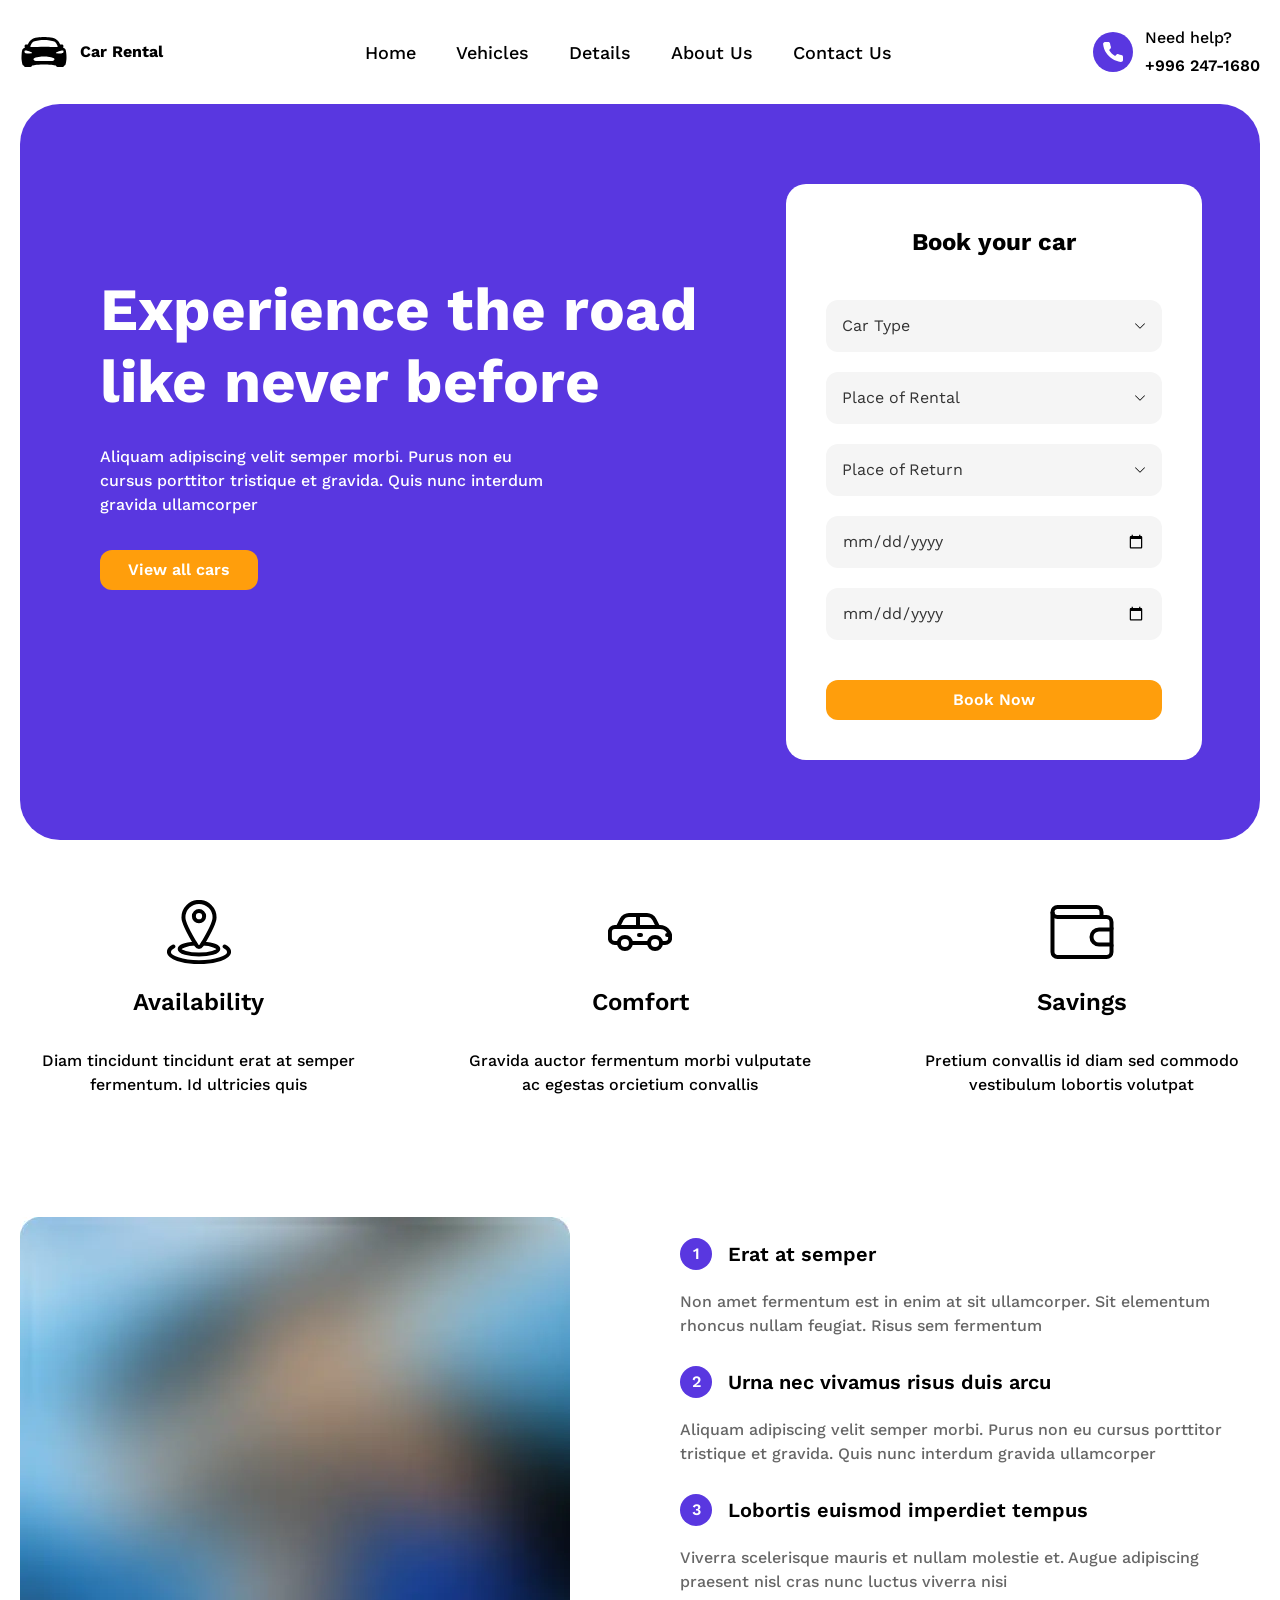
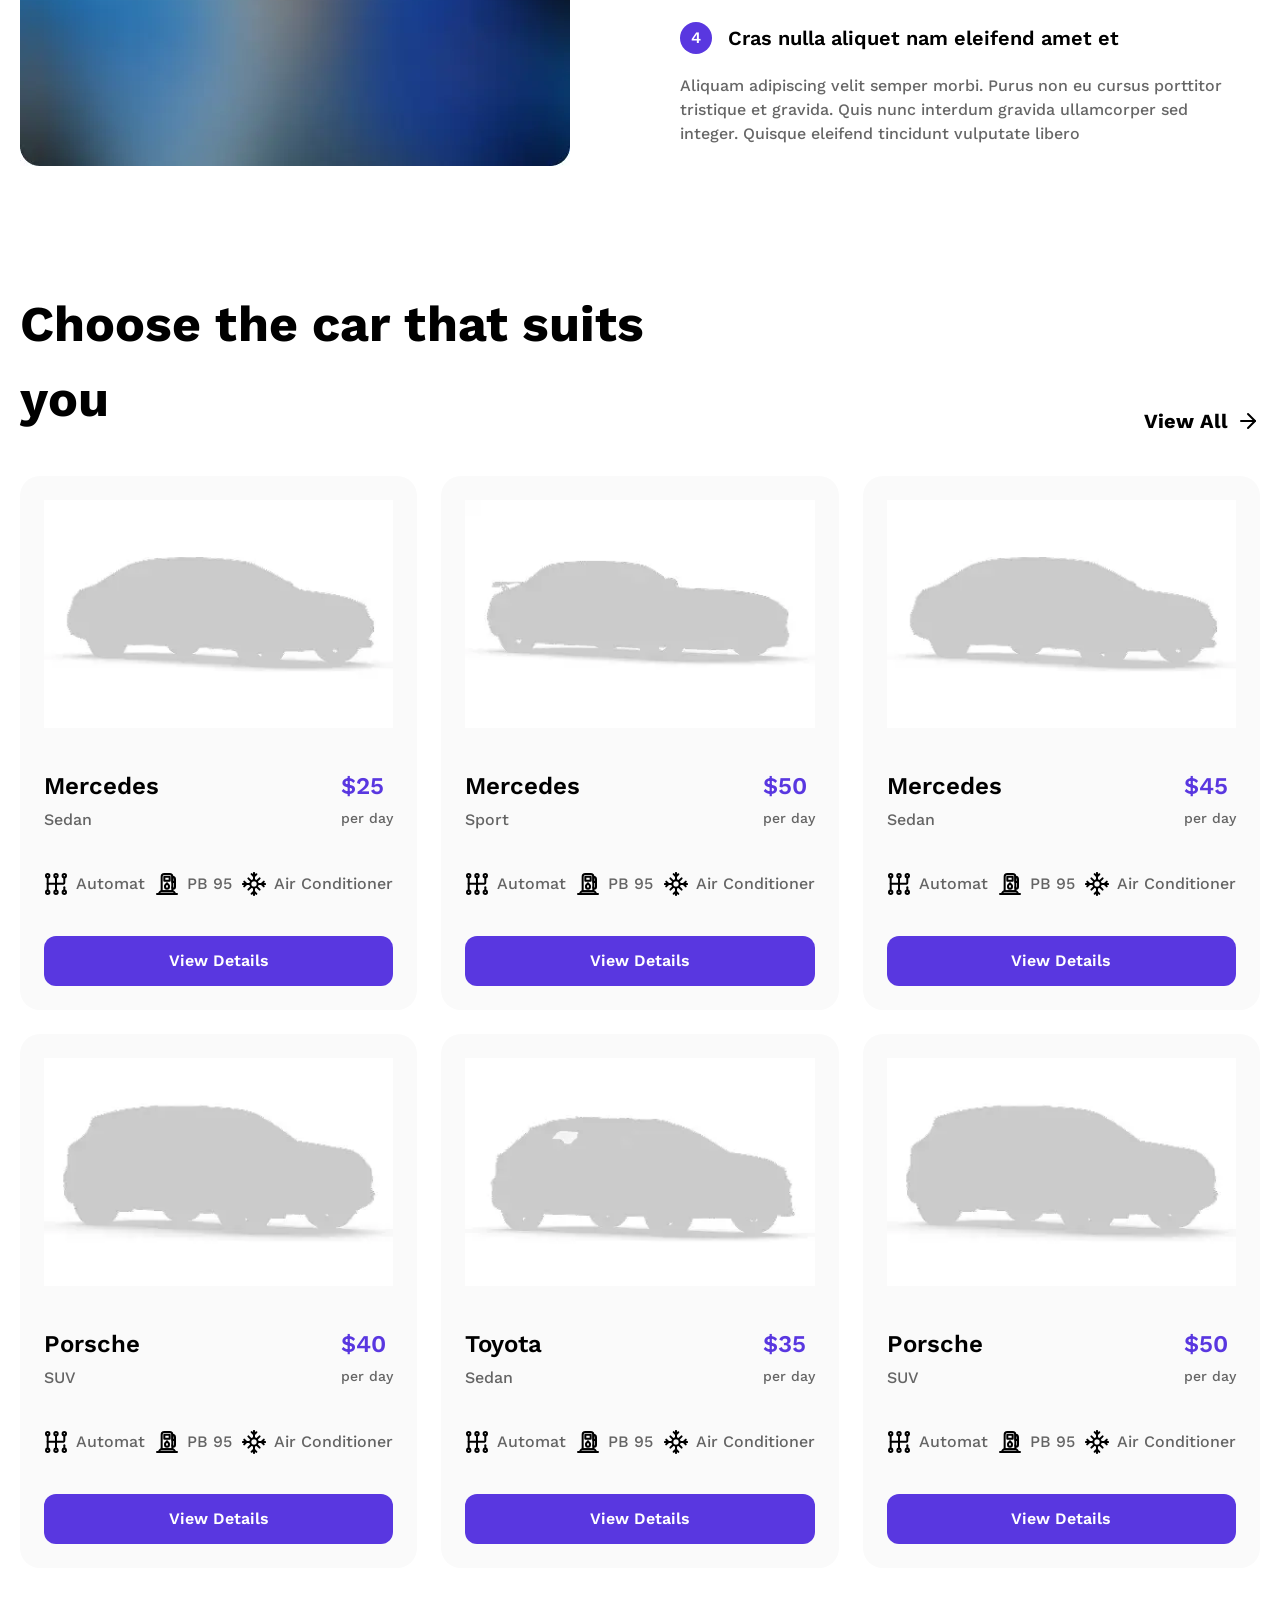
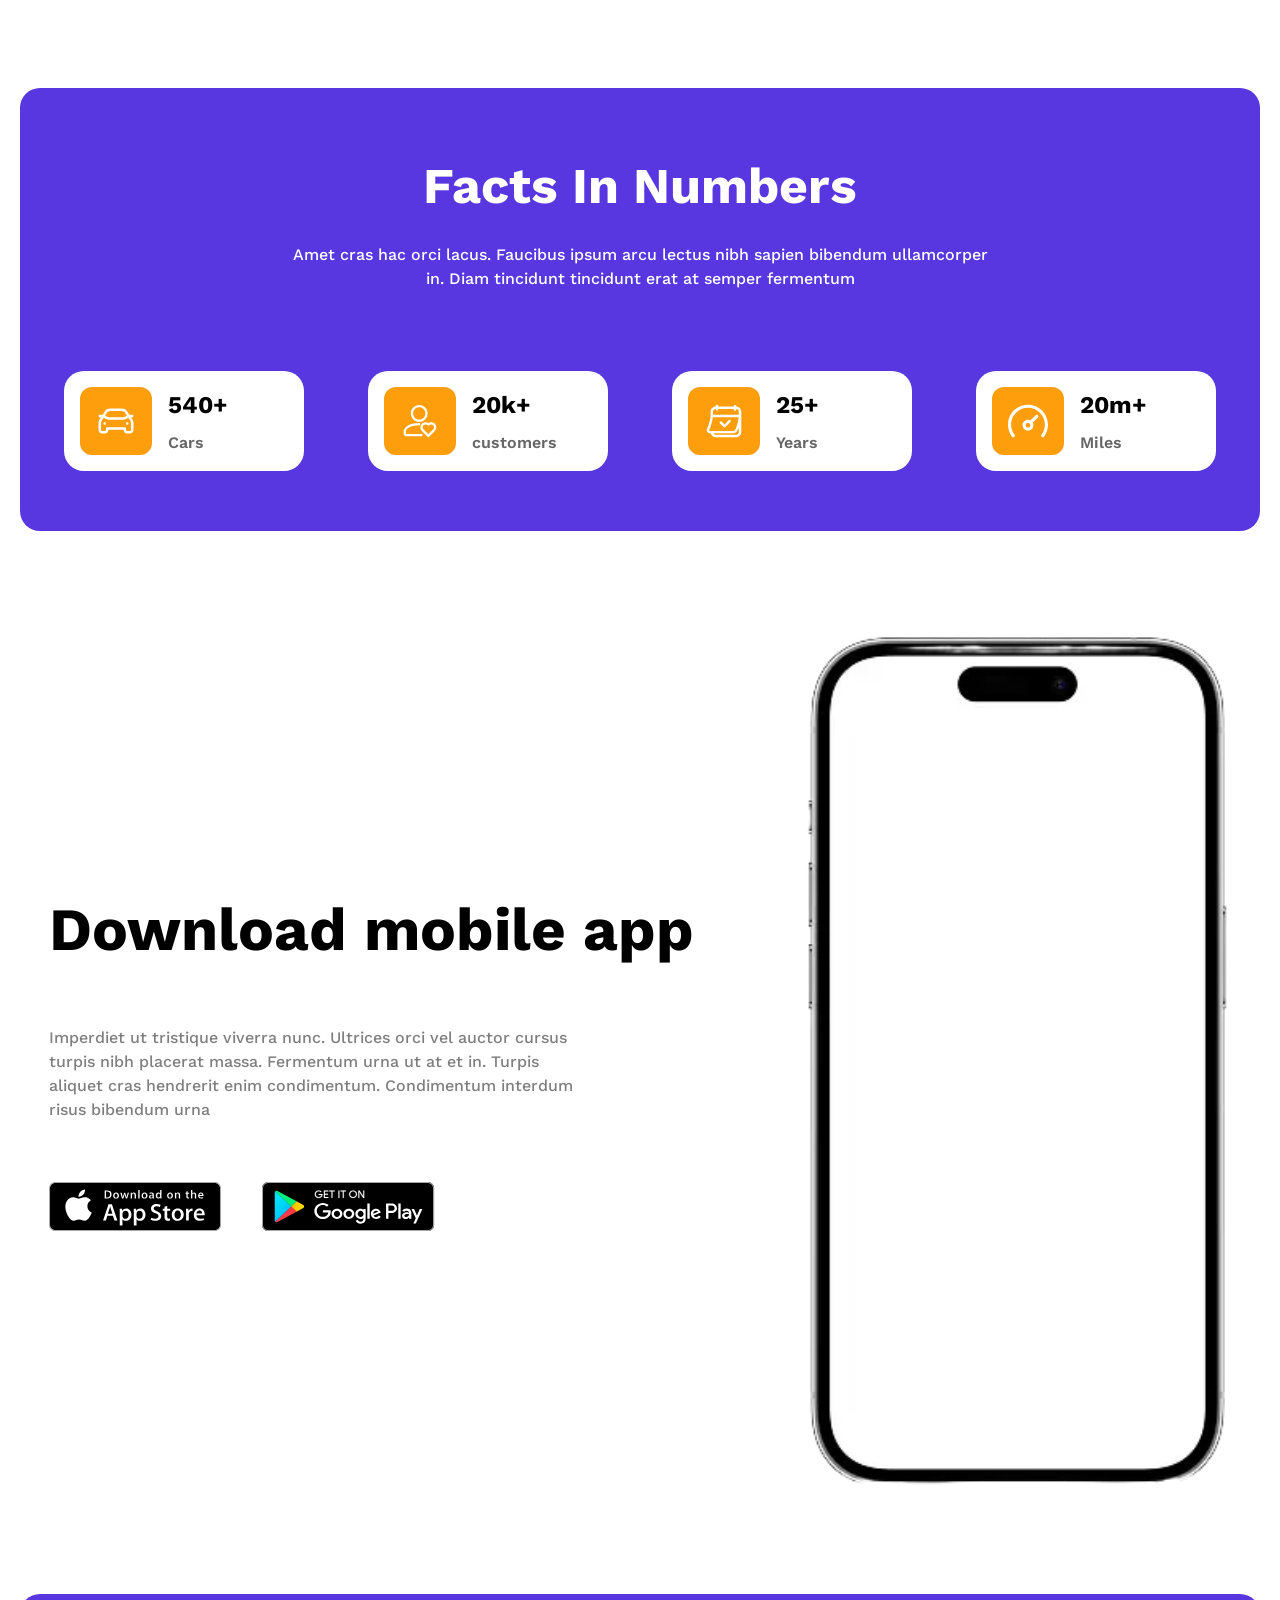
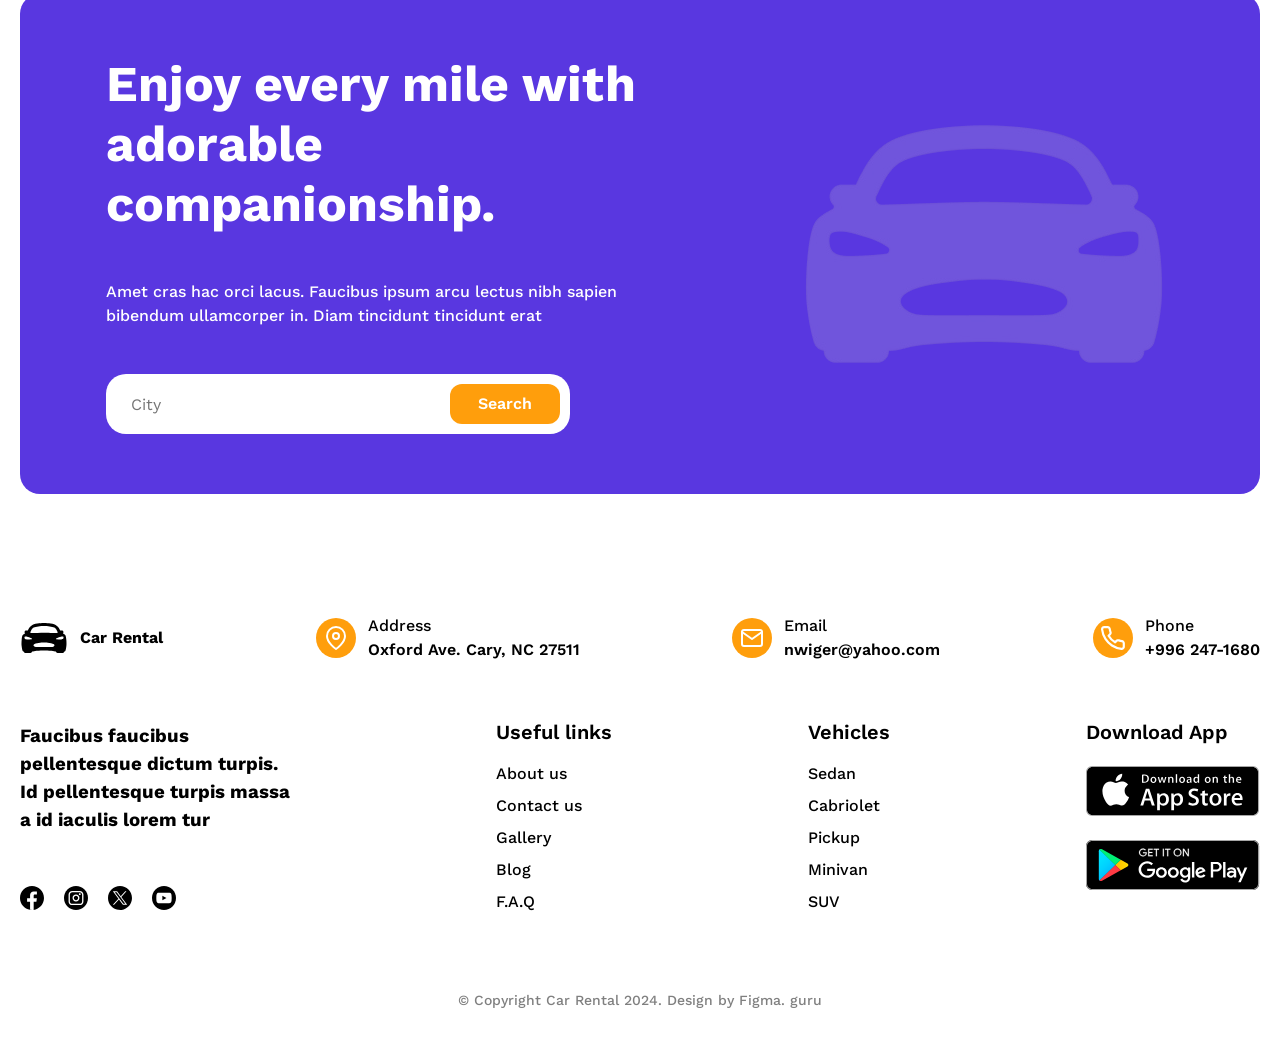
<file: index.html>
<!doctype html>
<html lang="en">
  <head>
    <meta charset="UTF-8" />
    <meta name="viewport" content="width=device-width, initial-scale=1.0" />

    <title>Car Rental</title>

    <link rel="preconnect" href="https://fonts.googleapis.com" />
    <link rel="preconnect" href="https://fonts.gstatic.com" crossorigin />
    <link
      href="https://fonts.googleapis.com/css2?family=Work+Sans:wght@400..700&display=swap"
      rel="stylesheet"
    />

    <link rel="stylesheet" href="css/reset.css" />
    <link rel="stylesheet" href="css/base.css" />
    <link rel="stylesheet" href="css/components.css" />
    <link rel="stylesheet" href="css/style.css" />
  </head>
  <body>
    <header class="header">
      <div class="container">
        <div class="header__wrapper">
          <a class="page__logo" href="index.html">
            <img src="images/logo.svg" alt="" />
            <span>Car Rental</span>
          </a>
          <nav class="header__nav">
            <ul class="header__nav-list">
              <li><a href="index.html">Home</a></li>
              <li><a href="vehicles.html">Vehicles</a></li>
              <li><a href="details.html">Details</a></li>
              <li><a href="about.html">About Us</a></li>
              <li><a href="contact.html">Contact Us</a></li>
            </ul>
          </nav>
          <div class="header__phone">
            <img src="images/phone.svg" alt="" />
            <div class="header__phone-info">
              <p>Need help?</p>
              <a href="tel:+9962471680"> +996 247-1680 </a>
            </div>
          </div>
          <button
            class="header__menu"
            type="button"
            aria-label="Open menu"
            aria-expanded="false"
          >
            <span></span>
            <span></span>
            <span></span>
          </button>
        </div>
      </div>
    </header>

    <div class="header__overlay"></div>

    <main>
      <section class="hero">
        <div class="container">
          <div class="hero__inner">
            <div class="hero__body">
              <div class="hero__content">
                <div class="hero__text">
                  <h1 class="hero__title">
                    Experience the road like never before
                  </h1>
                  <p class="hero__description">
                    Aliquam adipiscing velit semper morbi. Purus non eu cursus
                    porttitor tristique et gravida. Quis nunc interdum gravida
                    ullamcorper
                  </p>
                </div>
                <a href="vehicles.html" class="btn btn--primary hero__button">
                  View all cars
                </a>
              </div>

              <div class="hero__booking">
                <div class="booking-card">
                  <form class="booking-form" action="">
                    <h2 class="booking-form__title">Book your car</h2>
                    <div class="booking-form__body">
                      <div class="booking-form__fields">
                        <div class="form-group">
                          <label for="car-type">Car Type</label>
                          <div class="select-wrapper">
                            <select id="car-type" name="car-type">
                              <option value="">Car Type</option>
                              <option value="sedan">Sedan</option>
                              <option value="suv">SUV</option>
                              <option value="sports">Sports</option>
                            </select>
                            <img
                              src="images/arrow-down.svg"
                              alt=""
                              class="select-arrow"
                            />
                          </div>
                        </div>
                        <div class="form-group">
                          <label for="pickup-location">Place of Rental</label>
                          <div class="select-wrapper">
                            <select id="pickup-location" name="pickup-location">
                              <option value="">Place of Rental</option>
                              <option value="tokyo">Tokyo Station</option>
                              <option value="shinjuku">Shinjuku</option>
                              <option value="shibuya">Shibuya</option>
                              <option value="haneda">Haneda Airport</option>
                              <option value="narita">Narita Airport</option>
                            </select>
                            <img
                              src="images/arrow-down.svg"
                              alt=""
                              class="select-arrow"
                            />
                          </div>
                        </div>
                        <div class="form-group">
                          <label for="return-location">Place of Return</label>
                          <div class="select-wrapper">
                            <select id="return-location" name="return-location">
                              <option value="">Place of Return</option>
                              <option value="tokyo">Tokyo Station</option>
                              <option value="shinjuku">Shinjuku</option>
                              <option value="shibuya">Shibuya</option>
                              <option value="haneda">Haneda Airport</option>
                              <option value="narita">Narita Airport</option>
                            </select>
                            <img
                              src="images/arrow-down.svg"
                              alt=""
                              class="select-arrow"
                            />
                          </div>
                        </div>
                        <div class="form-group">
                          <label for="rental-date">Rental date</label>
                          <input
                            type="date"
                            id="rental-date"
                            name="rental-date"
                          />
                        </div>
                        <div class="form-group">
                          <label for="return-date">Return date</label>
                          <input
                            type="date"
                            id="return-date"
                            name="return-date"
                          />
                        </div>
                      </div>
                      <button
                        type="submit"
                        class="btn btn--primary booking-form__button"
                      >
                        Book Now
                      </button>
                    </div>
                  </form>
                </div>
              </div>
            </div>
          </div>
        </div>
      </section>

      <section class="features">
        <div class="container">
          <div class="features__inner">
            <article class="feature-card">
              <div class="feature-card__header">
                <img
                  class="feature-card__icon"
                  src="images/availability.svg"
                  alt=""
                />
                <h3 class="feature-card__title">Availability</h3>
              </div>
              <p class="feature-card__description">
                Diam tincidunt tincidunt erat at semper fermentum. Id ultricies
                quis
              </p>
            </article>
            <article class="feature-card">
              <div class="feature-card__header">
                <img
                  class="feature-card__icon"
                  src="images/comfort.svg"
                  alt=""
                />
                <h3 class="feature-card__title">Comfort</h3>
              </div>
              <p class="feature-card__description">
                Gravida auctor fermentum morbi vulputate ac egestas orcietium
                convallis
              </p>
            </article>
            <article class="feature-card">
              <div class="feature-card__header">
                <img
                  class="feature-card__icon"
                  src="images/savings.svg"
                  alt=""
                />
                <h3 class="feature-card__title">Savings</h3>
              </div>
              <p class="feature-card__description">
                Pretium convallis id diam sed commodo vestibulum lobortis
                volutpat
              </p>
            </article>
          </div>
        </div>
      </section>

      <section class="about-feature">
        <div class="container">
          <div class="about-feature__inner">
            <div class="about-feature__image">
              <img src="images/about-car.webp" alt="" />
            </div>

            <ul class="about-feature__list">
              <li class="about-feature__item">
                <article class="about-item">
                  <div class="about-item__header">
                    <span class="about-item__number">1</span>
                    <h3 class="about-item__title">Erat at semper</h3>
                  </div>
                  <p class="about-item__description">
                    Non amet fermentum est in enim at sit ullamcorper. Sit
                    elementum rhoncus nullam feugiat. Risus sem fermentum
                  </p>
                </article>
              </li>
              <li class="about-feature__item">
                <article class="about-item">
                  <div class="about-item__header">
                    <span class="about-item__number">2</span>

                    <h3 class="about-item__title">
                      Urna nec vivamus risus duis arcu
                    </h3>
                  </div>
                  <p class="about-item__description">
                    Aliquam adipiscing velit semper morbi. Purus non eu cursus
                    porttitor tristique et gravida. Quis nunc interdum gravida
                    ullamcorper
                  </p>
                </article>
              </li>

              <li class="about-feature__item">
                <article class="about-item">
                  <div class="about-item__header">
                    <span class="about-item__number">3</span>

                    <h3 class="about-item__title">
                      Lobortis euismod imperdiet tempus
                    </h3>
                  </div>
                  <p class="about-item__description">
                    Viverra scelerisque mauris et nullam molestie et. Augue
                    adipiscing praesent nisl cras nunc luctus viverra nisi
                  </p>
                </article>
              </li>

              <li class="about-feature__item">
                <article class="about-item">
                  <div class="about-item__header">
                    <span class="about-item__number">4</span>

                    <h3 class="about-item__title">
                      Cras nulla aliquet nam eleifend amet et
                    </h3>
                  </div>
                  <p class="about-item__description">
                    Aliquam adipiscing velit semper morbi. Purus non eu cursus
                    porttitor tristique et gravida. Quis nunc interdum gravida
                    ullamcorper sed integer. Quisque eleifend tincidunt
                    vulputate libero
                  </p>
                </article>
              </li>
            </ul>
          </div>
        </div>
      </section>

      <section class="vehicle-list">
        <div class="container">
          <div class="vehicle-list__inner">
            <div class="vehicle-list__header">
              <h2 class="vehicle-list__heading">
                Choose the car that suits you
              </h2>
              <a href="vehicles.html" class="vehicle-list__link">
                <span>View All</span>
                <img src="images/arrow-right.svg" alt="" />
              </a>
            </div>
            <ul class="vehicle-list__items">
              <li>
                <article class="vehicle-card">
                  <div class="vehicle-card__image">
                    <img
                      src="images/vehicles/mercedes-sedan.webp"
                      alt="Mercedes Sedan"
                    />
                  </div>
                  <div class="vehicle-card__text">
                    <div class="vehicle-card__header">
                      <div class="vehicle-card__name">
                        <h3 class="vehicle-card__title">Mercedes</h3>
                        <p class="vehicle-card__type">Sedan</p>
                      </div>
                      <p class="vehicle-card__price">
                        <span class="vehicle-card__price-value">$25</span>
                        <span class="vehicle-card__price-unit">per day</span>
                      </p>
                    </div>
                    <div class="vehicle-card__info">
                      <div class="vehicle-card__feature">
                        <img src="images/automat.svg" alt="" />
                        <span>Automat</span>
                      </div>

                      <div class="vehicle-card__feature">
                        <img src="images/PB-95.svg" alt="" />
                        <span>PB 95</span>
                      </div>

                      <div class="vehicle-card__feature">
                        <img src="images/air-conditioner.svg" alt="" />
                        <span>Air Conditioner</span>
                      </div>
                    </div>
                  </div>
                  <a
                    class="btn btn--secondary vehicle-card__link-button"
                    href="#"
                  >
                    View Details
                  </a>
                </article>
              </li>
              <li>
                <article class="vehicle-card">
                  <div class="vehicle-card__image">
                    <img
                      src="images/vehicles/mercedes-sport.webp"
                      alt="Mercedes Sport"
                    />
                  </div>
                  <div class="vehicle-card__text">
                    <div class="vehicle-card__header">
                      <div class="vehicle-card__name">
                        <h3 class="vehicle-card__title">Mercedes</h3>
                        <p class="vehicle-card__type">Sport</p>
                      </div>
                      <p class="vehicle-card__price">
                        <span class="vehicle-card__price-value">$50</span>
                        <span class="vehicle-card__price-unit">per day</span>
                      </p>
                    </div>
                    <div class="vehicle-card__info">
                      <div class="vehicle-card__feature">
                        <img src="images/automat.svg" alt="" />
                        <span>Automat</span>
                      </div>

                      <div class="vehicle-card__feature">
                        <img src="images/PB-95.svg" alt="" />
                        <span>PB 95</span>
                      </div>

                      <div class="vehicle-card__feature">
                        <img src="images/air-conditioner.svg" alt="" />
                        <span>Air Conditioner</span>
                      </div>
                    </div>
                  </div>
                  <a
                    class="btn btn--secondary vehicle-card__link-button"
                    href="#"
                  >
                    View Details
                  </a>
                </article>
              </li>
              <li>
                <article class="vehicle-card">
                  <div class="vehicle-card__image">
                    <img
                      src="images/vehicles/mercedes-sedan.webp"
                      alt="Mercedes Sedan"
                    />
                  </div>
                  <div class="vehicle-card__text">
                    <div class="vehicle-card__header">
                      <div class="vehicle-card__name">
                        <h3 class="vehicle-card__title">Mercedes</h3>
                        <p class="vehicle-card__type">Sedan</p>
                      </div>
                      <p class="vehicle-card__price">
                        <span class="vehicle-card__price-value">$45</span>
                        <span class="vehicle-card__price-unit">per day</span>
                      </p>
                    </div>
                    <div class="vehicle-card__info">
                      <div class="vehicle-card__feature">
                        <img src="images/automat.svg" alt="" />
                        <span>Automat</span>
                      </div>

                      <div class="vehicle-card__feature">
                        <img src="images/PB-95.svg" alt="" />
                        <span>PB 95</span>
                      </div>

                      <div class="vehicle-card__feature">
                        <img src="images/air-conditioner.svg" alt="" />
                        <span>Air Conditioner</span>
                      </div>
                    </div>
                  </div>
                  <a
                    class="btn btn--secondary vehicle-card__link-button"
                    href="#"
                  >
                    View Details
                  </a>
                </article>
              </li>
              <li>
                <article class="vehicle-card">
                  <div class="vehicle-card__image">
                    <img
                      src="images/vehicles/porsche-suv.webp"
                      alt="Porsche Suv"
                    />
                  </div>
                  <div class="vehicle-card__text">
                    <div class="vehicle-card__header">
                      <div class="vehicle-card__name">
                        <h3 class="vehicle-card__title">Porsche</h3>
                        <p class="vehicle-card__type">SUV</p>
                      </div>
                      <p class="vehicle-card__price">
                        <span class="vehicle-card__price-value">$40</span>
                        <span class="vehicle-card__price-unit">per day</span>
                      </p>
                    </div>
                    <div class="vehicle-card__info">
                      <div class="vehicle-card__feature">
                        <img src="images/automat.svg" alt="" />
                        <span>Automat</span>
                      </div>

                      <div class="vehicle-card__feature">
                        <img src="images/PB-95.svg" alt="" />
                        <span>PB 95</span>
                      </div>

                      <div class="vehicle-card__feature">
                        <img src="images/air-conditioner.svg" alt="" />
                        <span>Air Conditioner</span>
                      </div>
                    </div>
                  </div>
                  <a
                    class="btn btn--secondary vehicle-card__link-button"
                    href="#"
                  >
                    View Details
                  </a>
                </article>
              </li>
              <li>
                <article class="vehicle-card">
                  <div class="vehicle-card__image">
                    <img
                      src="images/vehicles/toyota-sedan.webp"
                      alt="Toyota Sedan"
                    />
                  </div>
                  <div class="vehicle-card__text">
                    <div class="vehicle-card__header">
                      <div class="vehicle-card__name">
                        <h3 class="vehicle-card__title">Toyota</h3>
                        <p class="vehicle-card__type">Sedan</p>
                      </div>
                      <p class="vehicle-card__price">
                        <span class="vehicle-card__price-value">$35</span>
                        <span class="vehicle-card__price-unit">per day</span>
                      </p>
                    </div>
                    <div class="vehicle-card__info">
                      <div class="vehicle-card__feature">
                        <img src="images/automat.svg" alt="" />
                        <span>Automat</span>
                      </div>

                      <div class="vehicle-card__feature">
                        <img src="images/PB-95.svg" alt="" />
                        <span>PB 95</span>
                      </div>

                      <div class="vehicle-card__feature">
                        <img src="images/air-conditioner.svg" alt="" />
                        <span>Air Conditioner</span>
                      </div>
                    </div>
                  </div>
                  <a
                    class="btn btn--secondary vehicle-card__link-button"
                    href="#"
                  >
                    View Details
                  </a>
                </article>
              </li>
              <li>
                <article class="vehicle-card">
                  <div class="vehicle-card__image">
                    <img
                      src="images/vehicles/porsche-suv.webp"
                      alt="Porsche Suv"
                    />
                  </div>
                  <div class="vehicle-card__text">
                    <div class="vehicle-card__header">
                      <div class="vehicle-card__name">
                        <h3 class="vehicle-card__title">Porsche</h3>
                        <p class="vehicle-card__type">SUV</p>
                      </div>
                      <p class="vehicle-card__price">
                        <span class="vehicle-card__price-value">$50</span>
                        <span class="vehicle-card__price-unit">per day</span>
                      </p>
                    </div>
                    <div class="vehicle-card__info">
                      <div class="vehicle-card__feature">
                        <img src="images/automat.svg" alt="" />
                        <span>Automat</span>
                      </div>

                      <div class="vehicle-card__feature">
                        <img src="images/PB-95.svg" alt="" />
                        <span>PB 95</span>
                      </div>

                      <div class="vehicle-card__feature">
                        <img src="images/air-conditioner.svg" alt="" />
                        <span>Air Conditioner</span>
                      </div>
                    </div>
                  </div>
                  <a
                    class="btn btn--secondary vehicle-card__link-button"
                    href="#"
                  >
                    View Details
                  </a>
                </article>
              </li>
            </ul>
          </div>
        </div>
      </section>

      <section class="statistics-banner">
        <div class="container">
          <div class="statistics-banner__inner">
            <div class="statistics-banner__header">
              <h2 class="statistics-banner__title">Facts In Numbers</h2>
              <p class="statistics-banner__description">
                Amet cras hac orci lacus. Faucibus ipsum arcu lectus nibh sapien
                bibendum ullamcorper in. Diam tincidunt tincidunt erat at semper
                fermentum
              </p>
            </div>
            <div class="statistics-banner__items">
              <article class="statistics-card">
                <div class="statistics-card__icon-wrapper">
                  <img
                    class="statistics-card__icon"
                    src="images/statistics-cars.svg"
                    alt=""
                  />
                </div>
                <div class="statistics-card__info">
                  <h3 class="statistics-card__number">540+</h3>
                  <p class="statistics-card__unit">Cars</p>
                </div>
              </article>

              <article class="statistics-card">
                <div class="statistics-card__icon-wrapper">
                  <img
                    class="statistics-card__icon"
                    src="images/statistics-customers.svg"
                    alt=""
                  />
                </div>

                <div class="statistics-card__info">
                  <h3 class="statistics-card__number">20k+</h3>
                  <p class="statistics-card__unit">customers</p>
                </div>
              </article>
              <article class="statistics-card">
                <div class="statistics-card__icon-wrapper">
                  <img
                    class="statistics-card__icon"
                    src="images/statistics-years.svg"
                    alt=""
                  />
                </div>
                <div class="statistics-card__info">
                  <h3 class="statistics-card__number">25+</h3>
                  <p class="statistics-card__unit">Years</p>
                </div>
              </article>
              <article class="statistics-card">
                <div class="statistics-card__icon-wrapper">
                  <img
                    class="statistics-card__icon"
                    src="images/statistics-miles.svg"
                    alt=""
                  />
                </div>
                <div class="statistics-card__info">
                  <h3 class="statistics-card__number">20m+</h3>
                  <p class="statistics-card__unit">Miles</p>
                </div>
              </article>
            </div>
          </div>
        </div>
      </section>

      <section class="mobile-app">
        <div class="container">
          <div class="mobile-app__inner">
            <div class="mobile-app__content">
              <h2 class="mobile-app__title">Download mobile app</h2>
              <p class="mobile-app__description">
                Imperdiet ut tristique viverra nunc. Ultrices orci vel auctor
                cursus turpis nibh placerat massa. Fermentum urna ut at et in.
                Turpis aliquet cras hendrerit enim condimentum. Condimentum
                interdum risus bibendum urna
              </p>

              <div class="mobile-app__links">
                <a class="mobile-app__link" href="#">
                  <img
                    class="mobile-app__badge"
                    src="images/app-store-black.svg"
                    alt="Download on the App Store"
                  />
                </a>
                <a class="mobile-app__link" href="#">
                  <img
                    class="mobile-app__badge"
                    src="images/google-play-black.svg"
                    alt="Get it on Google Play"
                  />
                </a>
              </div>
            </div>
            <img
              class="mobile-app__image"
              src="images/mobile-app.webp"
              alt=""
            />
          </div>
        </div>
      </section>

      <section class="cta-banner">
        <div class="container">
          <div class="cta-banner__inner">
            <div class="cta-banner__content">
              <h2 class="cta-banner__title">
                Enjoy every mile with adorable companionship.
              </h2>
              <p class="cta-banner__description">
                Amet cras hac orci lacus. Faucibus ipsum arcu lectus nibh sapien
                bibendum ullamcorper in. Diam tincidunt tincidunt erat
              </p>
              <form class="cta-banner__form">
                <label class="sr-only" for="city"> City </label>
                <input
                  id="city"
                  class="cta-banner__input"
                  type="text"
                  placeholder="City"
                />
                <button
                  class="btn btn--primary cta-banner__button"
                  type="submit"
                >
                  Search
                </button>
              </form>
            </div>
            <img class="cta-banner__image" src="images/banner.png" alt="" />
          </div>
        </div>
      </section>
    </main>

    <footer class="footer">
      <div class="container">
        <div class="footer__inner">
          <div class="footer__content">
            <div class="footer-guide">
              <a class="page__logo" href="index.html">
                <img src="images/logo.svg" alt="" />
                <span>Car Rental</span>
              </a>

              <div class="footer-guide__item">
                <a
                  class="footer-guide__link"
                  href="https://www.google.com/maps/search/?api=1&query=Oxford+Ave.+Cary,+NC+27511"
                  target="_blank"
                  rel="noopener noreferrer"
                >
                  <div class="footer-guide__icon-wrapper">
                    <img
                      class="footer-guide__icon"
                      src="images/footer-guide-address.svg"
                      alt=""
                    />
                  </div>
                  <div class="footer-guide__content">
                    <p class="footer-guide__title">Address</p>
                    <p class="footer-guide__info">Oxford Ave. Cary, NC 27511</p>
                  </div>
                </a>
              </div>
              <div class="footer-guide__item">
                <a class="footer-guide__link" href="mailto:nwiger@yahoo.com">
                  <div class="footer-guide__icon-wrapper">
                    <img
                      class="footer-guide__icon"
                      src="images/footer-guide-email.svg"
                      alt=""
                    />
                  </div>
                  <div class="footer-guide__content">
                    <p class="footer-guide__title">Email</p>
                    <p class="footer-guide__info">nwiger@yahoo.com</p>
                  </div>
                </a>
              </div>
              <div class="footer-guide__item">
                <a class="footer-guide__link" href="tel:+5375476401">
                  <div class="footer-guide__icon-wrapper">
                    <img
                      class="footer-guide__icon"
                      src="images/footer-guide-phone.svg"
                      alt=""
                    />
                  </div>
                  <div class="footer-guide__content">
                    <p class="footer-guide__title">Phone</p>
                    <p class="footer-guide__info">+996 247-1680</p>
                  </div>
                </a>
              </div>
            </div>
            <div class="footer-info">
              <div class="footer-info__social">
                <h3 class="footer-info__message">
                  Faucibus faucibus pellentesque dictum turpis. Id pellentesque
                  turpis massa a id iaculis lorem tur
                </h3>
                <div class="footer-info__sns">
                  <a class="footer-info__logo" href="#">
                    <img src="images/footer-info-facebook.svg" alt="Facebook" />
                  </a>
                  <a class="footer-info__logo" href="#">
                    <img
                      src="images/footer-info-instagram.svg"
                      alt="Instagram"
                    />
                  </a>
                  <a class="footer-info__logo" href="#">
                    <img src="images/footer-info-x.svg" alt="X" />
                  </a>
                  <a class="footer-info__logo" href="#">
                    <img src="images/footer-info-youtube.svg" alt="Youtube" />
                  </a>
                </div>
              </div>

              <article class="footer-info__items">
                <h3 class="footer-info__title">Useful links</h3>
                <ul class="footer-info__links">
                  <li><a class="footer-info__link" href="#">About us</a></li>
                  <li><a class="footer-info__link" href="#">Contact us</a></li>
                  <li><a class="footer-info__link" href="#">Gallery</a></li>
                  <li><a class="footer-info__link" href="#">Blog</a></li>
                  <li><a class="footer-info__link" href="#">F.A.Q</a></li>
                </ul>
              </article>
              <article class="footer-info__items">
                <h3 class="footer-info__title">Vehicles</h3>
                <ul class="footer-info__links">
                  <li><a class="footer-info__link" href="#">Sedan</a></li>
                  <li><a class="footer-info__link" href="#">Cabriolet</a></li>
                  <li><a class="footer-info__link" href="#">Pickup</a></li>
                  <li><a class="footer-info__link" href="#">Minivan</a></li>
                  <li><a class="footer-info__link" href="#">SUV</a></li>
                </ul>
              </article>
              <article class="footer-info__items">
                <h3 class="footer-info__title">Download App</h3>
                <div class="footer-info__apps">
                  <a class="footer-info__app" href="#">
                    <img
                      class="footer-info__badge"
                      src="images/app-store-black.svg"
                      alt="Download on the App Store"
                    />
                  </a>
                  <a class="footer-info__app" href="#">
                    <img
                      class="footer-info__badge"
                      src="images/google-play-black.svg"
                      alt="Get it on Google Play"
                    />
                  </a>
                </div>
              </article>
            </div>
          </div>
          <small class="footer__copyright">
            © Copyright Car Rental 2024. Design by Figma. guru
          </small>
        </div>
      </div>
    </footer>
    <script src="js/main.js"></script>
  </body>
</html>
</file>
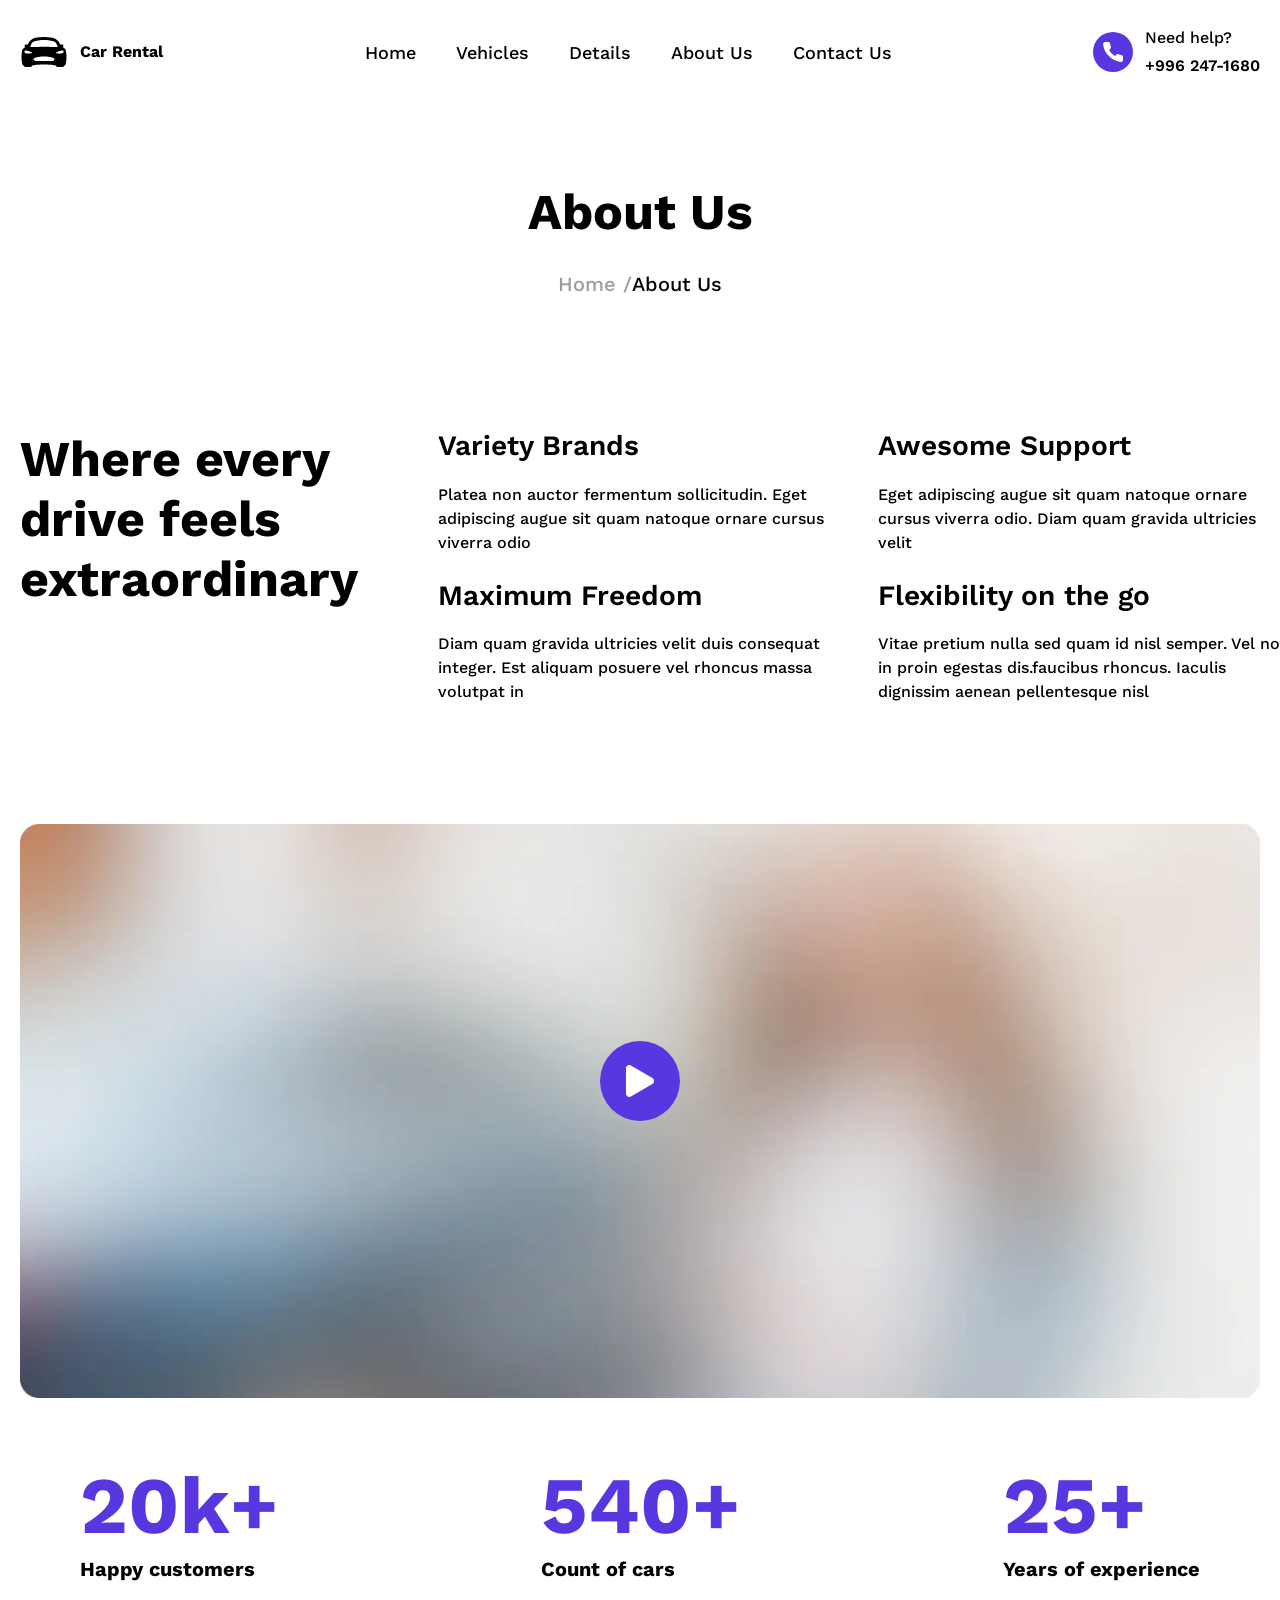
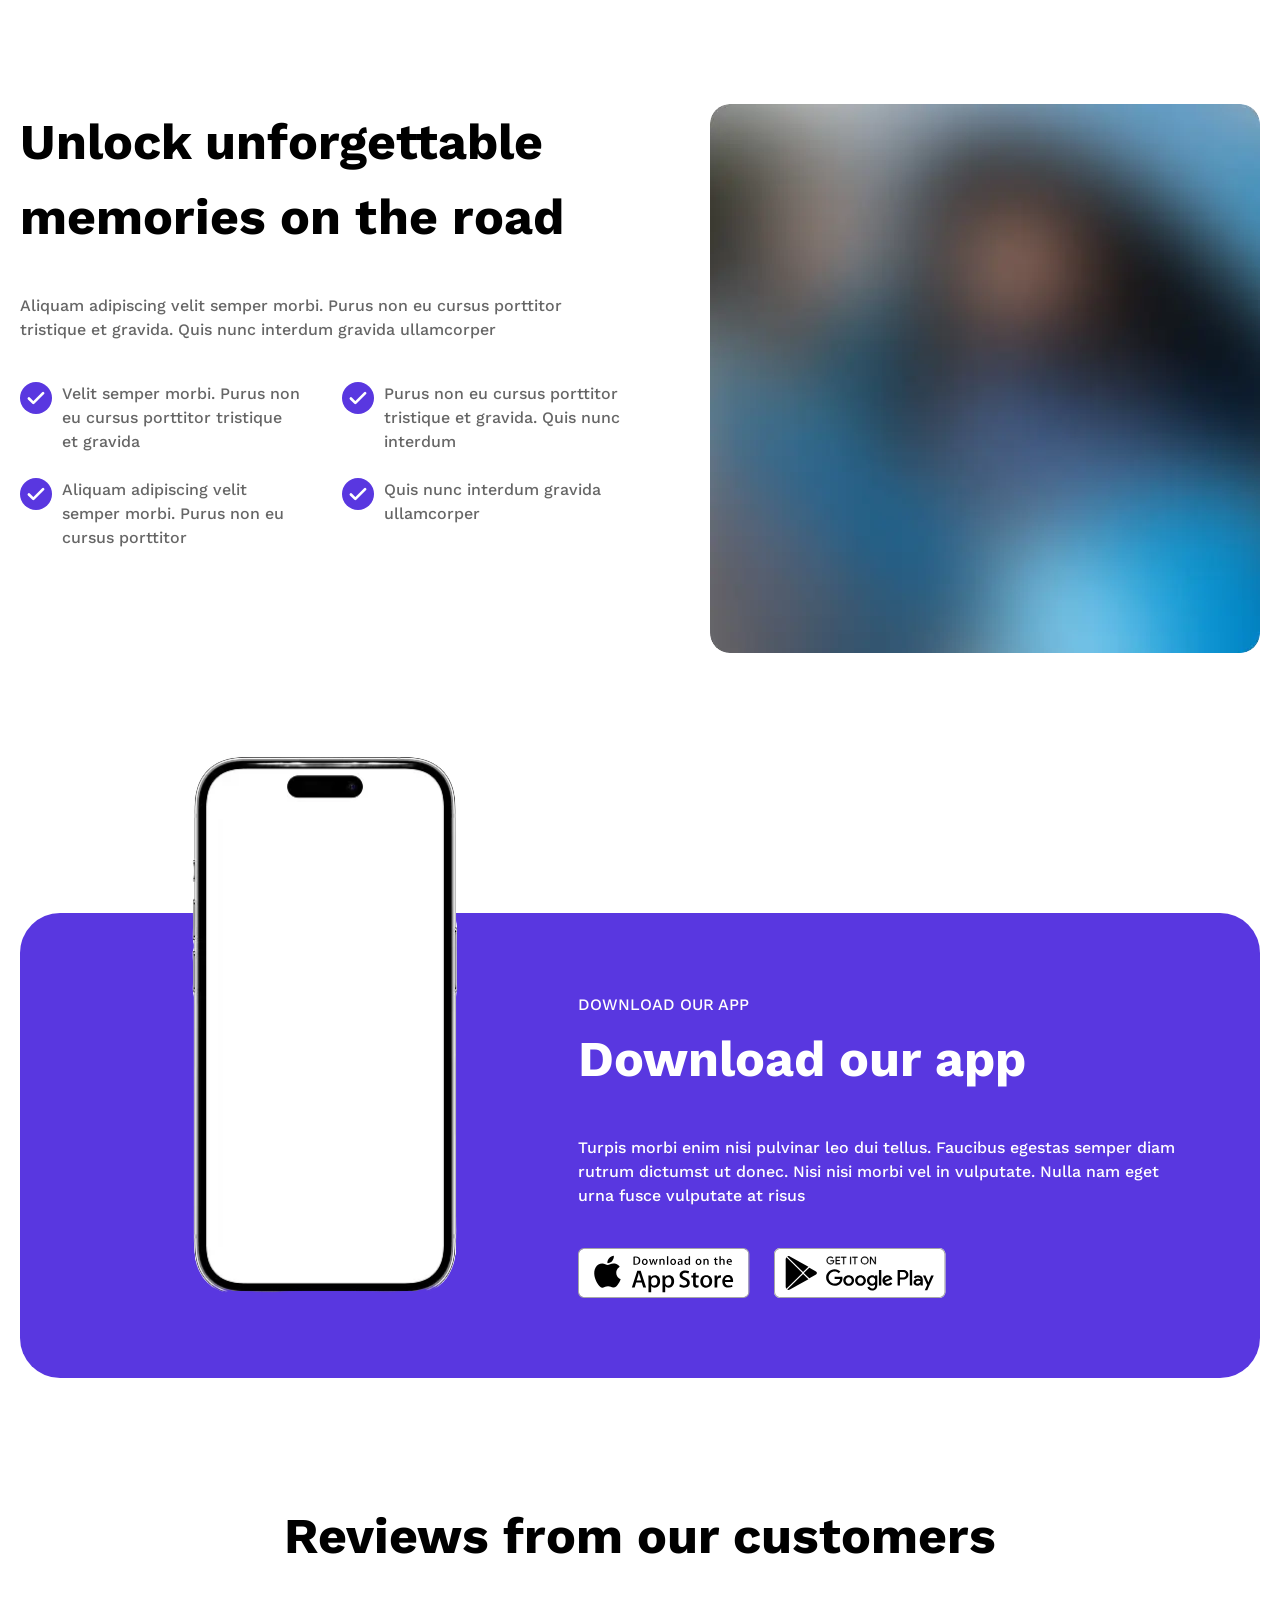
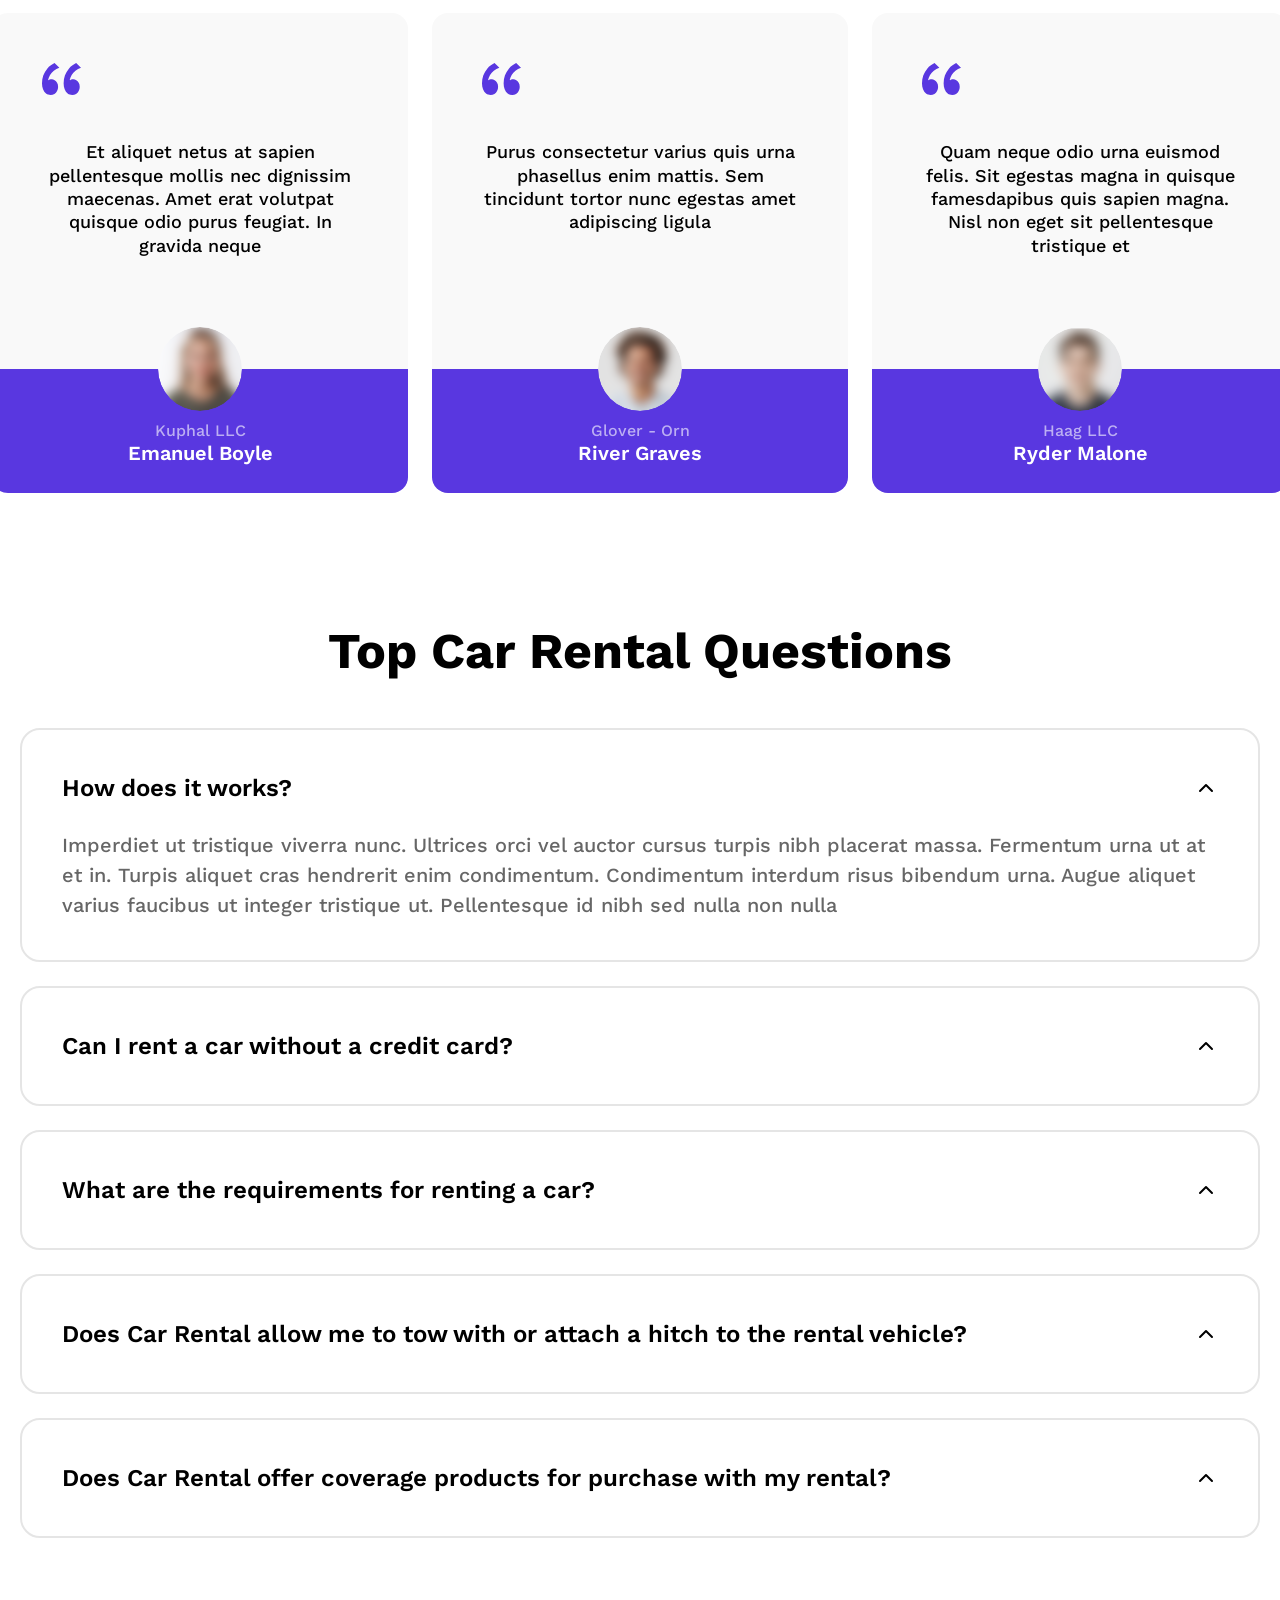
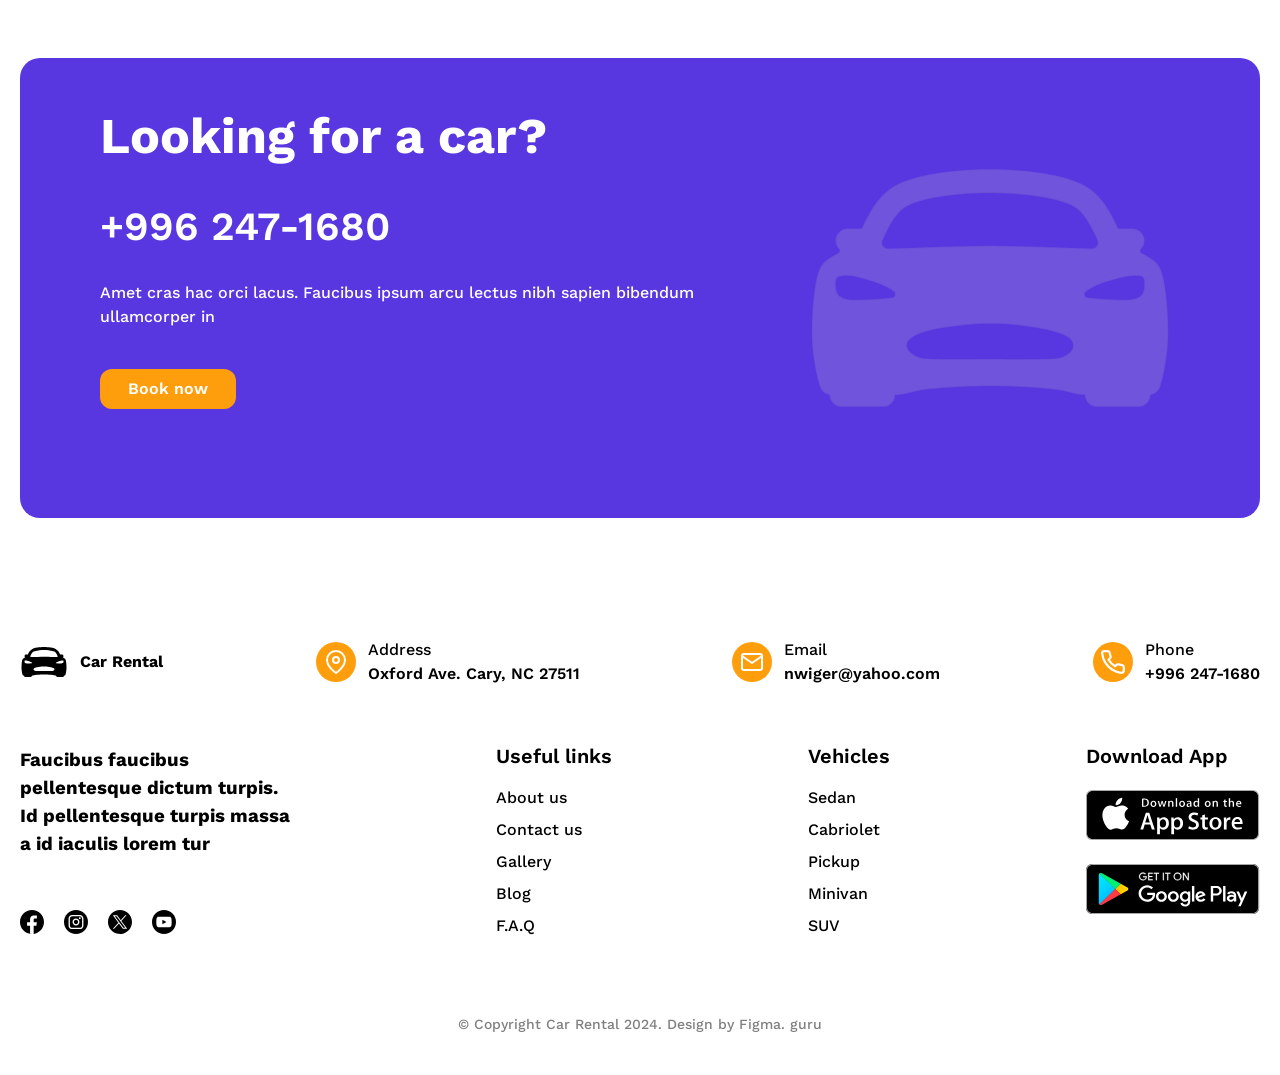
<file: about.html>
<!doctype html>
<html lang="en">
  <head>
    <meta charset="UTF-8" />
    <meta name="viewport" content="width=device-width, initial-scale=1.0" />

    <title>Car Rental</title>

    <link rel="preconnect" href="https://fonts.googleapis.com" />
    <link rel="preconnect" href="https://fonts.gstatic.com" crossorigin />
    <link
      href="https://fonts.googleapis.com/css2?family=Work+Sans:wght@400..700&display=swap"
      rel="stylesheet"
    />

    <link rel="stylesheet" href="css/reset.css" />
    <link rel="stylesheet" href="css/base.css" />
    <link rel="stylesheet" href="css/components.css" />
    <link rel="stylesheet" href="css/style.css" />
  </head>
  <body>
    <!-- header  -->
    <header class="header">
      <div class="container">
        <div class="header__wrapper">
          <a class="page__logo" href="index.html">
            <img src="images/logo.svg" alt="" />
            <span>Car Rental</span>
          </a>
          <nav class="header__nav">
            <ul class="header__nav-list">
              <li><a href="index.html">Home</a></li>
              <li><a href="vehicles.html">Vehicles</a></li>
              <li><a href="details.html">Details</a></li>
              <li><a href="about.html">About Us</a></li>
              <li><a href="contact.html">Contact Us</a></li>
            </ul>
          </nav>
          <div class="header__phone">
            <img src="images/phone.svg" alt="" />
            <div class="header__phone-info">
              <p>Need help?</p>
              <a href="tel:+9962471680"> +996 247-1680 </a>
            </div>
          </div>
          <button
            class="header__menu"
            type="button"
            aria-label="Open menu"
            aria-expanded="false"
          >
            <span></span>
            <span></span>
            <span></span>
          </button>
        </div>
      </div>
    </header>

    <div class="header__overlay"></div>

    <main>
      <!-- Page Hero (共通ヒーローセクション) -->
      <section class="page-hero">
        <div class="container">
          <div class="page-hero__inner">
            <h1 class="page-hero__title">About Us</h1>
            <nav class="breadcrumb" aria-label="Breadcrumb">
              <ol class="breadcrumb__list">
                <li class="breadcrumb__home">
                  <a href="index.html">Home / </a>
                </li>
                <li class="breadcrumb__page" aria-current="page">About Us</li>
              </ol>
            </nav>
          </div>
        </div>
      </section>

      <section class="about-hero">
        <div class="container">
          <div class="about-hero__inner">
            <div class="about-hero__body">
              <div class="about-hero__feature-left">
                <h2 class="about-hero__feature-title">
                  Where every drive feels extraordinary
                </h2>
              </div>

              <div class="about-hero__feature-right">
                <div class="about-hero__feature-group">
                  <div class="about-hero__feature-item">
                    <h3 class="about-hero__feature-subtitle">Variety Brands</h3>
                    <p class="about-hero__feature-description">
                      Platea non auctor fermentum sollicitudin. Eget adipiscing
                      augue sit quam natoque ornare cursus viverra odio
                    </p>
                  </div>

                  <div class="about-hero__feature-item">
                    <h3 class="about-hero__feature-subtitle">
                      Awesome Support
                    </h3>
                    <p class="about-hero__feature-description">
                      Eget adipiscing augue sit quam natoque ornare cursus
                      viverra odio. Diam quam gravida ultricies velit
                    </p>
                  </div>
                </div>

                <div class="about-hero__feature-group">
                  <div class="about-hero__feature-item">
                    <h3 class="about-hero__feature-subtitle">
                      Maximum Freedom
                    </h3>
                    <p class="about-hero__feature-description">
                      Diam quam gravida ultricies velit duis consequat integer.
                      Est aliquam posuere vel rhoncus massa volutpat in
                    </p>
                  </div>

                  <div class="about-hero__feature-item">
                    <h3 class="about-hero__feature-subtitle">
                      Flexibility on the go
                    </h3>
                    <p class="about-hero__feature-description">
                      Vitae pretium nulla sed quam id nisl semper. Vel non in
                      proin egestas dis.faucibus rhoncus. Iaculis dignissim
                      aenean pellentesque nisl
                    </p>
                  </div>
                </div>
              </div>
            </div>
          </div>
        </div>
      </section>

      <section class="about-video">
        <div class="container">
          <div class="about-video__inner">
            <img
              class="about-video__image"
              src="images/about-video.webp"
              alt="Car rental introduction video"
            />

            <button class="about-video__play" type="button">
              <img
                class="about-video__play-icon"
                src="images/play.svg"
                alt=""
              />
              <span class="sr-only">Play video</span>
            </button>
          </div>
        </div>
      </section>

      <section class="about-stats">
        <div class="container">
          <div class="about-stats__inner">
            <ul class="about-stats__items">
              <li class="about-stats__item">
                <span class="about-stats__number">20k+</span>
                <span class="about-stats__unit">Happy customers</span>
              </li>
              <li class="about-stats__item">
                <span class="about-stats__number">540+</span>
                <span class="about-stats__unit">Count of cars</span>
              </li>
              <li class="about-stats__item">
                <span class="about-stats__number">25+</span>
                <span class="about-stats__unit">Years of experience</span>
              </li>
            </ul>
          </div>
        </div>
      </section>

      <section class="about-info">
        <div class="container">
          <div class="about-info__inner">
            <div class="about-info__left">
              <h2 class="about-info__title">
                Unlock unforgettable memories on the road
              </h2>
              <p class="about-info__desc">
                Aliquam adipiscing velit semper morbi. Purus non eu cursus
                porttitor tristique et gravida. Quis nunc interdum gravida
                ullamcorper
              </p>

              <ul class="about-info__items">
                <li class="about-info__item">
                  <img
                    class="about-info__check"
                    src="images/check.svg"
                    alt=""
                  />
                  <p class="about-info__exp">
                    Velit semper morbi. Purus non eu cursus porttitor tristique
                    et gravida
                  </p>
                </li>
                <li class="about-info__item">
                  <img
                    class="about-info__check"
                    src="images/check.svg"
                    alt=""
                  />
                  <p class="about-info__exp">
                    Purus non eu cursus porttitor tristique et gravida. Quis
                    nunc interdum
                  </p>
                </li>
                <li class="about-info__item">
                  <img
                    class="about-info__check"
                    src="images/check.svg"
                    alt=""
                  />
                  <p class="about-info__exp">
                    Aliquam adipiscing velit semper morbi. Purus non eu cursus
                    porttitor
                  </p>
                </li>
                <li class="about-info__item">
                  <img
                    class="about-info__check"
                    src="images/check.svg"
                    alt=""
                  />
                  <p class="about-info__exp">
                    Quis nunc interdum gravida ullamcorper
                  </p>
                </li>
              </ul>
            </div>
            <img
              class="about-info__img"
              src="images/about-info.webp"
              alt="Customer enjoying a car rental trip"
            />
          </div>
        </div>
      </section>
      <section class="about-mobile-app">
        <div class="container">
          <div class="about-mobile-app__inner">
            <img
              class="about-mobile-app__phone"
              src="images/mobile-app.webp"
              alt="Car Rental mobile app"
            />
            <div class="about-mobile-app__content">
              <div class="about-mobile-app__text">
                <div class="about-mobile-app__header">
                  <p class="about-mobile-app__label">DOWNLOAD OUR APP</p>
                  <h2 class="about-mobile-app__title">Download our app</h2>
                </div>
                <p class="about-mobile-app__desc">
                  Turpis morbi enim nisi pulvinar leo dui tellus. Faucibus
                  egestas semper diam rutrum dictumst ut donec. Nisi nisi morbi
                  vel in vulputate. Nulla nam eget urna fusce vulputate at risus
                </p>
              </div>
              <div class="about-mobile-app__stores">
                <a href="#"
                  ><img
                    src="images/app-store-white.svg"
                    alt="Download on the App Store"
                /></a>
                <a href="#"
                  ><img
                    src="images/google-play-white.svg"
                    alt="Get it on Google Play"
                /></a>
              </div>
            </div>
          </div>
        </div>
      </section>
      <section class="about-reviews">
        <div class="container">
          <div class="about-reviews__inner">
            <h2 class="about-reviews__title">Reviews from our customers</h2>
            <div class="about-reviews__body">
              <article class="about-reviews__card">
                <div class="about-reviews__item">
                  <div class="about-reviews__content">
                    <span class="about-reviews__quote">
                      <img src="images/quote.svg" alt="" />
                    </span>
                    <p class="about-reviews__desc">
                      Et aliquet netus at sapien pellentesque mollis nec
                      dignissim maecenas. Amet erat volutpat quisque odio purus
                      feugiat. In gravida neque
                    </p>
                  </div>
                  <div class="about-reviews__customer">
                    <img
                      class="about-reviews__img"
                      src="images/about-reviews-1.svg"
                      alt=""
                    />
                    <p class="about-reviews__companyname">Kuphal LLC</p>
                    <p class="about-reviews__name">Emanuel Boyle</p>
                  </div>
                </div>
              </article>
              <article class="about-reviews__card">
                <div class="about-reviews__item">
                  <div class="about-reviews__content">
                    <span class="about-reviews__quote">
                      <img src="images/quote.svg" alt="" />
                    </span>
                    <p class="about-reviews__desc">
                      Purus consectetur varius quis urna phasellus enim mattis.
                      Sem tincidunt tortor nunc egestas amet adipiscing ligula
                    </p>
                  </div>
                  <div class="about-reviews__customer">
                    <img
                      class="about-reviews__img"
                      src="images/about-reviews-2.svg"
                      alt=""
                    />
                    <p class="about-reviews__companyname">Glover - Orn</p>
                    <p class="about-reviews__name">River Graves</p>
                  </div>
                </div>
              </article>
              <article class="about-reviews__card">
                <div class="about-reviews__item">
                  <div class="about-reviews__content">
                    <span class="about-reviews__quote">
                      <img src="images/quote.svg" alt="" />
                    </span>
                    <p class="about-reviews__desc">
                      Quam neque odio urna euismod felis. Sit egestas magna in
                      quisque famesdapibus quis sapien magna. Nisl non eget sit
                      pellentesque tristique et
                    </p>
                  </div>
                  <div class="about-reviews__customer">
                    <img
                      class="about-reviews__img"
                      src="images/about-reviews-3.svg"
                      alt=""
                    />
                    <p class="about-reviews__companyname">Haag LLC</p>
                    <p class="about-reviews__name">Ryder Malone</p>
                  </div>
                </div>
              </article>
            </div>
          </div>
        </div>
      </section>
      <section class="about-question">
        <div class="container">
          <div class="about-question__inner">
            <h2 class="about-question__title">Top Car Rental Questions</h2>
            <ul class="about-question__items">
              <li class="about-question__item">
                <div class="about-question__header">
                  <h3 class="about-question__question">How does it works?</h3>
                  <img
                    class="about-question__icon"
                    src="images/arrow-up.svg"
                    alt=""
                  />
                </div>
                <p class="about-question__answer">
                  Imperdiet ut tristique viverra nunc. Ultrices orci vel auctor
                  cursus turpis nibh placerat massa. Fermentum urna ut at et in.
                  Turpis aliquet cras hendrerit enim condimentum. Condimentum
                  interdum risus bibendum urna. Augue aliquet varius faucibus ut
                  integer tristique ut. Pellentesque id nibh sed nulla non nulla
                </p>
              </li>
              <li class="about-question__item">
                <div class="about-question__header">
                  <h3 class="about-question__question">
                    Can I rent a car without a credit card?
                  </h3>
                  <img
                    class="about-question__icon"
                    src="images/arrow-up.svg"
                    alt=""
                  />
                </div>
              </li>
              <li class="about-question__item">
                <div class="about-question__header">
                  <h3 class="about-question__question">
                    What are the requirements for renting a car?
                  </h3>
                  <img
                    class="about-question__icon"
                    src="images/arrow-up.svg"
                    alt=""
                  />
                </div>
              </li>
              <li class="about-question__item">
                <div class="about-question__header">
                  <h3 class="about-question__question">
                    Does Car Rental allow me to tow with or attach a hitch to
                    the rental vehicle?
                  </h3>
                  <img
                    class="about-question__icon"
                    src="images/arrow-up.svg"
                    alt=""
                  />
                </div>
              </li>
              <li class="about-question__item">
                <div class="about-question__header">
                  <h3 class="about-question__question">
                    Does Car Rental offer coverage products for purchase with my
                    rental?
                  </h3>
                  <img
                    class="about-question__icon"
                    src="images/arrow-up.svg"
                    alt=""
                  />
                </div>
              </li>
            </ul>
          </div>
        </div>
      </section>
      <section class="about-banner">
        <div class="container">
          <div class="about-banner__inner">
            <div class="about-banner__content">
              <div class="about-banner__text">
                <h2 class="about-banner__title">Looking for a car?</h2>
                <h2 class="about-banner__subtitle">+996 247-1680</h2>
                <p class="about-banner__description">
                  Amet cras hac orci lacus. Faucibus ipsum arcu lectus nibh
                  sapien bibendum ullamcorper in
                </p>
              </div>
              <a
                href="vehicles.html"
                class="btn btn--primary about-banner__button"
              >
                Book now
              </a>
            </div>
            <img class="about-banner__image" src="images/banner.png" alt="" />
          </div>
        </div>
      </section>
    </main>

    <footer class="footer">
      <div class="container">
        <div class="footer__inner">
          <div class="footer__content">
            <div class="footer-guide">
              <a class="page__logo" href="index.html">
                <img src="images/logo.svg" alt="" />
                <span>Car Rental</span>
              </a>

              <div class="footer-guide__item">
                <a
                  class="footer-guide__link"
                  href="https://www.google.com/maps/search/?api=1&query=Oxford+Ave.+Cary,+NC+27511"
                  target="_blank"
                  rel="noopener noreferrer"
                >
                  <div class="footer-guide__icon-wrapper">
                    <img
                      class="footer-guide__icon"
                      src="images/footer-guide-address.svg"
                      alt=""
                    />
                  </div>
                  <div class="footer-guide__content">
                    <p class="footer-guide__title">Address</p>
                    <p class="footer-guide__info">Oxford Ave. Cary, NC 27511</p>
                  </div>
                </a>
              </div>
              <div class="footer-guide__item">
                <a class="footer-guide__link" href="mailto:nwiger@yahoo.com">
                  <div class="footer-guide__icon-wrapper">
                    <img
                      class="footer-guide__icon"
                      src="images/footer-guide-email.svg"
                      alt=""
                    />
                  </div>
                  <div class="footer-guide__content">
                    <p class="footer-guide__title">Email</p>
                    <p class="footer-guide__info">nwiger@yahoo.com</p>
                  </div>
                </a>
              </div>
              <div class="footer-guide__item">
                <a class="footer-guide__link" href="tel:+5375476401">
                  <div class="footer-guide__icon-wrapper">
                    <img
                      class="footer-guide__icon"
                      src="images/footer-guide-phone.svg"
                      alt=""
                    />
                  </div>
                  <div class="footer-guide__content">
                    <p class="footer-guide__title">Phone</p>
                    <p class="footer-guide__info">+996 247-1680</p>
                  </div>
                </a>
              </div>
            </div>
            <div class="footer-info">
              <div class="footer-info__social">
                <h3 class="footer-info__message">
                  Faucibus faucibus pellentesque dictum turpis. Id pellentesque
                  turpis massa a id iaculis lorem tur
                </h3>
                <div class="footer-info__sns">
                  <a class="footer-info__logo" href="">
                    <img src="images/footer-info-facebook.svg" alt="Facebook" />
                  </a>
                  <a class="footer-info__logo" href="">
                    <img
                      src="images/footer-info-instagram.svg"
                      alt="Instagram"
                    />
                  </a>
                  <a class="footer-info__logo" href="">
                    <img src="images/footer-info-x.svg" alt="X" />
                  </a>
                  <a class="footer-info__logo" href="">
                    <img src="images/footer-info-youtube.svg" alt="Youtube" />
                  </a>
                </div>
              </div>

              <article class="footer-info__items">
                <h3 class="footer-info__title">Useful links</h3>
                <ul class="footer-info__links">
                  <li><a class="footer-info__link" href="">About us</a></li>
                  <li><a class="footer-info__link" href="">Contact us</a></li>
                  <li><a class="footer-info__link" href="">Gallery</a></li>
                  <li><a class="footer-info__link" href="">Blog</a></li>
                  <li><a class="footer-info__link" href="">F.A.Q</a></li>
                </ul>
              </article>
              <article class="footer-info__items">
                <h3 class="footer-info__title">Vehicles</h3>
                <ul class="footer-info__links">
                  <li><a class="footer-info__link" href="">Sedan</a></li>
                  <li><a class="footer-info__link" href="">Cabriolet</a></li>
                  <li><a class="footer-info__link" href="">Pickup</a></li>
                  <li><a class="footer-info__link" href="">Minivan</a></li>
                  <li><a class="footer-info__link" href="">SUV</a></li>
                </ul>
              </article>
              <article class="footer-info__items">
                <h3 class="footer-info__title">Download App</h3>
                <div class="footer-info__apps">
                  <a class="footer-info__app" href="#">
                    <img
                      class="footer-info__badge"
                      src="images/app-store-black.svg"
                      alt="Download on the App Store"
                    />
                  </a>
                  <a class="footer-info__app" href="#">
                    <img
                      class="footer-info__badge"
                      src="images/google-play-black.svg"
                      alt="Get it on Google Play"
                    />
                  </a>
                </div>
              </article>
            </div>
          </div>
          <small class="footer__copyright">
            © Copyright Car Rental 2024. Design by Figma. guru
          </small>
        </div>
      </div>
    </footer>
    <script src="js/main.js"></script>
  </body>
</html>
</file>
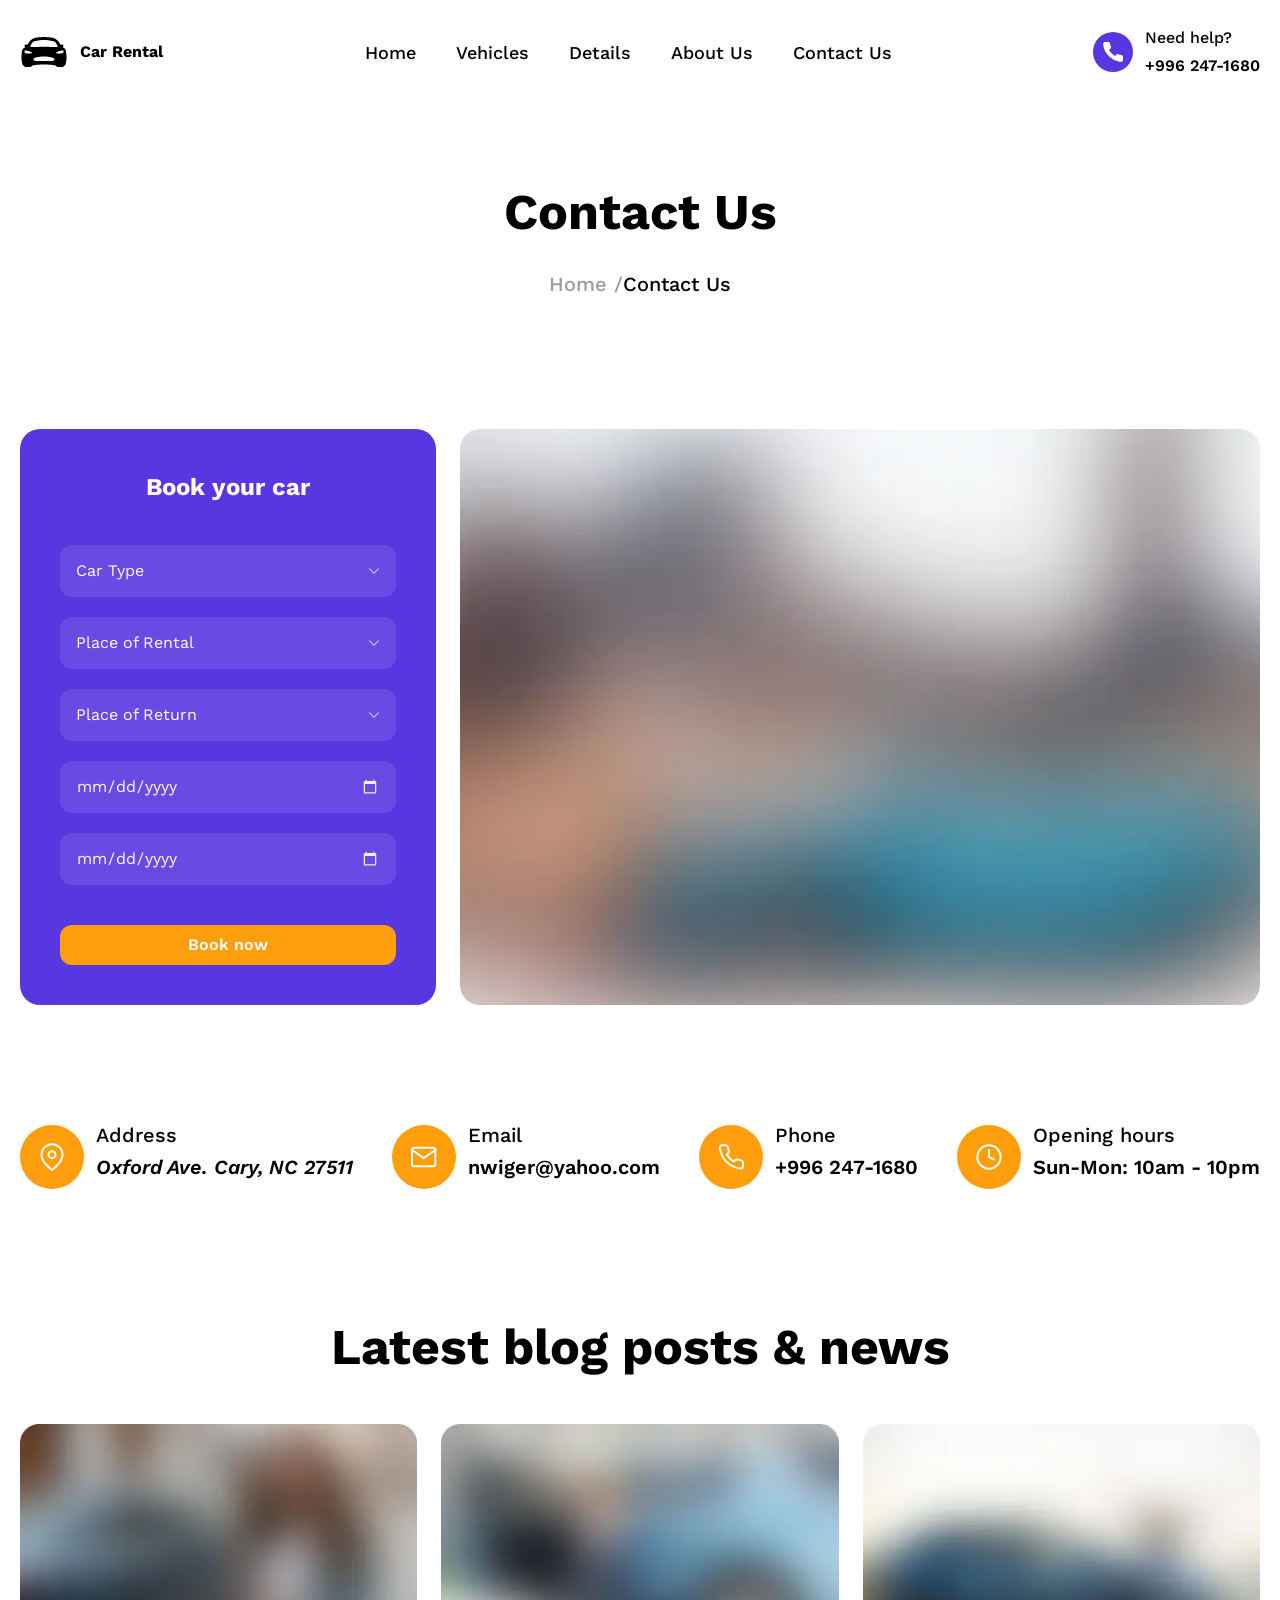
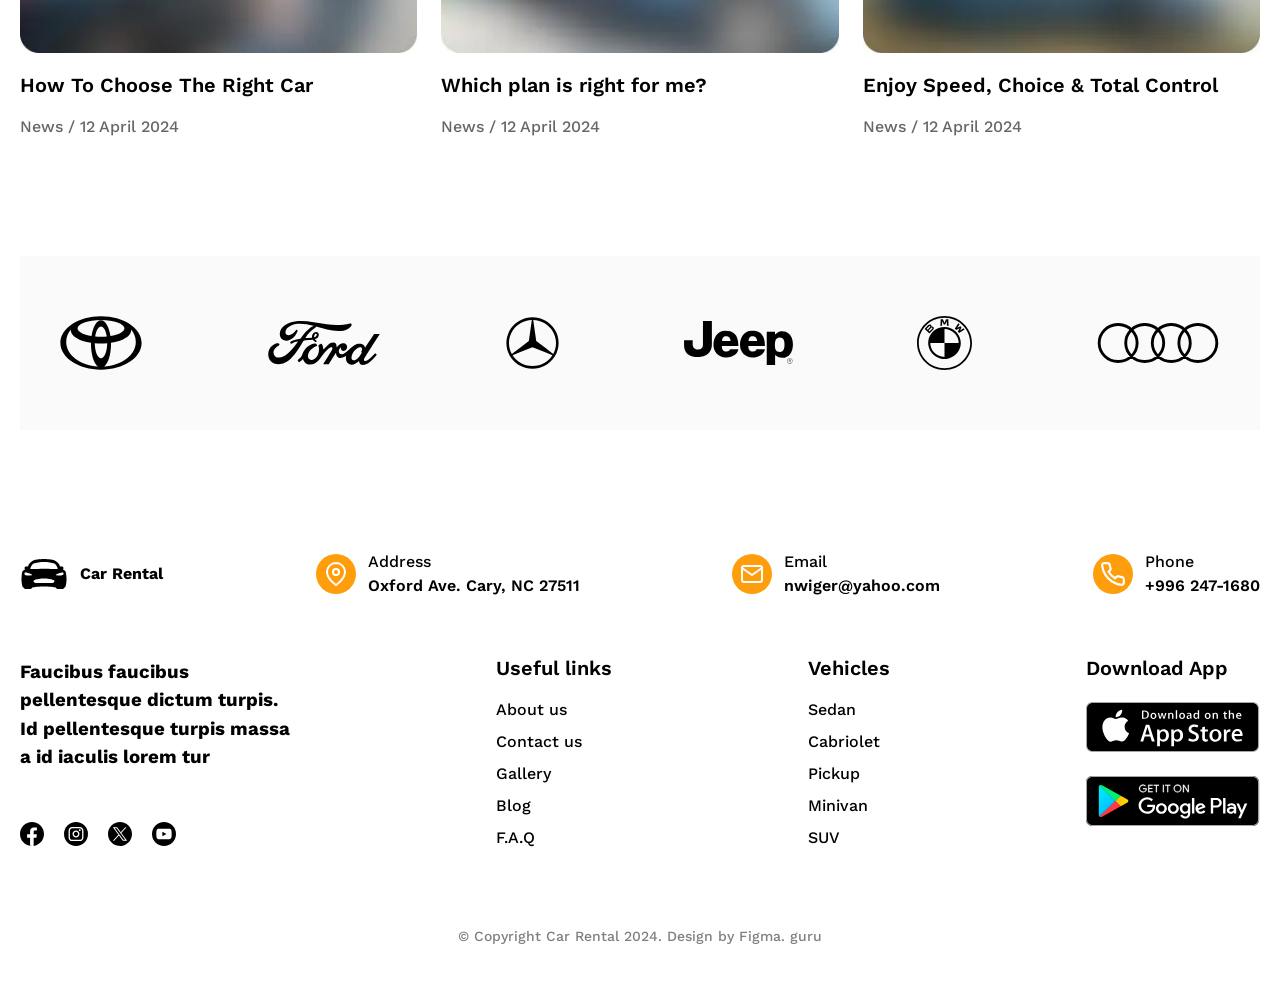
<file: contact.html>
<!doctype html>
<html lang="en">
  <head>
    <meta charset="UTF-8" />
    <meta name="viewport" content="width=device-width, initial-scale=1.0" />
    <title>Contact Us - Car Rental</title>

    <link rel="preconnect" href="https://fonts.googleapis.com" />
    <link rel="preconnect" href="https://fonts.gstatic.com" crossorigin />
    <link
      href="https://fonts.googleapis.com/css2?family=Work+Sans:wght@400..700&display=swap"
      rel="stylesheet"
    />

    <link rel="stylesheet" href="css/reset.css" />
    <link rel="stylesheet" href="css/base.css" />
    <link rel="stylesheet" href="css/components.css" />
    <link rel="stylesheet" href="css/style.css" />
  </head>
  <body>
    <!-- header  -->
    <header class="header">
      <div class="container">
        <div class="header__wrapper">
          <a class="page__logo" href="index.html">
            <img src="images/logo.svg" alt="" />
            <span>Car Rental</span>
          </a>
          <nav class="header__nav">
            <ul class="header__nav-list">
              <li><a href="index.html">Home</a></li>
              <li><a href="vehicles.html">Vehicles</a></li>
              <li><a href="details.html">Details</a></li>
              <li><a href="about.html">About Us</a></li>
              <li><a href="contact.html">Contact Us</a></li>
            </ul>
          </nav>
          <div class="header__phone">
            <img src="images/phone.svg" alt="" />
            <div class="header__phone-info">
              <p>Need help?</p>
              <a href="tel:+9962471680"> +996 247-1680 </a>
            </div>
          </div>
          <button
            class="header__menu"
            type="button"
            aria-label="Open menu"
            aria-expanded="false"
          >
            <span></span>
            <span></span>
            <span></span>
          </button>
        </div>
      </div>
    </header>

    <div class="header__overlay"></div>

    <main>
      <!-- Page Hero (共通ヒーローセクション) -->
      <section class="page-hero">
        <div class="container">
          <div class="page-hero__inner">
            <h1 class="page-hero__title">Contact Us</h1>
            <nav class="breadcrumb" aria-label="Breadcrumb">
              <ol class="breadcrumb__list">
                <li class="breadcrumb__home">
                  <a href="index.html">Home / </a>
                </li>
                <li class="breadcrumb__page" aria-current="page">Contact Us</li>
              </ol>
            </nav>
          </div>
        </div>
      </section>

      <!-- Booking & Media Section -->
      <section class="booking-section">
        <div class="container">
          <div class="booking-section__inner">
            <div class="booking-card booking-card--purple">
              <form class="booking-form" action="#">
                <h2 class="booking-form__title">Book your car</h2>
                <div class="booking-form__body">
                  <div class="booking-form__fields">
                    <div class="form-group">
                      <label for="car-type">Car Type</label>
                      <div class="select-wrapper">
                        <select id="car-type" name="car-type">
                          <option value="">Car Type</option>
                          <option value="sedan">Sedan</option>
                          <option value="suv">SUV</option>
                          <option value="sports">Sports</option>
                        </select>
                        <img
                          src="images/arrow-down.svg"
                          alt=""
                          class="select-arrow"
                        />
                      </div>
                    </div>
                    <div class="form-group">
                      <label for="pickup-location">Place of Rental</label>
                      <div class="select-wrapper">
                        <select id="pickup-location" name="pickup-location">
                          <option value="">Place of Rental</option>
                          <option value="tokyo">Tokyo Station</option>
                          <option value="shinjuku">Shinjuku</option>
                          <option value="shibuya">Shibuya</option>
                          <option value="haneda">Haneda Airport</option>
                          <option value="narita">Narita Airport</option>
                        </select>
                        <img
                          src="images/arrow-down.svg"
                          alt=""
                          class="select-arrow"
                        />
                      </div>
                    </div>
                    <div class="form-group">
                      <label for="return-location">Place of Return</label>
                      <div class="select-wrapper">
                        <select id="return-location" name="return-location">
                          <option value="">Place of Return</option>
                          <option value="tokyo">Tokyo Station</option>
                          <option value="shinjuku">Shinjuku</option>
                          <option value="shibuya">Shibuya</option>
                          <option value="haneda">Haneda Airport</option>
                          <option value="narita">Narita Airport</option>
                        </select>
                        <img
                          src="images/arrow-down.svg"
                          alt=""
                          class="select-arrow"
                        />
                      </div>
                    </div>
                    <div class="form-group">
                      <label for="rental-date">Rental date</label>
                      <input type="date" id="rental-date" name="rental-date" />
                    </div>
                    <div class="form-group">
                      <label for="return-date">Return date</label>
                      <input type="date" id="return-date" name="return-date" />
                    </div>
                  </div>
                  <button
                    type="submit"
                    class="btn btn--primary booking-form__button"
                  >
                    Book now
                  </button>
                </div>
              </form>
            </div>

            <!-- 横並びの画像エリア -->
            <div class="booking-section__image">
              <img src="images/contact-hero.webp" alt="Car rental service" />
            </div>
          </div>
        </div>
      </section>
      <section class="contact-info">
        <div class="container">
          <div class="contact-info__inner">
            <ul class="contact-info__list">
              <!-- Address -->
              <li class="contact-info__item">
                <img
                  class="contact-info__img"
                  src="images/address.svg"
                  alt=""
                />
                <div class="contact-info__content">
                  <span class="contact-info__label">Address</span>
                  <address class="contact-info__value">
                    Oxford Ave. Cary, NC 27511
                  </address>
                </div>
              </li>

              <!-- Email -->
              <li class="contact-info__item">
                <img class="contact-info__img" src="images/email.svg" alt="" />
                <div class="contact-info__content">
                  <span class="contact-info__label">Email</span>
                  <a href="mailto:nwiger@yahoo.com" class="contact-info__value"
                    >nwiger@yahoo.com</a
                  >
                </div>
              </li>

              <!-- Phone -->
              <li class="contact-info__item">
                <img
                  class="contact-info__img"
                  src="images/phone-orange.svg"
                  alt=""
                />
                <div class="contact-info__content">
                  <span class="contact-info__label">Phone</span>
                  <a href="tel:+5375476401" class="contact-info__value"
                    >+996 247-1680</a
                  >
                </div>
              </li>

              <!-- Opening hours -->
              <li class="contact-info__item">
                <img class="contact-info__img" src="images/clock.svg" alt="" />
                <div class="contact-info__content">
                  <span class="contact-info__label">Opening hours</span>
                  <p class="contact-info__value">Sun-Mon: 10am - 10pm</p>
                </div>
              </li>
            </ul>
          </div>
        </div>
      </section>
      <section class="blog">
        <div class="container">
          <div class="blog__inner">
            <h2 class="blog__title">Latest blog posts & news</h2>

            <ul class="blog__list">
              <!-- Card 1 -->
              <li class="blog__item">
                <article class="blog-card">
                  <a href="#" class="blog-card__link">
                    <div class="blog-card__image-wrapper">
                      <img
                        class="blog-card__img"
                        src="images/blog-1.webp"
                        alt="How To Choose The Right Car"
                      />
                    </div>
                    <div class="blog-card__content">
                      <h3 class="blog-card__title">
                        How To Choose The Right Car
                      </h3>
                      <p class="blog-card__meta">
                        News / <time datetime="2024-04-12">12 April 2024</time>
                      </p>
                    </div>
                  </a>
                </article>
              </li>

              <!-- Card 2 -->
              <li class="blog__item">
                <article class="blog-card">
                  <a href="#" class="blog-card__link">
                    <div class="blog-card__image-wrapper">
                      <img
                        class="blog-card__img"
                        src="images/blog-2.webp"
                        alt="Which plan is right for me?"
                      />
                    </div>
                    <div class="blog-card__content">
                      <h3 class="blog-card__title">
                        Which plan is right for me?
                      </h3>
                      <p class="blog-card__meta">
                        News / <time datetime="2024-04-12">12 April 2024</time>
                      </p>
                    </div>
                  </a>
                </article>
              </li>

              <!-- Card 3 -->
              <li class="blog__item">
                <article class="blog-card">
                  <a href="#" class="blog-card__link">
                    <div class="blog-card__image-wrapper">
                      <img
                        class="blog-card__img"
                        src="images/blog-3.webp"
                        alt="Enjoy Speed, Choice & Total Control"
                      />
                    </div>
                    <div class="blog-card__content">
                      <h3 class="blog-card__title">
                        Enjoy Speed, Choice & Total Control
                      </h3>
                      <p class="blog-card__meta">
                        News / <time datetime="2024-04-12">12 April 2024</time>
                      </p>
                    </div>
                  </a>
                </article>
              </li>
            </ul>
          </div>
        </div>
      </section>
      <section class="partners">
        <div class="container">
          <div class="partners__inner">
            <ul class="partners__list">
              <li class="partners__item">
                <img src="images/partner-toyota.svg" alt="Toyota" />
              </li>
              <li class="partners__item">
                <img src="images/partner-ford.svg" alt="Ford" />
              </li>
              <li class="partners__item">
                <img src="images/partner-mercedes.svg" alt="Mercedes-Benz" />
              </li>
              <li class="partners__item">
                <img src="images/partner-jeep.svg" alt="Jeep" />
              </li>
              <li class="partners__item">
                <img src="images/partner-bmw.svg" alt="BMW" />
              </li>
              <li class="partners__item">
                <img src="images/partner-audi.svg" alt="Audi" />
              </li>
            </ul>
          </div>
        </div>
      </section>
    </main>
    <footer class="footer">
      <div class="container">
        <div class="footer__inner">
          <div class="footer__content">
            <div class="footer-guide">
              <a class="page__logo" href="index.html">
                <img src="images/logo.svg" alt="" />
                <span>Car Rental</span>
              </a>

              <div class="footer-guide__item">
                <a
                  class="footer-guide__link"
                  href="https://www.google.com/maps/search/?api=1&query=Oxford+Ave.+Cary,+NC+27511"
                  target="_blank"
                  rel="noopener noreferrer"
                >
                  <div class="footer-guide__icon-wrapper">
                    <img
                      class="footer-guide__icon"
                      src="images/footer-guide-address.svg"
                      alt=""
                    />
                  </div>
                  <div class="footer-guide__content">
                    <p class="footer-guide__title">Address</p>
                    <p class="footer-guide__info">Oxford Ave. Cary, NC 27511</p>
                  </div>
                </a>
              </div>
              <div class="footer-guide__item">
                <a class="footer-guide__link" href="mailto:nwiger@yahoo.com">
                  <div class="footer-guide__icon-wrapper">
                    <img
                      class="footer-guide__icon"
                      src="images/footer-guide-email.svg"
                      alt=""
                    />
                  </div>
                  <div class="footer-guide__content">
                    <p class="footer-guide__title">Email</p>
                    <p class="footer-guide__info">nwiger@yahoo.com</p>
                  </div>
                </a>
              </div>
              <div class="footer-guide__item">
                <a class="footer-guide__link" href="tel:+5375476401">
                  <div class="footer-guide__icon-wrapper">
                    <img
                      class="footer-guide__icon"
                      src="images/footer-guide-phone.svg"
                      alt=""
                    />
                  </div>
                  <div class="footer-guide__content">
                    <p class="footer-guide__title">Phone</p>
                    <p class="footer-guide__info">+996 247-1680</p>
                  </div>
                </a>
              </div>
            </div>
            <div class="footer-info">
              <div class="footer-info__social">
                <h3 class="footer-info__message">
                  Faucibus faucibus pellentesque dictum turpis. Id pellentesque
                  turpis massa a id iaculis lorem tur
                </h3>
                <div class="footer-info__sns">
                  <a class="footer-info__logo" href="#">
                    <img src="images/footer-info-facebook.svg" alt="Facebook" />
                  </a>
                  <a class="footer-info__logo" href="#">
                    <img
                      src="images/footer-info-instagram.svg"
                      alt="Instagram"
                    />
                  </a>
                  <a class="footer-info__logo" href="#">
                    <img src="images/footer-info-x.svg" alt="X" />
                  </a>
                  <a class="footer-info__logo" href="#">
                    <img src="images/footer-info-youtube.svg" alt="Youtube" />
                  </a>
                </div>
              </div>

              <article class="footer-info__items">
                <h3 class="footer-info__title">Useful links</h3>
                <ul class="footer-info__links">
                  <li><a class="footer-info__link" href="#">About us</a></li>
                  <li><a class="footer-info__link" href="#">Contact us</a></li>
                  <li><a class="footer-info__link" href="#">Gallery</a></li>
                  <li><a class="footer-info__link" href="#">Blog</a></li>
                  <li><a class="footer-info__link" href="#">F.A.Q</a></li>
                </ul>
              </article>
              <article class="footer-info__items">
                <h3 class="footer-info__title">Vehicles</h3>
                <ul class="footer-info__links">
                  <li><a class="footer-info__link" href="#">Sedan</a></li>
                  <li><a class="footer-info__link" href="#">Cabriolet</a></li>
                  <li><a class="footer-info__link" href="#">Pickup</a></li>
                  <li><a class="footer-info__link" href="#">Minivan</a></li>
                  <li><a class="footer-info__link" href="#">SUV</a></li>
                </ul>
              </article>
              <article class="footer-info__items">
                <h3 class="footer-info__title">Download App</h3>
                <div class="footer-info__apps">
                  <a class="footer-info__app" href="#">
                    <img
                      class="footer-info__badge"
                      src="images/app-store-black.svg"
                      alt="Download on the App Store"
                    />
                  </a>
                  <a class="footer-info__app" href="#">
                    <img
                      class="footer-info__badge"
                      src="images/google-play-black.svg"
                      alt="Get it on Google Play"
                    />
                  </a>
                </div>
              </article>
            </div>
          </div>
          <small class="footer__copyright">
            © Copyright Car Rental 2024. Design by Figma. guru
          </small>
        </div>
      </div>
    </footer>
    <script src="js/main.js"></script>
  </body>
</html>
</file>
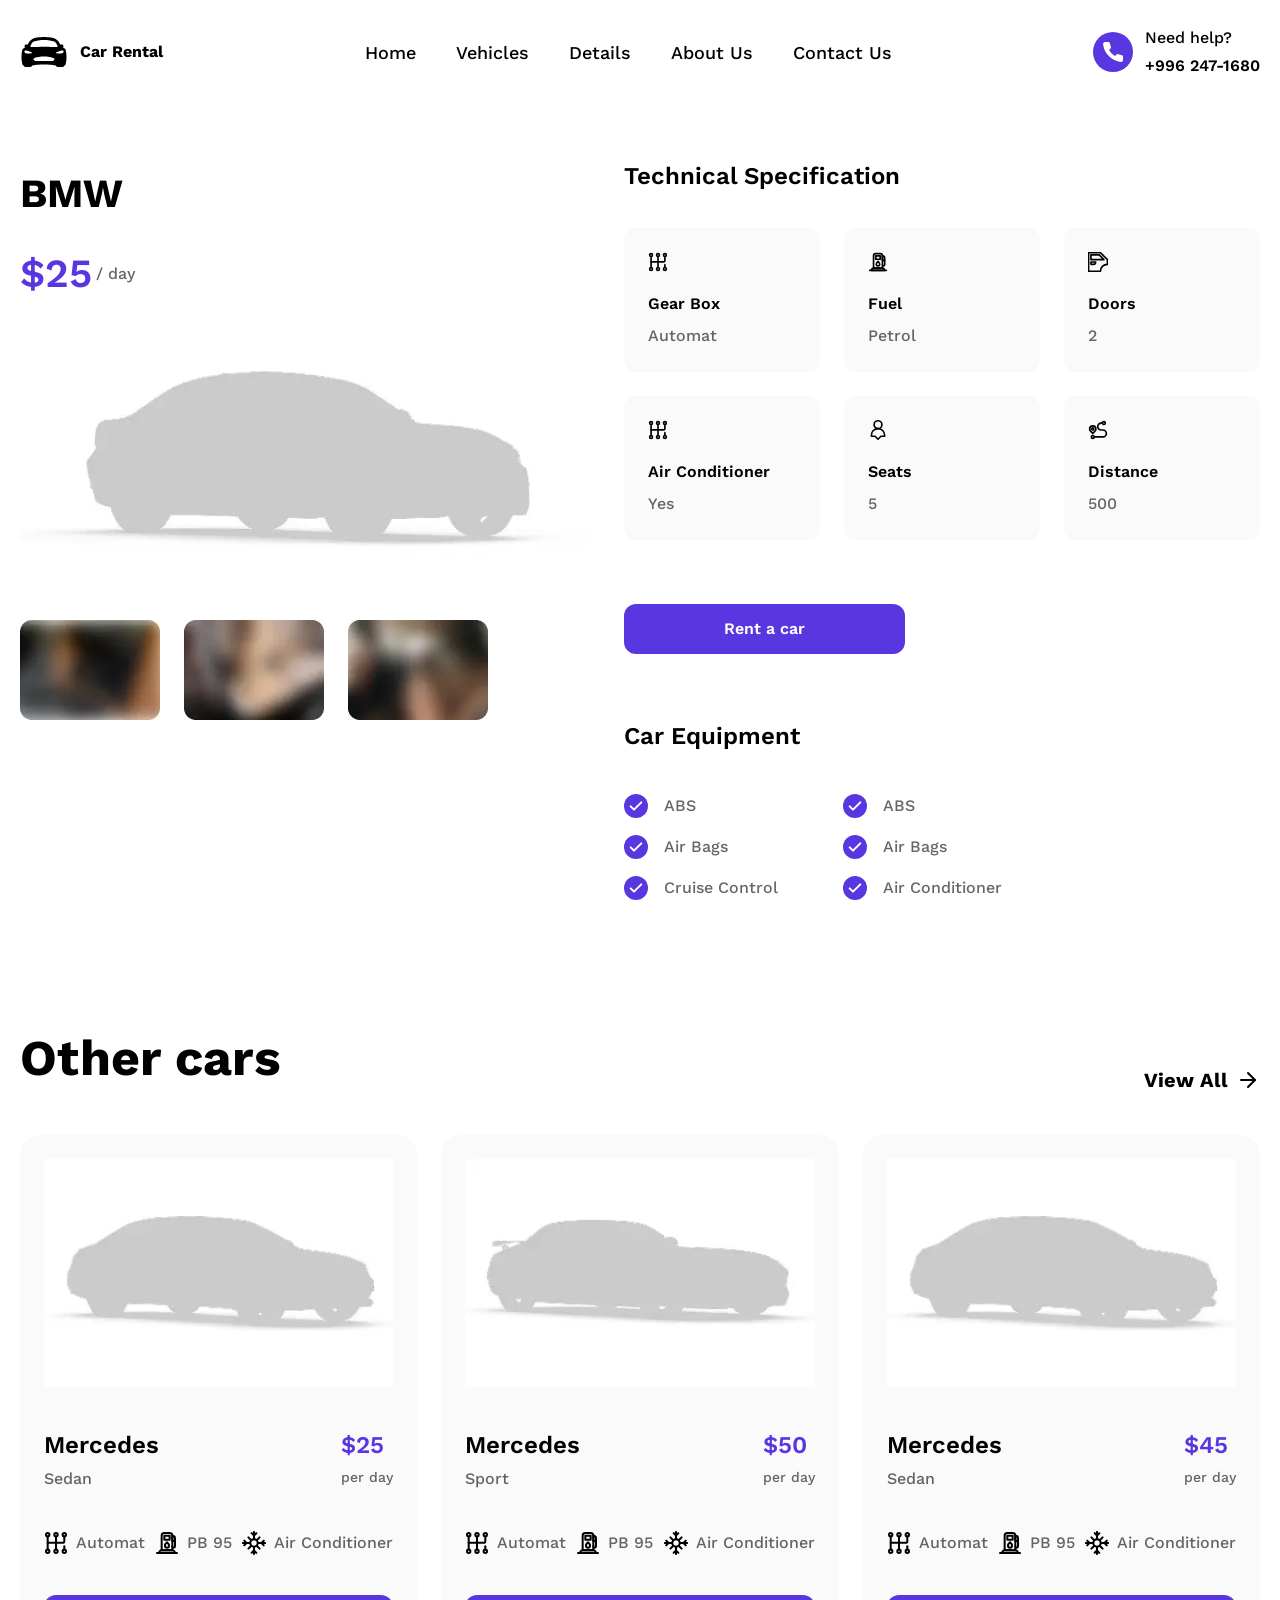
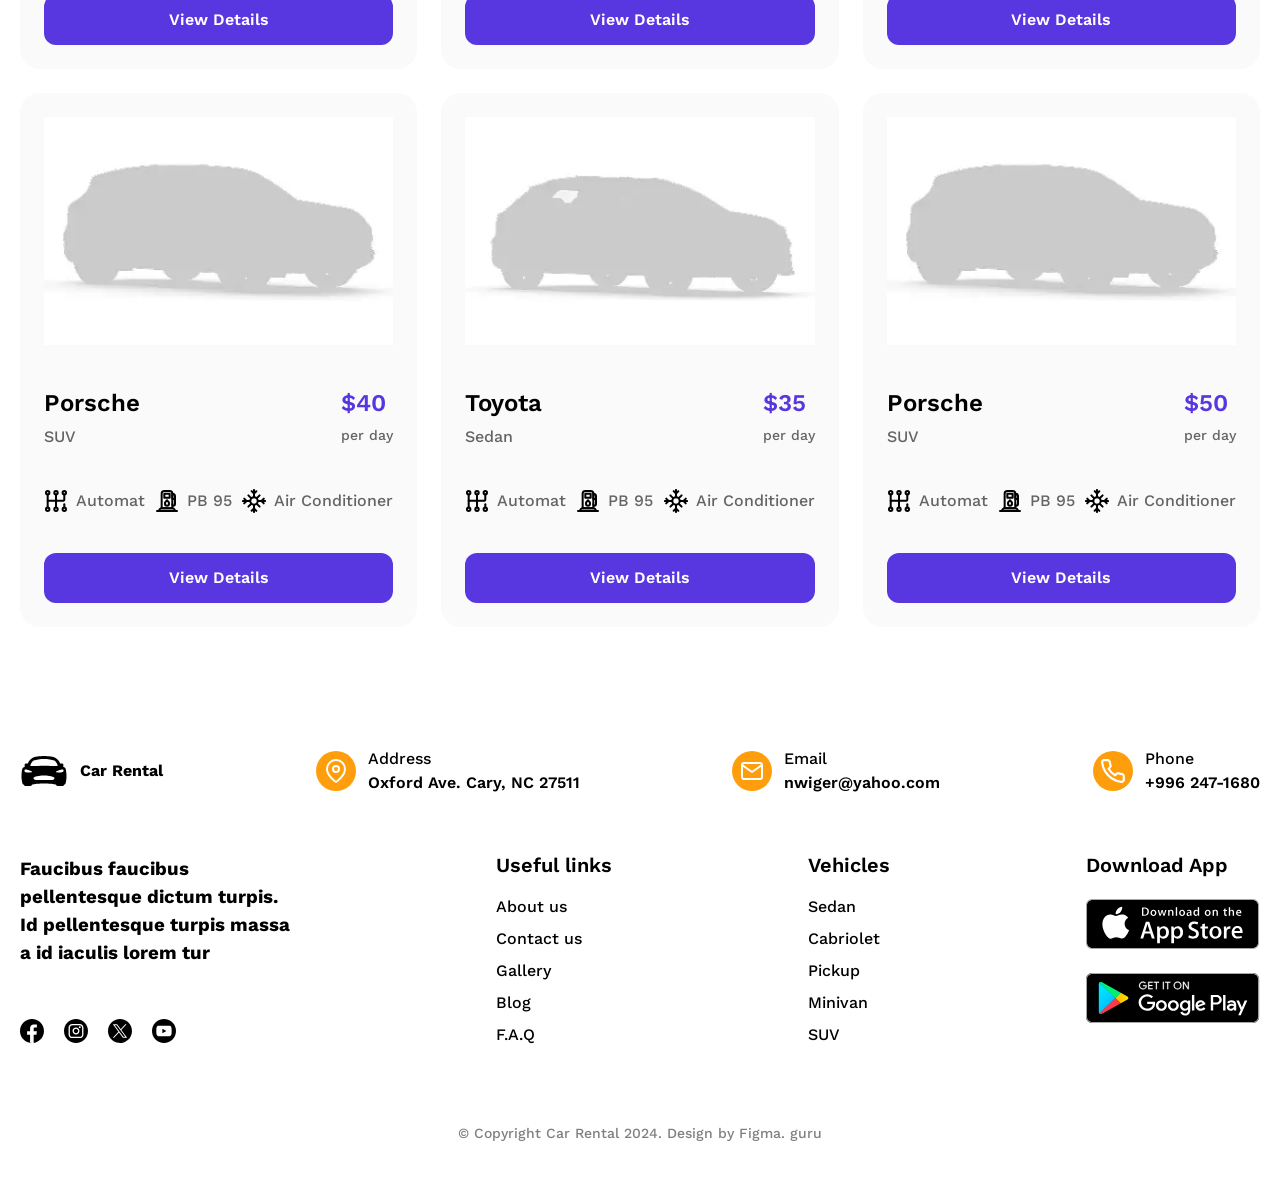
<file: details.html>
<!doctype html>
<html lang="en">
  <head>
    <meta charset="UTF-8" />
    <meta name="viewport" content="width=device-width, initial-scale=1.0" />

    <title>Car Rental</title>

    <link rel="preconnect" href="https://fonts.googleapis.com" />
    <link rel="preconnect" href="https://fonts.gstatic.com" crossorigin />
    <link
      href="https://fonts.googleapis.com/css2?family=Work+Sans:wght@400..700&display=swap"
      rel="stylesheet"
    />

    <link rel="stylesheet" href="css/reset.css" />
    <link rel="stylesheet" href="css/base.css" />
    <link rel="stylesheet" href="css/components.css" />
    <link rel="stylesheet" href="css/style.css" />
  </head>
  <body>
    <!-- header  -->
    <header class="header">
      <div class="container">
        <div class="header__wrapper">
          <a class="page__logo" href="index.html">
            <img src="images/logo.svg" alt="" />
            <span>Car Rental</span>
          </a>
          <nav class="header__nav">
            <ul class="header__nav-list">
              <li><a href="index.html">Home</a></li>
              <li><a href="vehicles.html">Vehicles</a></li>
              <li><a href="details.html">Details</a></li>
              <li><a href="about.html">About Us</a></li>
              <li><a href="contact.html">Contact Us</a></li>
            </ul>
          </nav>
          <div class="header__phone">
            <img src="images/phone.svg" alt="" />
            <div class="header__phone-info">
              <p>Need help?</p>
              <a href="tel:+9962471680"> +996 247-1680 </a>
            </div>
          </div>
          <button
            class="header__menu"
            type="button"
            aria-label="Open menu"
            aria-expanded="false"
          >
            <span></span>
            <span></span>
            <span></span>
          </button>
        </div>
      </div>
    </header>

    <div class="header__overlay"></div>

    <!-- vehicle-details  -->
    <section class="vehicle-details">
      <div class="container">
        <div class="vehicle-details__inner">
          <div class="vehicle-details__left">
            <div class="vehicle-details__info">
              <h1 class="vehicle-details__car-name">BMW</h1>
              <p class="vehicle-details__price">
                <span class="vehicle-details__price-value">$25</span>
                <span class="vehicle-details__price-unit">/ day</span>
              </p>
            </div>
            <img
              class="vehicle-details__image"
              src="images/vehicles/vehicle-details.webp"
              alt=""
            />
            <ul class="vehicle-details__thumbnails">
              <li class="vehicle-details__thumbnail">
                <img src="images/thumbnail-1.webp" alt="" />
              </li>
              <li class="vehicle-details__thumbnail">
                <img src="images/thumbnail-2.webp" alt="" />
              </li>
              <li class="vehicle-details__thumbnail">
                <img src="images/thumbnail-3.webp" alt="" />
              </li>
            </ul>
          </div>
          <div class="vehicle-details__right">
            <div class="vehicle-details__spec-header">
              <h2 class="vehicle-details__spec-heading">
                Technical Specification
              </h2>
              <ul class="vehicle-details__spec-items">
                <li class="vehicle-details__spec-item">
                  <img
                    class="vehicle-details__spec-icon"
                    src="images/automat.svg"
                    alt=""
                  />
                  <div class="vehicle-details__spec-contents">
                    <p class="vehicle-details__spec-title">Gear Box</p>
                    <p class="vehicle-details__spec-value">Automat</p>
                  </div>
                </li>
                <li class="vehicle-details__spec-item">
                  <img
                    class="vehicle-details__spec-icon"
                    src="images/PB-95.svg"
                    alt=""
                  />
                  <div class="vehicle-details__spec-contents">
                    <p class="vehicle-details__spec-title">Fuel</p>
                    <p class="vehicle-details__spec-value">Petrol</p>
                  </div>
                </li>
                <li class="vehicle-details__spec-item">
                  <img
                    class="vehicle-details__spec-icon"
                    src="images/doors.svg"
                    alt=""
                  />
                  <div class="vehicle-details__spec-contents">
                    <p class="vehicle-details__spec-title">Doors</p>
                    <p class="vehicle-details__spec-value">2</p>
                  </div>
                </li>
                <li class="vehicle-details__spec-item">
                  <img
                    class="vehicle-details__spec-icon"
                    src="images/automat.svg"
                    alt=""
                  />
                  <div class="vehicle-details__spec-contents">
                    <p class="vehicle-details__spec-title">Air Conditioner</p>
                    <p class="vehicle-details__spec-value">Yes</p>
                  </div>
                </li>
                <li class="vehicle-details__spec-item">
                  <img
                    class="vehicle-details__spec-icon"
                    src="images/seats.svg"
                    alt=""
                  />
                  <div class="vehicle-details__spec-contents">
                    <p class="vehicle-details__spec-title">Seats</p>
                    <p class="vehicle-details__spec-value">5</p>
                  </div>
                </li>
                <li class="vehicle-details__spec-item">
                  <img
                    class="vehicle-details__spec-icon"
                    src="images/distance.svg"
                    alt=""
                  />
                  <div class="vehicle-details__spec-contents">
                    <p class="vehicle-details__spec-title">Distance</p>
                    <p class="vehicle-details__spec-value">500</p>
                  </div>
                </li>
              </ul>
            </div>
            <button
              type="button"
              class="btn btn--secondary vehicle-details__button"
            >
              Rent a car
            </button>
            <div class="vehicle-details__equip">
              <h2 class="vehicle-details__equip-title">Car Equipment</h2>
              <ul class="vehicle-details__equip-items">
                <li class="vehicle-details__equip-item">
                  <img src="images/check.svg" alt="" />
                  <p class="vehicle-details__equip-desc">ABS</p>
                </li>
                <li class="vehicle-details__equip-item">
                  <img src="images/check.svg" alt="" />
                  <p class="vehicle-details__equip-desc">ABS</p>
                </li>
                <li class="vehicle-details__equip-item">
                  <img src="images/check.svg" alt="" />
                  <p class="vehicle-details__equip-desc">Air Bags</p>
                </li>
                <li class="vehicle-details__equip-item">
                  <img src="images/check.svg" alt="" />
                  <p class="vehicle-details__equip-desc">Air Bags</p>
                </li>
                <li class="vehicle-details__equip-item">
                  <img src="images/check.svg" alt="" />
                  <p class="vehicle-details__equip-desc">Cruise Control</p>
                </li>
                <li class="vehicle-details__equip-item">
                  <img src="images/check.svg" alt="" />
                  <p class="vehicle-details__equip-desc">Air Conditioner</p>
                </li>
              </ul>
            </div>
          </div>
        </div>
      </div>
    </section>
    <!-- vehicle-list  -->
    <section class="vehicle-list">
      <div class="container">
        <div class="vehicle-list__inner">
          <div class="vehicle-list__header">
            <h2 class="vehicle-list__title">Other cars</h2>
            <a href="vehicles.html" class="vehicle-list__link">
              <span>View All</span>
              <img src="images/arrow-right.svg" alt="" />
            </a>
          </div>
          <ul class="vehicle-list__items">
            <li>
              <article class="vehicle-card">
                <div class="vehicle-card__image">
                  <img
                    src="images/vehicles/mercedes-sedan.webp"
                    alt="Mercedes Sedan"
                  />
                </div>
                <div class="vehicle-card__text">
                  <div class="vehicle-card__header">
                    <div class="vehicle-card__name">
                      <h3 class="vehicle-card__title">Mercedes</h3>
                      <p class="vehicle-card__type">Sedan</p>
                    </div>
                    <p class="vehicle-card__price">
                      <span class="vehicle-card__price-value">$25</span>
                      <span class="vehicle-card__price-unit">per day</span>
                    </p>
                  </div>
                  <div class="vehicle-card__info">
                    <div class="vehicle-card__feature">
                      <img src="images/automat.svg" alt="" />
                      <span>Automat</span>
                    </div>

                    <div class="vehicle-card__feature">
                      <img src="images/PB-95.svg" alt="" />
                      <span>PB 95</span>
                    </div>

                    <div class="vehicle-card__feature">
                      <img src="images/air-conditioner.svg" alt="" />
                      <span>Air Conditioner</span>
                    </div>
                  </div>
                </div>
                <a class="btn btn--secondary vehicle-card__link-button" href="">
                  View Details
                </a>
              </article>
            </li>
            <li>
              <article class="vehicle-card">
                <div class="vehicle-card__image">
                  <img
                    src="images/vehicles/mercedes-sport.webp"
                    alt="Mercedes Sport"
                  />
                </div>
                <div class="vehicle-card__text">
                  <div class="vehicle-card__header">
                    <div class="vehicle-card__name">
                      <h3 class="vehicle-card__title">Mercedes</h3>
                      <p class="vehicle-card__type">Sport</p>
                    </div>
                    <p class="vehicle-card__price">
                      <span class="vehicle-card__price-value">$50</span>
                      <span class="vehicle-card__price-unit">per day</span>
                    </p>
                  </div>
                  <div class="vehicle-card__info">
                    <div class="vehicle-card__feature">
                      <img src="images/automat.svg" alt="" />
                      <span>Automat</span>
                    </div>

                    <div class="vehicle-card__feature">
                      <img src="images/PB-95.svg" alt="" />
                      <span>PB 95</span>
                    </div>

                    <div class="vehicle-card__feature">
                      <img src="images/air-conditioner.svg" alt="" />
                      <span>Air Conditioner</span>
                    </div>
                  </div>
                </div>
                <a class="btn btn--secondary vehicle-card__link-button" href="">
                  View Details
                </a>
              </article>
            </li>
            <li>
              <article class="vehicle-card">
                <div class="vehicle-card__image">
                  <img
                    src="images/vehicles/mercedes-sedan.webp"
                    alt="Mercedes Sedan"
                  />
                </div>
                <div class="vehicle-card__text">
                  <div class="vehicle-card__header">
                    <div class="vehicle-card__name">
                      <h3 class="vehicle-card__title">Mercedes</h3>
                      <p class="vehicle-card__type">Sedan</p>
                    </div>
                    <p class="vehicle-card__price">
                      <span class="vehicle-card__price-value">$45</span>
                      <span class="vehicle-card__price-unit">per day</span>
                    </p>
                  </div>
                  <div class="vehicle-card__info">
                    <div class="vehicle-card__feature">
                      <img src="images/automat.svg" alt="" />
                      <span>Automat</span>
                    </div>

                    <div class="vehicle-card__feature">
                      <img src="images/PB-95.svg" alt="" />
                      <span>PB 95</span>
                    </div>

                    <div class="vehicle-card__feature">
                      <img src="images/air-conditioner.svg" alt="" />
                      <span>Air Conditioner</span>
                    </div>
                  </div>
                </div>
                <a class="btn btn--secondary vehicle-card__link-button" href="">
                  View Details
                </a>
              </article>
            </li>
            <li>
              <article class="vehicle-card">
                <div class="vehicle-card__image">
                  <img
                    src="images/vehicles/porsche-suv.webp"
                    alt="Porsche Suv"
                  />
                </div>
                <div class="vehicle-card__text">
                  <div class="vehicle-card__header">
                    <div class="vehicle-card__name">
                      <h3 class="vehicle-card__title">Porsche</h3>
                      <p class="vehicle-card__type">SUV</p>
                    </div>
                    <p class="vehicle-card__price">
                      <span class="vehicle-card__price-value">$40</span>
                      <span class="vehicle-card__price-unit">per day</span>
                    </p>
                  </div>
                  <div class="vehicle-card__info">
                    <div class="vehicle-card__feature">
                      <img src="images/automat.svg" alt="" />
                      <span>Automat</span>
                    </div>

                    <div class="vehicle-card__feature">
                      <img src="images/PB-95.svg" alt="" />
                      <span>PB 95</span>
                    </div>

                    <div class="vehicle-card__feature">
                      <img src="images/air-conditioner.svg" alt="" />
                      <span>Air Conditioner</span>
                    </div>
                  </div>
                </div>
                <a class="btn btn--secondary vehicle-card__link-button" href="">
                  View Details
                </a>
              </article>
            </li>
            <li>
              <article class="vehicle-card">
                <div class="vehicle-card__image">
                  <img
                    src="images/vehicles/toyota-sedan.webp"
                    alt="Toyota Sedan"
                  />
                </div>
                <div class="vehicle-card__text">
                  <div class="vehicle-card__header">
                    <div class="vehicle-card__name">
                      <h3 class="vehicle-card__title">Toyota</h3>
                      <p class="vehicle-card__type">Sedan</p>
                    </div>
                    <p class="vehicle-card__price">
                      <span class="vehicle-card__price-value">$35</span>
                      <span class="vehicle-card__price-unit">per day</span>
                    </p>
                  </div>
                  <div class="vehicle-card__info">
                    <div class="vehicle-card__feature">
                      <img src="images/automat.svg" alt="" />
                      <span>Automat</span>
                    </div>

                    <div class="vehicle-card__feature">
                      <img src="images/PB-95.svg" alt="" />
                      <span>PB 95</span>
                    </div>

                    <div class="vehicle-card__feature">
                      <img src="images/air-conditioner.svg" alt="" />
                      <span>Air Conditioner</span>
                    </div>
                  </div>
                </div>
                <a class="btn btn--secondary vehicle-card__link-button" href="">
                  View Details
                </a>
              </article>
            </li>
            <li>
              <article class="vehicle-card">
                <div class="vehicle-card__image">
                  <img
                    src="images/vehicles/porsche-suv.webp"
                    alt="Porsche Suv"
                  />
                </div>
                <div class="vehicle-card__text">
                  <div class="vehicle-card__header">
                    <div class="vehicle-card__name">
                      <h3 class="vehicle-card__title">Porsche</h3>
                      <p class="vehicle-card__type">SUV</p>
                    </div>
                    <p class="vehicle-card__price">
                      <span class="vehicle-card__price-value">$50</span>
                      <span class="vehicle-card__price-unit">per day</span>
                    </p>
                  </div>
                  <div class="vehicle-card__info">
                    <div class="vehicle-card__feature">
                      <img src="images/automat.svg" alt="" />
                      <span>Automat</span>
                    </div>

                    <div class="vehicle-card__feature">
                      <img src="images/PB-95.svg" alt="" />
                      <span>PB 95</span>
                    </div>

                    <div class="vehicle-card__feature">
                      <img src="images/air-conditioner.svg" alt="" />
                      <span>Air Conditioner</span>
                    </div>
                  </div>
                </div>
                <a class="btn btn--secondary vehicle-card__link-button" href="">
                  View Details
                </a>
              </article>
            </li>
          </ul>
        </div>
      </div>
    </section>
    <!-- footer -->
    <footer class="footer">
      <div class="container">
        <div class="footer__inner">
          <div class="footer__content">
            <div class="footer-guide">
              <a class="page__logo" href="index.html">
                <img src="images/logo.svg" alt="" />
                <span>Car Rental</span>
              </a>

              <div class="footer-guide__item">
                <a
                  class="footer-guide__link"
                  href="https://www.google.com/maps/search/?api=1&query=Oxford+Ave.+Cary,+NC+27511"
                  target="_blank"
                  rel="noopener noreferrer"
                >
                  <div class="footer-guide__icon-wrapper">
                    <img
                      class="footer-guide__icon"
                      src="images/footer-guide-address.svg"
                      alt=""
                    />
                  </div>
                  <div class="footer-guide__content">
                    <p class="footer-guide__title">Address</p>
                    <p class="footer-guide__info">Oxford Ave. Cary, NC 27511</p>
                  </div>
                </a>
              </div>
              <div class="footer-guide__item">
                <a class="footer-guide__link" href="mailto:nwiger@yahoo.com">
                  <div class="footer-guide__icon-wrapper">
                    <img
                      class="footer-guide__icon"
                      src="images/footer-guide-email.svg"
                      alt=""
                    />
                  </div>
                  <div class="footer-guide__content">
                    <p class="footer-guide__title">Email</p>
                    <p class="footer-guide__info">nwiger@yahoo.com</p>
                  </div>
                </a>
              </div>
              <div class="footer-guide__item">
                <a class="footer-guide__link" href="tel:+5375476401">
                  <div class="footer-guide__icon-wrapper">
                    <img
                      class="footer-guide__icon"
                      src="images/footer-guide-phone.svg"
                      alt=""
                    />
                  </div>
                  <div class="footer-guide__content">
                    <p class="footer-guide__title">Phone</p>
                    <p class="footer-guide__info">+996 247-1680</p>
                  </div>
                </a>
              </div>
            </div>
            <div class="footer-info">
              <div class="footer-info__social">
                <h3 class="footer-info__message">
                  Faucibus faucibus pellentesque dictum turpis. Id pellentesque
                  turpis massa a id iaculis lorem tur
                </h3>
                <div class="footer-info__sns">
                  <a class="footer-info__logo" href="">
                    <img src="images/footer-info-facebook.svg" alt="Facebook" />
                  </a>
                  <a class="footer-info__logo" href="">
                    <img
                      src="images/footer-info-instagram.svg"
                      alt="Instagram"
                    />
                  </a>
                  <a class="footer-info__logo" href="">
                    <img src="images/footer-info-x.svg" alt="X" />
                  </a>
                  <a class="footer-info__logo" href="">
                    <img src="images/footer-info-youtube.svg" alt="Youtube" />
                  </a>
                </div>
              </div>

              <article class="footer-info__items">
                <h3 class="footer-info__title">Useful links</h3>
                <ul class="footer-info__links">
                  <li><a class="footer-info__link" href="">About us</a></li>
                  <li><a class="footer-info__link" href="">Contact us</a></li>
                  <li><a class="footer-info__link" href="">Gallery</a></li>
                  <li><a class="footer-info__link" href="">Blog</a></li>
                  <li><a class="footer-info__link" href="">F.A.Q</a></li>
                </ul>
              </article>
              <article class="footer-info__items">
                <h3 class="footer-info__title">Vehicles</h3>
                <ul class="footer-info__links">
                  <li><a class="footer-info__link" href="">Sedan</a></li>
                  <li><a class="footer-info__link" href="">Cabriolet</a></li>
                  <li><a class="footer-info__link" href="">Pickup</a></li>
                  <li><a class="footer-info__link" href="">Minivan</a></li>
                  <li><a class="footer-info__link" href="">SUV</a></li>
                </ul>
              </article>
              <article class="footer-info__items">
                <h3 class="footer-info__title">Download App</h3>
                <div class="footer-info__apps">
                  <a class="footer-info__app" href="#">
                    <img
                      class="footer-info__badge"
                      src="images/app-store-black.svg"
                      alt="Download on the App Store"
                    />
                  </a>
                  <a class="footer-info__app" href="#">
                    <img
                      class="footer-info__badge"
                      src="images/google-play-black.svg"
                      alt="Get it on Google Play"
                    />
                  </a>
                </div>
              </article>
            </div>
          </div>
          <small class="footer__copyright">
            © Copyright Car Rental 2024. Design by Figma. guru
          </small>
        </div>
      </div>
    </footer>
    <script src="js/main.js"></script>
  </body>
</html>
</file>
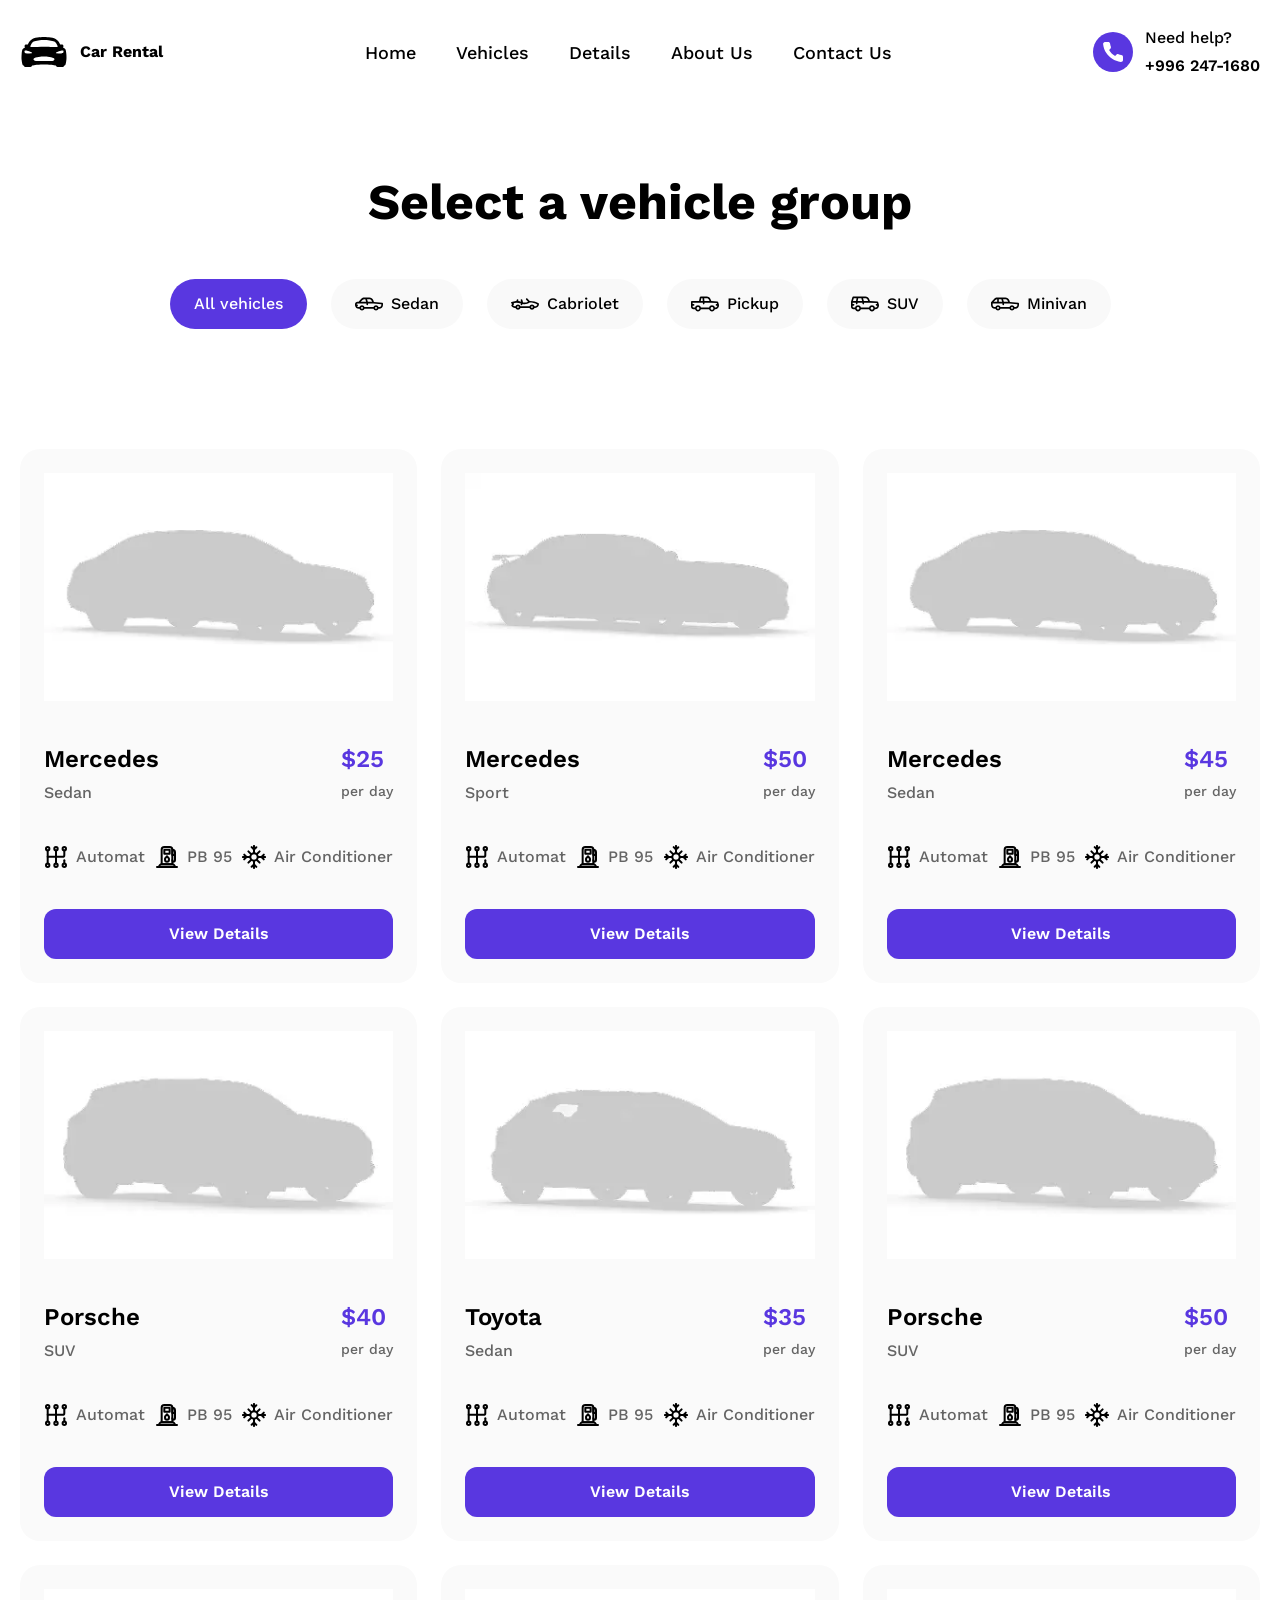
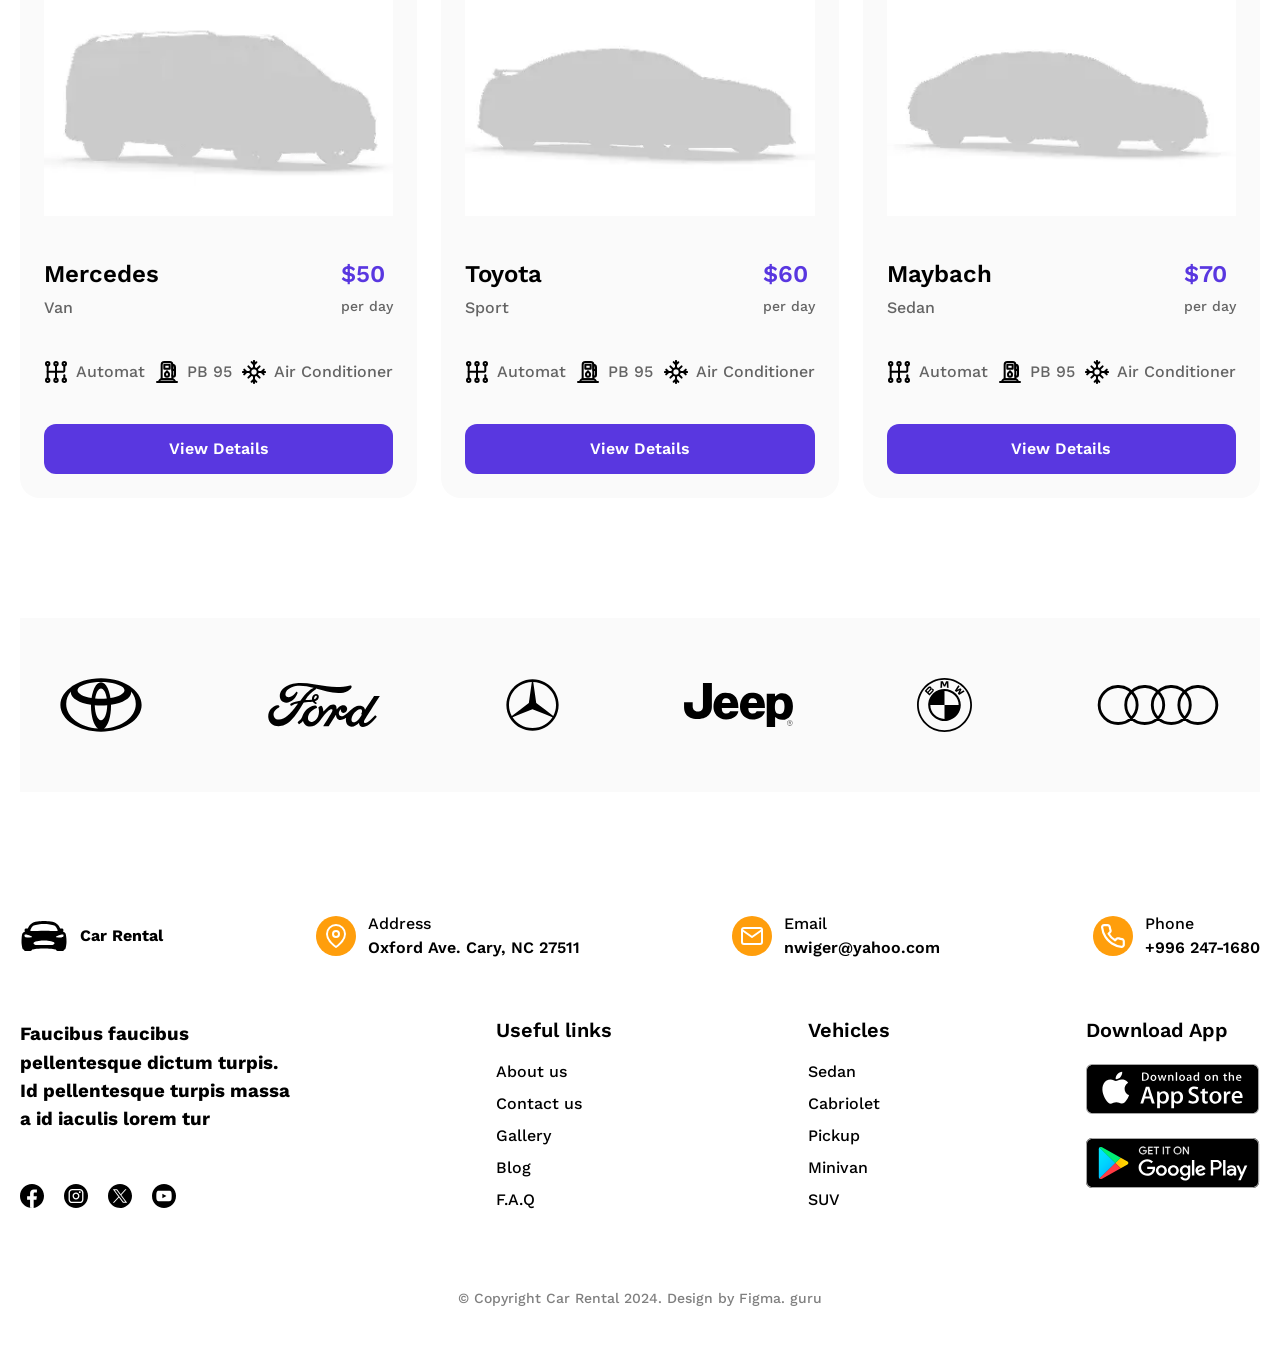
<file: vehicles.html>
<!doctype html>
<html lang="en">
  <head>
    <meta charset="UTF-8" />
    <meta name="viewport" content="width=device-width, initial-scale=1.0" />

    <title>Car Rental</title>

    <link rel="preconnect" href="https://fonts.googleapis.com" />
    <link rel="preconnect" href="https://fonts.gstatic.com" crossorigin />
    <link
      href="https://fonts.googleapis.com/css2?family=Work+Sans:wght@400..700&display=swap"
      rel="stylesheet"
    />

    <link rel="stylesheet" href="css/reset.css" />
    <link rel="stylesheet" href="css/base.css" />
    <link rel="stylesheet" href="css/components.css" />
    <link rel="stylesheet" href="css/style.css" />
  </head>
  <body>
    <header class="header">
      <div class="container">
        <div class="header__wrapper">
          <a class="page__logo" href="index.html">
            <img src="images/logo.svg" alt="" />
            <span>Car Rental</span>
          </a>
          <nav class="header__nav">
            <ul class="header__nav-list">
              <li><a href="index.html">Home</a></li>
              <li><a href="vehicles.html">Vehicles</a></li>
              <li><a href="details.html">Details</a></li>
              <li><a href="about.html">About Us</a></li>
              <li><a href="contact.html">Contact Us</a></li>
            </ul>
          </nav>
          <div class="header__phone">
            <img src="images/phone.svg" alt="" />
            <div class="header__phone-info">
              <p>Need help?</p>
              <a href="tel:+9962471680"> +996 247-1680 </a>
            </div>
          </div>
          <button
            class="header__menu"
            type="button"
            aria-label="Open menu"
            aria-expanded="false"
          >
            <span></span>
            <span></span>
            <span></span>
          </button>
        </div>
      </div>
    </header>

    <div class="header__overlay"></div>

    <main>
      <section class="vehicle-hero">
        <div class="container">
          <div class="vehicle-hero__inner">
            <h1 class="vehicle-hero__title">Select a vehicle group</h1>

            <ul class="vehicle-filter">
              <li class="vehicle-filter__item">
                <button
                  class="vehicle-filter__link vehicle-filter__link--active"
                  type="button"
                >
                  <span class="vehicle-filter__text">All vehicles</span>
                </button>
              </li>
              <li class="vehicle-filter__item">
                <button class="vehicle-filter__link" type="button">
                  <img
                    class="vehicle-filter__icon"
                    src="images/sedan.svg"
                    alt=""
                  />
                  <span class="vehicle-filter__text">Sedan</span>
                </button>
              </li>
              <li class="vehicle-filter__item">
                <button class="vehicle-filter__link" type="button">
                  <img
                    class="vehicle-filter__icon"
                    src="images/cabriolet.svg"
                    alt=""
                  />
                  <span class="vehicle-filter__text">Cabriolet</span>
                </button>
              </li>
              <li class="vehicle-filter__item">
                <button class="vehicle-filter__link" type="button">
                  <img
                    class="vehicle-filter__icon"
                    src="images/pickup.svg"
                    alt=""
                  />
                  <span class="vehicle-filter__text">Pickup</span>
                </button>
              </li>
              <li class="vehicle-filter__item">
                <button class="vehicle-filter__link" type="button">
                  <img
                    class="vehicle-filter__icon"
                    src="images/suv.svg"
                    alt=""
                  />
                  <span class="vehicle-filter__text">SUV</span>
                </button>
              </li>
              <li class="vehicle-filter__item">
                <button class="vehicle-filter__link" type="button">
                  <img
                    class="vehicle-filter__icon"
                    src="images/minivan.svg"
                    alt=""
                  />
                  <span class="vehicle-filter__text">Minivan</span>
                </button>
              </li>
            </ul>
          </div>
        </div>
      </section>

      <section class="vehicle-list">
        <div class="container">
          <ul class="vehicle-list__items">
            <li>
              <article class="vehicle-card">
                <div class="vehicle-card__image">
                  <img
                    src="images/vehicles/mercedes-sedan.webp"
                    alt="Mercedes Sedan"
                  />
                </div>
                <div class="vehicle-card__text">
                  <div class="vehicle-card__header">
                    <div class="vehicle-card__name">
                      <h3 class="vehicle-card__title">Mercedes</h3>
                      <p class="vehicle-card__type">Sedan</p>
                    </div>
                    <p class="vehicle-card__price">
                      <span class="vehicle-card__price-value">$25</span>
                      <span class="vehicle-card__price-unit">per day</span>
                    </p>
                  </div>
                  <div class="vehicle-card__info">
                    <div class="vehicle-card__feature">
                      <img src="images/automat.svg" alt="" />
                      <span>Automat</span>
                    </div>

                    <div class="vehicle-card__feature">
                      <img src="images/PB-95.svg" alt="" />
                      <span>PB 95</span>
                    </div>

                    <div class="vehicle-card__feature">
                      <img src="images/air-conditioner.svg" alt="" />
                      <span>Air Conditioner</span>
                    </div>
                  </div>
                </div>
                <a
                  class="btn btn--secondary vehicle-card__link-button"
                  href="#"
                >
                  View Details
                </a>
              </article>
            </li>
            <li>
              <article class="vehicle-card">
                <div class="vehicle-card__image">
                  <img
                    src="images/vehicles/mercedes-sport.webp"
                    alt="Mercedes Sport"
                  />
                </div>
                <div class="vehicle-card__text">
                  <div class="vehicle-card__header">
                    <div class="vehicle-card__name">
                      <h3 class="vehicle-card__title">Mercedes</h3>
                      <p class="vehicle-card__type">Sport</p>
                    </div>
                    <p class="vehicle-card__price">
                      <span class="vehicle-card__price-value">$50</span>
                      <span class="vehicle-card__price-unit">per day</span>
                    </p>
                  </div>
                  <div class="vehicle-card__info">
                    <div class="vehicle-card__feature">
                      <img src="images/automat.svg" alt="" />
                      <span>Automat</span>
                    </div>

                    <div class="vehicle-card__feature">
                      <img src="images/PB-95.svg" alt="" />
                      <span>PB 95</span>
                    </div>

                    <div class="vehicle-card__feature">
                      <img src="images/air-conditioner.svg" alt="" />
                      <span>Air Conditioner</span>
                    </div>
                  </div>
                </div>
                <a
                  class="btn btn--secondary vehicle-card__link-button"
                  href="#"
                >
                  View Details
                </a>
              </article>
            </li>
            <li>
              <article class="vehicle-card">
                <div class="vehicle-card__image">
                  <img
                    src="images/vehicles/mercedes-sedan.webp"
                    alt="Mercedes Sedan"
                  />
                </div>
                <div class="vehicle-card__text">
                  <div class="vehicle-card__header">
                    <div class="vehicle-card__name">
                      <h3 class="vehicle-card__title">Mercedes</h3>
                      <p class="vehicle-card__type">Sedan</p>
                    </div>
                    <p class="vehicle-card__price">
                      <span class="vehicle-card__price-value">$45</span>
                      <span class="vehicle-card__price-unit">per day</span>
                    </p>
                  </div>
                  <div class="vehicle-card__info">
                    <div class="vehicle-card__feature">
                      <img src="images/automat.svg" alt="" />
                      <span>Automat</span>
                    </div>

                    <div class="vehicle-card__feature">
                      <img src="images/PB-95.svg" alt="" />
                      <span>PB 95</span>
                    </div>

                    <div class="vehicle-card__feature">
                      <img src="images/air-conditioner.svg" alt="" />
                      <span>Air Conditioner</span>
                    </div>
                  </div>
                </div>
                <a
                  class="btn btn--secondary vehicle-card__link-button"
                  href="#"
                >
                  View Details
                </a>
              </article>
            </li>
            <li>
              <article class="vehicle-card">
                <div class="vehicle-card__image">
                  <img
                    src="images/vehicles/porsche-suv.webp"
                    alt="Porsche Suv"
                  />
                </div>
                <div class="vehicle-card__text">
                  <div class="vehicle-card__header">
                    <div class="vehicle-card__name">
                      <h3 class="vehicle-card__title">Porsche</h3>
                      <p class="vehicle-card__type">SUV</p>
                    </div>
                    <p class="vehicle-card__price">
                      <span class="vehicle-card__price-value">$40</span>
                      <span class="vehicle-card__price-unit">per day</span>
                    </p>
                  </div>
                  <div class="vehicle-card__info">
                    <div class="vehicle-card__feature">
                      <img src="images/automat.svg" alt="" />
                      <span>Automat</span>
                    </div>

                    <div class="vehicle-card__feature">
                      <img src="images/PB-95.svg" alt="" />
                      <span>PB 95</span>
                    </div>

                    <div class="vehicle-card__feature">
                      <img src="images/air-conditioner.svg" alt="" />
                      <span>Air Conditioner</span>
                    </div>
                  </div>
                </div>
                <a
                  class="btn btn--secondary vehicle-card__link-button"
                  href="#"
                >
                  View Details
                </a>
              </article>
            </li>
            <li>
              <article class="vehicle-card">
                <div class="vehicle-card__image">
                  <img
                    src="images/vehicles/toyota-sedan.webp"
                    alt="Toyota Sedan"
                  />
                </div>
                <div class="vehicle-card__text">
                  <div class="vehicle-card__header">
                    <div class="vehicle-card__name">
                      <h3 class="vehicle-card__title">Toyota</h3>
                      <p class="vehicle-card__type">Sedan</p>
                    </div>
                    <p class="vehicle-card__price">
                      <span class="vehicle-card__price-value">$35</span>
                      <span class="vehicle-card__price-unit">per day</span>
                    </p>
                  </div>
                  <div class="vehicle-card__info">
                    <div class="vehicle-card__feature">
                      <img src="images/automat.svg" alt="" />
                      <span>Automat</span>
                    </div>

                    <div class="vehicle-card__feature">
                      <img src="images/PB-95.svg" alt="" />
                      <span>PB 95</span>
                    </div>

                    <div class="vehicle-card__feature">
                      <img src="images/air-conditioner.svg" alt="" />
                      <span>Air Conditioner</span>
                    </div>
                  </div>
                </div>
                <a
                  class="btn btn--secondary vehicle-card__link-button"
                  href="#"
                >
                  View Details
                </a>
              </article>
            </li>
            <li>
              <article class="vehicle-card">
                <div class="vehicle-card__image">
                  <img
                    src="images/vehicles/porsche-suv.webp"
                    alt="Porsche Suv"
                  />
                </div>
                <div class="vehicle-card__text">
                  <div class="vehicle-card__header">
                    <div class="vehicle-card__name">
                      <h3 class="vehicle-card__title">Porsche</h3>
                      <p class="vehicle-card__type">SUV</p>
                    </div>
                    <p class="vehicle-card__price">
                      <span class="vehicle-card__price-value">$50</span>
                      <span class="vehicle-card__price-unit">per day</span>
                    </p>
                  </div>
                  <div class="vehicle-card__info">
                    <div class="vehicle-card__feature">
                      <img src="images/automat.svg" alt="" />
                      <span>Automat</span>
                    </div>

                    <div class="vehicle-card__feature">
                      <img src="images/PB-95.svg" alt="" />
                      <span>PB 95</span>
                    </div>

                    <div class="vehicle-card__feature">
                      <img src="images/air-conditioner.svg" alt="" />
                      <span>Air Conditioner</span>
                    </div>
                  </div>
                </div>
                <a
                  class="btn btn--secondary vehicle-card__link-button"
                  href="#"
                >
                  View Details
                </a>
              </article>
            </li>
            <li>
              <article class="vehicle-card">
                <div class="vehicle-card__image">
                  <img
                    src="images/vehicles/mercedes-van.webp"
                    alt="Mercedes Van"
                  />
                </div>
                <div class="vehicle-card__text">
                  <div class="vehicle-card__header">
                    <div class="vehicle-card__name">
                      <h3 class="vehicle-card__title">Mercedes</h3>
                      <p class="vehicle-card__type">Van</p>
                    </div>
                    <p class="vehicle-card__price">
                      <span class="vehicle-card__price-value">$50</span>
                      <span class="vehicle-card__price-unit">per day</span>
                    </p>
                  </div>
                  <div class="vehicle-card__info">
                    <div class="vehicle-card__feature">
                      <img src="images/automat.svg" alt="" />
                      <span>Automat</span>
                    </div>

                    <div class="vehicle-card__feature">
                      <img src="images/PB-95.svg" alt="" />
                      <span>PB 95</span>
                    </div>

                    <div class="vehicle-card__feature">
                      <img src="images/air-conditioner.svg" alt="" />
                      <span>Air Conditioner</span>
                    </div>
                  </div>
                </div>
                <a
                  class="btn btn--secondary vehicle-card__link-button"
                  href="#"
                >
                  View Details
                </a>
              </article>
            </li>
            <li>
              <article class="vehicle-card">
                <div class="vehicle-card__image">
                  <img
                    src="images/vehicles/toyota-sport.webp"
                    alt="Toyota Sport"
                  />
                </div>
                <div class="vehicle-card__text">
                  <div class="vehicle-card__header">
                    <div class="vehicle-card__name">
                      <h3 class="vehicle-card__title">Toyota</h3>
                      <p class="vehicle-card__type">Sport</p>
                    </div>
                    <p class="vehicle-card__price">
                      <span class="vehicle-card__price-value">$60</span>
                      <span class="vehicle-card__price-unit">per day</span>
                    </p>
                  </div>
                  <div class="vehicle-card__info">
                    <div class="vehicle-card__feature">
                      <img src="images/automat.svg" alt="" />
                      <span>Automat</span>
                    </div>

                    <div class="vehicle-card__feature">
                      <img src="images/PB-95.svg" alt="" />
                      <span>PB 95</span>
                    </div>

                    <div class="vehicle-card__feature">
                      <img src="images/air-conditioner.svg" alt="" />
                      <span>Air Conditioner</span>
                    </div>
                  </div>
                </div>
                <a
                  class="btn btn--secondary vehicle-card__link-button"
                  href="#"
                >
                  View Details
                </a>
              </article>
            </li>
            <li>
              <article class="vehicle-card">
                <div class="vehicle-card__image">
                  <img
                    src="images/vehicles/Maybach-sedan.webp"
                    alt="Maybach Sedan"
                  />
                </div>
                <div class="vehicle-card__text">
                  <div class="vehicle-card__header">
                    <div class="vehicle-card__name">
                      <h3 class="vehicle-card__title">Maybach</h3>
                      <p class="vehicle-card__type">Sedan</p>
                    </div>
                    <p class="vehicle-card__price">
                      <span class="vehicle-card__price-value">$70</span>
                      <span class="vehicle-card__price-unit">per day</span>
                    </p>
                  </div>
                  <div class="vehicle-card__info">
                    <div class="vehicle-card__feature">
                      <img src="images/automat.svg" alt="" />
                      <span>Automat</span>
                    </div>

                    <div class="vehicle-card__feature">
                      <img src="images/PB-95.svg" alt="" />
                      <span>PB 95</span>
                    </div>

                    <div class="vehicle-card__feature">
                      <img src="images/air-conditioner.svg" alt="" />
                      <span>Air Conditioner</span>
                    </div>
                  </div>
                </div>
                <a
                  class="btn btn--secondary vehicle-card__link-button"
                  href="#"
                >
                  View Details
                </a>
              </article>
            </li>
          </ul>
        </div>
      </section>
      <section class="partners">
        <div class="container">
          <div class="partners__inner">
            <ul class="partners__list">
              <li class="partners__item">
                <img src="images/partner-toyota.svg" alt="Toyota" />
              </li>
              <li class="partners__item">
                <img src="images/partner-ford.svg" alt="Ford" />
              </li>
              <li class="partners__item">
                <img src="images/partner-mercedes.svg" alt="Mercedes-Benz" />
              </li>
              <li class="partners__item">
                <img src="images/partner-jeep.svg" alt="Jeep" />
              </li>
              <li class="partners__item">
                <img src="images/partner-bmw.svg" alt="BMW" />
              </li>
              <li class="partners__item">
                <img src="images/partner-audi.svg" alt="Audi" />
              </li>
            </ul>
          </div>
        </div>
      </section>
    </main>
    <footer class="footer">
      <div class="container">
        <div class="footer__inner">
          <div class="footer__content">
            <div class="footer-guide">
              <a class="page__logo" href="index.html">
                <img src="images/logo.svg" alt="" />
                <span>Car Rental</span>
              </a>

              <div class="footer-guide__item">
                <a
                  class="footer-guide__link"
                  href="https://www.google.com/maps/search/?api=1&query=Oxford+Ave.+Cary,+NC+27511"
                  target="_blank"
                  rel="noopener noreferrer"
                >
                  <div class="footer-guide__icon-wrapper">
                    <img
                      class="footer-guide__icon"
                      src="images/footer-guide-address.svg"
                      alt=""
                    />
                  </div>
                  <div class="footer-guide__content">
                    <p class="footer-guide__title">Address</p>
                    <p class="footer-guide__info">Oxford Ave. Cary, NC 27511</p>
                  </div>
                </a>
              </div>
              <div class="footer-guide__item">
                <a class="footer-guide__link" href="mailto:nwiger@yahoo.com">
                  <div class="footer-guide__icon-wrapper">
                    <img
                      class="footer-guide__icon"
                      src="images/footer-guide-email.svg"
                      alt=""
                    />
                  </div>
                  <div class="footer-guide__content">
                    <p class="footer-guide__title">Email</p>
                    <p class="footer-guide__info">nwiger@yahoo.com</p>
                  </div>
                </a>
              </div>
              <div class="footer-guide__item">
                <a class="footer-guide__link" href="tel:+5375476401">
                  <div class="footer-guide__icon-wrapper">
                    <img
                      class="footer-guide__icon"
                      src="images/footer-guide-phone.svg"
                      alt=""
                    />
                  </div>
                  <div class="footer-guide__content">
                    <p class="footer-guide__title">Phone</p>
                    <p class="footer-guide__info">+996 247-1680</p>
                  </div>
                </a>
              </div>
            </div>
            <div class="footer-info">
              <div class="footer-info__social">
                <h3 class="footer-info__message">
                  Faucibus faucibus pellentesque dictum turpis. Id pellentesque
                  turpis massa a id iaculis lorem tur
                </h3>
                <div class="footer-info__sns">
                  <a class="footer-info__logo" href="#">
                    <img src="images/footer-info-facebook.svg" alt="Facebook" />
                  </a>
                  <a class="footer-info__logo" href="#">
                    <img
                      src="images/footer-info-instagram.svg"
                      alt="Instagram"
                    />
                  </a>
                  <a class="footer-info__logo" href="#">
                    <img src="images/footer-info-x.svg" alt="X" />
                  </a>
                  <a class="footer-info__logo" href="#">
                    <img src="images/footer-info-youtube.svg" alt="Youtube" />
                  </a>
                </div>
              </div>

              <article class="footer-info__items">
                <h3 class="footer-info__title">Useful links</h3>
                <ul class="footer-info__links">
                  <li><a class="footer-info__link" href="#">About us</a></li>
                  <li><a class="footer-info__link" href="#">Contact us</a></li>
                  <li><a class="footer-info__link" href="#">Gallery</a></li>
                  <li><a class="footer-info__link" href="#">Blog</a></li>
                  <li><a class="footer-info__link" href="#">F.A.Q</a></li>
                </ul>
              </article>
              <article class="footer-info__items">
                <h3 class="footer-info__title">Vehicles</h3>
                <ul class="footer-info__links">
                  <li><a class="footer-info__link" href="#">Sedan</a></li>
                  <li><a class="footer-info__link" href="#">Cabriolet</a></li>
                  <li><a class="footer-info__link" href="#">Pickup</a></li>
                  <li><a class="footer-info__link" href="#">Minivan</a></li>
                  <li><a class="footer-info__link" href="#">SUV</a></li>
                </ul>
              </article>
              <article class="footer-info__items">
                <h3 class="footer-info__title">Download App</h3>
                <div class="footer-info__apps">
                  <a class="footer-info__app" href="#">
                    <img
                      class="footer-info__badge"
                      src="images/app-store-black.svg"
                      alt="Download on the App Store"
                    />
                  </a>
                  <a class="footer-info__app" href="#">
                    <img
                      class="footer-info__badge"
                      src="images/google-play-black.svg"
                      alt="Get it on Google Play"
                    />
                  </a>
                </div>
              </article>
            </div>
          </div>
          <small class="footer__copyright">
            © Copyright Car Rental 2024. Design by Figma. guru
          </small>
        </div>
      </div>
    </footer>
    <script src="js/main.js"></script>
  </body>
</html>
</file>
<file: css/base.css>
/* CSS変数 */
:root {
  --purple-color: #5937e0;
  --orange-color: #ff9e0c;
  --black-color: #000;
  --white-color: #fff;
  --section-padding-sm: 40px;
  --section-padding-md: 60px;
  --section-padding-lg: 80px;
}
/* 共通設定 */
body {
  color: var(--black-color);
  background-color: var(--white-color);
  font-family: "Work Sans", sans-serif;
  font-size: 16px;
  font-weight: 400;
  line-height: 1.5;
}
.container {
  max-width: 1290px;
  margin: 0 auto;
  padding-inline: 20px;
}
</file>
<file: css/components.css>
/* btn */
.btn {
  display: inline-flex;
  align-items: center;
  justify-content: center;
  text-decoration: none;
  cursor: pointer;
  font-size: 16px;
  font-weight: 600;
  height: 40px;
  border-radius: 12px;
  border: none;
  padding: 0 28px;

  color: var(--white-color);
  transition: opacity 0.2s ease;
}
.btn:hover {
  opacity: 0.85;
}
.btn--primary {
  background-color: var(--orange-color);
}
.btn--secondary {
  background-color: var(--purple-color);
}
/* header */
.header {
  padding-block: 28px;
}
.header__wrapper {
  display: flex;
  align-items: center;
  justify-content: space-between;
}
.page__logo {
  display: flex;
  align-items: center;
  gap: 12px;
}
.page__logo span {
  font-size: 16px;
  font-weight: 700;
}
.header__nav-list {
  display: flex;
  gap: 40px;
}
.header__nav-list a {
  font-size: 18px;
  font-weight: 500;
}
.header__phone {
  display: flex;
  gap: 12px;
}
.header__phone-info {
  display: flex;
  flex-direction: column;
  gap: 12px;
  line-height: 1;
}
.header__phone-info p {
  font-size: 16px;
  font-weight: 500;
}
.header__phone-info a {
  font-size: 16px;
  font-weight: 600;
}
.header__menu {
  display: none;
}

.header__menu span {
  display: block;
  width: 24px;
  height: 2px;
  background-color: #000;
}

.header__menu span + span {
  margin-top: 5px;
}
.header__overlay {
  display: none;
}
/* footer */
.footer {
  padding-block: var(--section-padding-md) 40px;
}
.footer__inner {
  display: flex;
  flex-direction: column;
  gap: 80px;
}
.footer__content {
  display: flex;
  flex-direction: column;
  gap: 60px;
}
.footer-guide {
  display: flex;
  justify-content: space-between;
  align-items: center;
}
.footer-guide__item {
  display: flex;
  gap: 12px;
}
.footer-guide__icon-wrapper {
  width: 40px;
  height: 40px;
  border-radius: 50px;
  background-color: var(--orange-color);
  display: flex;
  align-items: center;
  justify-content: center;
  flex-shrink: 0;
}
.footer-guide__link {
  display: flex;
  align-items: center;
  gap: 12px;
  text-decoration: none;
  color: inherit;
}
.footer-guide__link:hover {
  opacity: 0.8;
}
.footer-guide__icon {
  width: 24px;
  height: 24px;
  color: var(--white-color);
}
.footer-guide__title {
  font-size: 16px;
  font-weight: 500;
}
.footer-guide__info {
  font-size: 16px;
  font-weight: 600;
}
.footer-info {
  display: flex;
  justify-content: space-between;
}
.footer-info__social {
  display: flex;
  flex-direction: column;
  justify-content: space-between;
  width: 280px;
}
.footer-info__sns {
  display: flex;
  gap: 20px;
}
.footer-info__logo {
  width: 24px;
  height: 24px;
}
.footer-info__items {
  display: flex;
  flex-direction: column;
  gap: 24px;
}
.footer-info__title {
  font-size: 20px;
  font-weight: 600;
  line-height: 1;
}
.footer-info__links {
  display: flex;
  flex-direction: column;
  gap: 16px;
  line-height: 1;
}
.footer-info__link {
  font-size: 16px;
  font-weight: 500;
}
.footer-info__apps {
  display: flex;
  flex-direction: column;
  gap: 24px;
}
.footer__copyright {
  display: flex;
  justify-content: center;
  font-size: 14px;
  font-weight: 500;
  color: rgba(0, 0, 0, 0.5);
}
/* booking */
.hero__booking {
  border-radius: 20px;
  background-color: var(--white-color);
}
.booking-card {
  width: 416px;
  padding: 40px;
}
.booking-form {
  display: flex;
  flex-direction: column;
  align-items: center;
}
.booking-form__body {
  width: 100%;
}
.booking-form__fields {
  display: flex;
  flex-direction: column;
  gap: 20px;
  padding-block: 40px;
}
.select-wrapper {
  position: relative;
}
.select-wrapper select {
  width: 100%;
  padding-right: 40px;
  appearance: none;
}
.select-arrow {
  position: absolute;
  right: 16px;
  top: 50%;
  transform: translateY(-50%);
  pointer-events: none;
  width: 12px;
}
.form-group {
  display: flex;
  flex-direction: column;
  gap: 8px;
  width: 100%;
}
.form-group label {
  position: absolute;
  width: 1px;
  height: 1px;
  padding: 0;
  margin: -1px;
  overflow: hidden;
  clip: rect(0, 0, 0, 0);
  white-space: nowrap;
  border: 0;
}
.form-group select,
.form-group input {
  width: 100%;
  height: 52px;
  padding: 0 16px;
  border: none;
  border-radius: 12px;
  background-color: #f5f5f5;
  font-size: 16px;
  color: #333;
  appearance: none;
  cursor: pointer;
}
.form-group select:focus,
.form-group input:focus {
  outline: none;
  background-color: #eee;
}
.booking-form__button {
  width: 100%;
}
/* .vehicle-card */
.vehicle-card {
  display: flex;
  flex-direction: column;
  gap: 40px;
  padding: 24px;
  background-color: #fafafa;
  border-radius: 20px;
}
.vehicle-card__text {
  display: flex;
  flex-direction: column;
  gap: 40px;
}
.vehicle-card__header {
  display: flex;
  justify-content: space-between;
  align-items: flex-start;
}
.vehicle-card__name {
  display: flex;
  flex-direction: column;
  gap: 4px;
}
.vehicle-card__title {
  font-size: 24px;
  font-weight: 600;
}
.vehicle-card__type {
  font-size: 16px;
  font-weight: 500;
  color: rgba(0, 0, 0, 0.6);
}
.vehicle-card__price {
  display: flex;
  flex-direction: column;
  gap: 4px;
}
.vehicle-card__price-value {
  font-size: 24px;
  font-weight: 600;
  color: var(--purple-color);
}
.vehicle-card__price-unit {
  font-size: 14px;
  font-weight: 500;
  color: rgba(0, 0, 0, 0.6);
}
.vehicle-card__info {
  display: flex;
  justify-content: space-between;
  font-size: 16px;
  font-weight: 500;
  color: rgba(0, 0, 0, 0.6);
}
.vehicle-card__feature {
  display: flex;
  align-items: center;
  gap: 8px;
}
.vehicle-card__link-button {
  height: 50px;
}
/* partners */
.partners {
  padding-block: var(--section-padding-md);
}
.partners__inner {
  padding: var(--section-padding-md) 40px;
  background-color: #fafafa;
}
.partners__list {
  display: flex;
  justify-content: space-between;
  align-items: center;
}
/* page-hero */
.page-hero__inner {
  display: flex;
  flex-direction: column;
  align-items: center;
  gap: 20px;
  padding-block: 70px;
}
.page-hero__title {
  font-size: 50px;
  font-weight: 700;
}
.breadcrumb__list {
  display: flex;
  font-size: 20px;
  font-weight: 500;
}
.breadcrumb__home {
  color: #9b9b9b;
}
</file>
<file: css/style.css>
/* home hero */
.hero__inner {
  padding: var(--section-padding-lg);
  border-radius: 40px;
  background-color: var(--purple-color);
}
.hero__body {
  display: flex;
  justify-content: space-between;
}
.hero__content {
  display: flex;
  flex-direction: column;
  gap: 33px;
  padding-top: 90px;
}
.hero__text {
  display: flex;
  flex-direction: column;
  gap: 27px;
}
.hero__title {
  width: 686px;
  font-size: 60px;
  font-weight: 700;
  color: var(--white-color);
  line-height: 1.2;
}
.hero__description {
  width: 464px;
  font-size: 16px;
  font-weight: 500;
  color: var(--white-color);
}
.hero__button {
  display: inline-flex;
  width: fit-content;
}
/* features */
.features {
  padding-block: var(--section-padding-md);
}
.features__inner {
  display: flex;
  justify-content: space-between;
  align-items: flex-start;
}
.feature-card {
  display: flex;
  flex-direction: column;
  align-items: center;
  gap: 29px;
}
.feature-card__header {
  display: flex;
  flex-direction: column;
  align-items: center;
  gap: 20px;
}
.feature-card__icon {
  width: 64px;
  height: 64px;
}
.feature-card__title {
  font-size: 24px;
  font-weight: 600;
}
.feature-card__description {
  width: 357px;
  text-align: center;
  font-size: 16px;
  font-weight: 500;
}
/* about-feature */
.about-feature {
  padding-block: var(--section-padding-md);
}
.about-feature__inner {
  display: flex;
  align-items: center;
  gap: 110px;
}
.about-feature__list {
  display: flex;
  flex-direction: column;
  width: 550px;
  gap: 28px;
}
.about-item {
  display: flex;
  flex-direction: column;
  gap: 20px;
}
.about-item__header {
  display: flex;
  align-items: center;
  gap: 16px;
}
.about-item__number {
  display: flex;
  flex-direction: column;
  justify-content: center;
  align-items: center;
  width: 32px;
  height: 32px;
  background-color: var(--purple-color);
  border-radius: 50%;
  color: var(--white-color);
  font-size: 16px;
  font-weight: 600;
}
.about-item__title {
  font-size: 20px;
  font-weight: 600;
}
.about-item__description {
  font-size: 16px;
  font-weight: 500;
  color: rgba(0, 0, 0, 0.6);
}
/* vehicle-list */
.vehicle-list {
  padding-block: var(--section-padding-md);
}
.vehicle-list__inner {
  display: flex;
  flex-direction: column;
  gap: 40px;
}
.vehicle-list__header {
  display: flex;
  justify-content: space-between;
  align-items: flex-end;
}
.vehicle-list__heading {
  width: 631px;
  font-size: 50px;
  font-weight: 700;
}
.vehicle-list__link {
  display: flex;
  gap: 8px;
  font-size: 20px;
  font-weight: 700;
}
.vehicle-list__items {
  display: grid;
  grid-template-columns: repeat(3, 1fr);
  gap: 24px;
}

/* statistics-banner */
.statistics-banner {
  padding-block: var(--section-padding-md);
}
.statistics-banner__inner {
  display: flex;
  flex-direction: column;
  padding-block: var(--section-padding-md);
  gap: 80px;
  border-radius: 20px;
  background-color: var(--purple-color);
}
.statistics-banner__header {
  display: flex;
  flex-direction: column;
  align-items: center;
  gap: 20px;
}
.statistics-banner__title {
  font-size: 50px;
  font-weight: 700;
  color: var(--white-color);
}
.statistics-banner__description {
  width: 712px;
  text-align: center;
  font-size: 16px;
  font-weight: 500;
  color: var(--white-color);
}
.statistics-banner__items {
  display: flex;
  justify-content: center;
  gap: 64px;
}
.statistics-card {
  display: flex;
  align-items: center;
  width: 240px;
  gap: 16px;
  padding: 16px;
  border-radius: 20px;
  background-color: var(--white-color);
}
.statistics-card__icon-wrapper {
  width: 72px;
  height: 68px;
  border-radius: 12px;
  background-color: var(--orange-color);
  display: flex;
  justify-content: center;
  align-items: center;
  flex-shrink: 0;
}
.statistics-card__icon {
  width: 40px;
  height: 40px;
}
.statistics-card__info {
  display: flex;
  flex-direction: column;
  gap: 8px;
}
.statistics-card__number {
  font-size: 24px;
  font-weight: 700;
}
.statistics-card__unit {
  font-size: 16px;
  font-weight: 600;
  color: rgba(0, 0, 0, 0.6);
}
/* mobile-app */
.mobile-app {
  padding-block: var(--section-padding-sm);
}
.mobile-app__inner {
  display: flex;
  justify-content: center;
  align-items: center;
  gap: 110px;
}
.mobile-app__content {
  display: flex;
  flex-direction: column;
  gap: 60px;
}
.mobile-app__title {
  font-size: 60px;
  font-weight: 700;
  line-height: 1.2;
}
.mobile-app__description {
  max-width: 536px;
  font-size: 16px;
  font-weight: 500;
  color: rgba(0, 0, 0, 0.5);
}
.mobile-app__links {
  display: flex;
  gap: 40px;
}
.mobile-app__badge {
  display: block;
  width: 173px;
  height: auto;
}
.mobile-app__image {
  width: 427px;
  height: auto;
}
/* cta-banner */
.cta-banner {
  padding-block: var(--section-padding-md);
}
.cta-banner__inner {
  display: flex;
  gap: 102px;
  padding: var(--section-padding-md) 86px;
  border-radius: 20px;
  background-color: var(--purple-color);
}
.cta-banner__content {
  display: flex;
  flex-direction: column;
  justify-content: space-between;
}
.cta-banner__title {
  max-width: 756px;
  font-size: 50px;
  font-weight: 700;
  color: var(--white-color);
  line-height: 1.2;
}
.cta-banner__description {
  max-width: 550px;
  font-size: 16px;
  font-weight: 500;
  color: var(--white-color);
}
.cta-banner__form {
  position: relative;
  max-width: 464px;
  width: 100%;
}
.sr-only {
  position: absolute;
  width: 1px;
  height: 1px;
  padding: 0;
  margin: -1px;
  overflow: hidden;
  clip: rect(0, 0, 0, 0);
  white-space: nowrap;
  border: 0;
}
.cta-banner__input {
  width: 100%;
  height: 60px;
  padding: 0 121px 0 25px;
  border: none;
  border-radius: 20px;
  background-color: var(--white-color);
  font-size: 16px;
  color: rgba(0, 0, 0, 0.6);
}
.cta-banner__button {
  position: absolute;
  right: 10px;
  top: 50%;
  transform: translateY(-50%);
}
.cta-banner__image {
  width: 380px;
  height: auto;
}
/* vehicle-hero */
.vehicle-hero__inner {
  padding-block: var(--section-padding-md);
  display: flex;
  flex-direction: column;
  align-items: center;
  gap: 40px;
}
.vehicle-hero__title {
  font-size: 50px;
  font-weight: 700;
}
.vehicle-filter {
  display: flex;
  gap: 24px;
}
.vehicle-filter__link {
  display: flex;
  justify-content: center;
  align-items: center;
  height: 50px;
  gap: 8px;
  padding: 0 24px;
  border-radius: 50px;
  border: none;
  color: var(--black-color);
  background-color: #f9f9f9;
}
.vehicle-filter__link--active {
  color: var(--white-color);
  background-color: var(--purple-color);
}
.vehicle-filter__link:hover {
  opacity: 0.85;
}
.vehicle-filter__text {
  font-size: 16px;
  font-weight: 500;
}
.vehicle-filter__icon {
  width: 28px;
  height: 28px;
}

/* vehicle-details */
.vehicle-details__inner {
  padding-block: var(--section-padding-md);
  display: flex;
  align-items: flex-start;
  gap: 24px;
}
.vehicle-details__left {
  display: flex;
  flex-direction: column;
  gap: 20px;
}
.vehicle-details__info {
  display: flex;
  flex-direction: column;
  gap: 20px;
}
.vehicle-details__car-name {
  font-size: 40px;
  font-weight: 700;
}
.vehicle-details__price {
  display: flex;
  align-items: center;
  gap: 4px;
}
.vehicle-details__price-value {
  font-size: 40px;
  font-weight: 600;
  color: var(--purple-color);
}
.vehicle-details__price-unit {
  font-size: 16px;
  font-weight: 500;
  color: rgba(0, 0, 0, 0.6);
}
.vehicle-details__thumbnails {
  display: flex;
  gap: 24px;
}
.vehicle-details__thumbnail {
  width: 140px;
  height: auto;
}
.vehicle-details__right {
  display: flex;
  flex-direction: column;
  align-items: flex-start;
  gap: 64px;
}
.vehicle-details__spec-header {
  display: flex;
  flex-direction: column;
  gap: 40px;
}
.vehicle-details__spec-heading {
  font-size: 24px;
  font-weight: 600;
  line-height: 1;
}
.vehicle-details__spec-items {
  display: grid;
  grid-template-columns: repeat(3, 1fr);
  gap: 24px;
}
.vehicle-details__spec-item {
  display: flex;
  flex-direction: column;
  width: 196px;
  gap: 20px;
  padding: 24px;
  border-radius: 12px;
  background-color: #fafafa;
}
.vehicle-details__spec-icon {
  width: 20px;
  height: 20px;
}
.vehicle-details__spec-contents {
  display: flex;
  flex-direction: column;
  gap: 8px;
}
.vehicle-details__spec-title {
  font-size: 16px;
  font-weight: 600;
}
.vehicle-details__spec-value {
  font-size: 16px;
  font-weight: 500;
  color: rgba(0, 0, 0, 0.6);
}
.vehicle-details__button {
  display: flex;
  height: 50px;
  gap: 10px;
  padding-inline: 100px;
}
.vehicle-details__equip {
  display: flex;
  flex-direction: column;
  gap: 40px;
}
.vehicle-details__equip-title {
  font-size: 24px;
  font-weight: 600;
}
.vehicle-details__equip-items {
  display: grid;
  grid-template-columns: repeat(2, 1fr);
  column-gap: 60px;
  row-gap: 17px;
}

.vehicle-details__equip-item {
  display: flex;
  gap: 16px;
}

.vehicle-details__equip-desc {
  font-size: 16px;
  font-weight: 500;
  color: rgba(0, 0, 0, 0.6);
}
/* details.html vehicle-list */
.vehicle-list__title {
  font-size: 50px;
  font-weight: 700;
}
/* about-hero */
.about-hero__inner {
  padding-block: var(--section-padding-md);
  display: flex;
  flex-direction: column;
  gap: 40px;
}
.about-hero__body {
  display: flex;
  align-items: flex-start;
  gap: 80px;
}
.about-hero__feature-title {
  font-size: 50px;
  font-weight: 700;
  line-height: 1.2;
}
.about-hero__feature-right {
  display: flex;
  flex-direction: column;
  gap: 24px;
}
.about-hero__feature-group {
  display: flex;
  gap: 24px;
}
.about-hero__feature-item {
  display: flex;
  flex-direction: column;
  width: 416px;
  gap: 20px;
}
.about-hero__feature-subtitle {
  font-size: 28px;
  font-weight: 600;
  line-height: 1.2;
}
.about-hero__feature-description {
  font-size: 16px;
  font-weight: 500;
}
/* .about-video */
.about-video__inner {
  position: relative;
  padding-top: var(--section-padding-md);
  display: flex;
  flex-direction: column;
  align-items: center;
  gap: 10px;
}
.about-video__play {
  position: absolute;
  top: 50%;
  left: 50%;
  transform: translate(-50%, -50%);
  width: 80px;
  height: 80px;
  border-radius: 50%;
  background-color: var(--purple-color);
  display: flex;
  justify-content: center;
  align-items: center;
  padding: 0;
  border: none;
  cursor: pointer;
}
/* about-stats  */
.about-stats__inner {
  padding: var(--section-padding-md);
}
.about-stats__items {
  display: flex;
  justify-content: space-between;
}
.about-stats__item {
  display: flex;
  flex-direction: column;
}
.about-stats__number {
  font-size: 80px;
  font-weight: 700;
  line-height: 1.2;
  color: var(--purple-color);
}
.about-stats__unit {
  font-size: 20px;
  font-weight: 700;
}
/* about-info */
.about-info__inner {
  padding-block: var(--section-padding-md);
  display: flex;
  gap: 86px;
}
.about-info__left {
  display: flex;
  flex-direction: column;
  gap: 40px;
}
.about-info__title {
  max-width: 643px;
  font-size: 50px;
  font-weight: 700;
}
.about-info__desc {
  font-size: 16px;
  font-weight: 500;
  color: rgba(0, 0, 0, 0.6);
}
.about-info__items {
  display: grid;
  grid-template-columns: 1fr 1fr;
  gap: 24px 40px;
}
.about-info__item {
  display: flex;
  gap: 10px;
}
.about-info__check {
  width: 32px;
  height: 32px;
  flex-shrink: 0;
}
.about-info__exp {
  max-width: 260px;
  font-size: 16px;
  font-weight: 500;
  color: rgba(0, 0, 0, 0.6);
}
.about-info__img {
  width: 100%;
  max-width: 550px;
  border-radius: 20px;
  object-fit: cover;
  flex-shrink: 0;
}
/* about-mobile-app */
.about-mobile-app {
  padding-block: 200px var(--section-padding-md);
}
.about-mobile-app__inner {
  position: relative;
  display: flex;
  padding-block: 80px;
  background-color: var(--purple-color);
  border-radius: 40px;
}

.about-mobile-app__content {
  display: flex;
  flex-direction: column;
  gap: 40px;
  width: 55%;
  margin-left: auto;
}
.about-mobile-app__text {
  display: flex;
  flex-direction: column;
  gap: 40px;
}
.about-mobile-app__header {
  display: flex;
  flex-direction: column;
  gap: 4px;
}
.about-mobile-app__label {
  font-size: 16px;
  font-weight: 500;
  color: var(--white-color);
}
.about-mobile-app__title {
  font-size: 50px;
  font-weight: 700;
  color: var(--white-color);
  white-space: nowrap;
}
.about-mobile-app__desc {
  max-width: 600px;
  font-size: 16px;
  font-weight: 500;
  color: var(--white-color);
}
.about-mobile-app__stores {
  display: flex;
  gap: 24px;
}
.about-mobile-app__phone {
  position: absolute;
  left: 170px;
  top: -160px;
  width: 270px;
  z-index: 1;
}
/* about-reviews */
.about-reviews__inner {
  display: flex;
  flex-direction: column;
  align-items: center;
  gap: 40px;
  padding-block: var(--section-padding-md);
}
.about-reviews__title {
  font-size: 50px;
  font-weight: 700;
}
.about-reviews__body {
  display: flex;
  gap: 24px;
}
.about-reviews__item {
  position: relative;
  width: 416px;
  height: 480px;
  background-color: #f9f9f9;
  border-radius: 16px;
  overflow: hidden;
}
.about-reviews__content {
  display: flex;
  flex-direction: column;

  padding: 50px 50px 0;
}
.about-reviews__quote {
  width: 40px;
  height: auto;
  margin-bottom: 45px;
}
.about-reviews__desc {
  display: flex;
  align-items: center;
  text-align: center;
  margin: 0;
  font-size: 18px;
  font-weight: 500;
  line-height: 1.3;
}
.about-reviews__customer {
  position: absolute;
  left: 0;
  bottom: 0;
  width: 100%;
  height: 124px;
  display: flex;
  flex-direction: column;
  align-items: center;
  background-color: var(--purple-color);
}
.about-reviews__img {
  position: absolute;
  top: 0;
  left: 50%;
  transform: translate(-50%, -50%);
  width: 84px;
  height: 84px;
  border-radius: 50%;
  object-fit: cover;
}
.about-reviews__companyname {
  margin: 54px 0 4px;
  font-size: 16px;
  font-weight: 500;
  color: rgba(255, 255, 255, 0.6);
  line-height: 1;
}
.about-reviews__name {
  margin: 0;
  font-size: 20px;
  font-weight: 600;
  color: var(--white-color);
  line-height: 1;
}
/* about-question */
.about-question__inner {
  padding-block: var(--section-padding-md);
  display: flex;
  flex-direction: column;
  gap: 40px;
}
.about-question__title {
  text-align: center;
  font-size: 50px;
  font-weight: 700;
}
.about-question__items {
  display: flex;
  flex-direction: column;
  gap: 24px;
}
.about-question__item {
  display: flex;
  flex-direction: column;
  gap: 24px;
  padding: 40px;
  border: 2px solid #e5e5e5;
  border-radius: 20px;
}
.about-question__header {
  display: flex;
  justify-content: space-between;
}
.about-question__question {
  font-size: 24px;
  font-weight: 600;
}
.about-question__answer {
  font-size: 20px;
  font-weight: 500;
  color: rgba(0, 0, 0, 0.6);
}
/* about-banner */
.about-banner {
  padding-block: var(--section-padding-md);
}
.about-banner__inner {
  padding: var(--section-padding-sm) 80px;
  display: flex;
  gap: 102px;
  background-color: var(--purple-color);
  border-radius: 20px;
}
.about-banner__content {
  display: flex;
  flex-direction: column;
  gap: 40px;
}
.about-banner__text {
  display: flex;
  flex-direction: column;
  gap: 24px;
}
.about-banner__title {
  font-size: 50px;
  font-weight: 700;
  color: var(--white-color);
}
.about-banner__subtitle {
  font-size: 40px;
  font-weight: 600;
  color: var(--white-color);
}
.about-banner__description {
  font-size: 16px;
  font-weight: 500;
  color: var(--white-color);
}
.about-banner__button {
  display: inline-flex;
  width: fit-content;
}
/* booking-section  */
.booking-section__inner {
  padding-block: 60px;
  display: flex;
  align-items: stretch;
  gap: 24px;
}
.booking-section__image {
  flex: 1;
}

.booking-section__image img {
  width: 100%;
  height: 100%;
  object-fit: cover;
  border-radius: 20px;
}
/* Contactページ用：紫背景の予約フォーム */
.booking-card--purple {
  padding: 40px;
  border-radius: 20px;
  background-color: var(--purple-color);
}
.booking-card--purple .booking-form__title {
  color: #fff;
}
.booking-card--purple select,
.booking-card--purple input[type="date"] {
  background-color: #694be3;
  color: var(--white-color);
}
.booking-card--purple .select-arrow {
  filter: brightness(0) invert(1);
}
.booking-card--purple input[type="date"]::-webkit-calendar-picker-indicator {
  filter: invert(1);
  opacity: 0.9;
  cursor: pointer;
}
/* contact-info */
.contact-info__inner {
  padding-block: var(--section-padding-md);
}
.contact-info__list {
  display: flex;
  justify-content: space-between;
}
.contact-info__item {
  display: flex;
  gap: 12px;
}
.contact-info__img {
  width: 64px;
  height: 64px;
}
.contact-info__content {
  display: flex;
  flex-direction: column;
  gap: 12px;
}
.contact-info__label {
  font-size: 20px;
  font-weight: 500;
  line-height: 1;
}
.contact-info__value {
  font-size: 20px;
  font-weight: 600;
  line-height: 1;
}
/* blog  */
.blog__inner {
  padding-block: var(--section-padding-md);
  display: flex;
  flex-direction: column;
  align-items: center;
  gap: 40px;
}
.blog__title {
  font-size: 50px;
  font-weight: 700;
}
.blog__list {
  display: flex;
  gap: 24px;
}
.blog-card__link {
  display: flex;
  flex-direction: column;
  gap: 20px;
}
.blog-card__content {
  display: flex;
  flex-direction: column;
  gap: 20px;
}
.blog-card__title {
  font-size: 20px;
  font-weight: 600;
  line-height: 1.2;
}
.blog-card__meta {
  font-size: 16px;
  font-weight: 500;
  color: rgba(0, 0, 0, 0.6);
  line-height: 1.2;
}
/* ====================
   Responsive
   ==================== */

@media (max-width: 767px) {
  /* header */
  .page__logo {
    flex-shrink: 0;
  }
  .header {
    position: relative;
    z-index: 100;
  }
  .header__nav,
  .header__phone {
    display: none;
  }
  .header__nav.is-open {
    display: block;
    position: absolute;
    top: 100%;
    left: 0;
    width: 100%;
    background-color: #fff;
    padding: 24px;
    z-index: 20;
  }
  .header__nav-list {
    flex-direction: column;
    gap: 20px;
  }
  .header__nav-list a {
    display: block;
    padding-block: 8px;
  }
  .header__menu {
    display: block;
    background-color: #fff;
    border: none;
    position: relative;
    z-index: 30;
  }
  .header__menu span {
    display: block;
    width: 24px;
    height: 2px;
    background-color: #000;
    transition: 0.3s;
  }
  .header__menu span + span {
    margin-top: 5px;
  }
  .header__menu.is-open span:nth-child(1) {
    transform: translateY(7px) rotate(45deg);
  }
  .header__menu.is-open span:nth-child(2) {
    opacity: 0;
  }
  .header__menu.is-open span:nth-child(3) {
    transform: translateY(-7px) rotate(-45deg);
  }
  .header__overlay {
    display: none;
    position: fixed;
    inset: 0;
    background-color: rgba(0, 0, 0, 0.8);
    z-index: 10;
  }

  .header__overlay.is-open {
    display: block;
  }
  /* home hero */
  .hero {
    padding-bottom: 40px;
  }
  .hero__inner {
    padding: 40px 24px;
    border-radius: 24px;
  }
  .hero__body {
    flex-direction: column;
    gap: 40px;
  }
  .hero__content {
    padding-top: 24px;
    align-items: center;
    text-align: center;
  }
  .hero__title {
    width: 100%;
    font-size: 40px;
  }
  .hero__description {
    width: 100%;
  }

  /* booking */
  .booking-card {
    width: 100%;
    padding: 24px;
  }
  /* features */
  .features {
    padding-block: var(--section-padding-sm);
  }
  .features__inner {
    flex-direction: column;
    align-items: center;
    gap: 40px;
  }
  .feature-card__description {
    width: 100%;
  }
  /* about-feature */
  .about-feature__inner {
    flex-direction: column;
    gap: 40px;
    align-items: stretch;
  }
  .about-feature__image {
    display: flex;
    flex-direction: column;
    align-items: center;
  }
  .about-feature__list {
    width: 100%;
  }
  /* vehicle-list */
  .vehicle-list {
    padding-block: var(--section-padding-sm);
  }
  .vehicle-list__header {
    display: flex;
    flex-direction: column;
    align-items: flex-start;
    gap: 20px;
  }
  .vehicle-list__heading {
    width: 100%;
    font-size: 36px;
  }
  .vehicle-list__items {
    grid-template-columns: 1fr;
  }
  .vehicle-card__image {
    align-self: center;
  }
  .vehicle-card__info {
    display: flex;
    flex-direction: column;
    gap: 12px;
  }
  /* statistics-banner */
  .statistics-banner__inner {
    padding: var(--section-padding-md) 20px;
  }
  .statistics-banner__description {
    width: 100%;
    text-align: start;
  }
  .statistics-banner__items {
    display: grid;
    grid-template-columns: repeat(1, 1fr);
    gap: 20px;
  }
  .statistics-card {
    width: 100%;
  }
  /* mobile-app */
  .mobile-app__inner {
    position: relative;
    min-height: 600px;
    padding-block: 60px;
    overflow: hidden;
  }
  .mobile-app__content {
    position: relative;
    z-index: 2;
    align-items: center;
    text-align: center;
    gap: 30px;
    padding-inline: 60px;
  }
  .mobile-app__title {
    width: 100%;
    max-width: 250px;
    font-size: 40px;
    line-height: 1;
  }
  .mobile-app__description {
    width: 100%;
    max-width: 250px;
    line-height: 1.2;
  }
  .mobile-app__links {
    display: flex;
    flex-direction: column;
    gap: 10px;
  }
  .mobile-app__image {
    position: absolute;
    z-index: 1;
    left: 50%;
    bottom: 40px;
    transform: translateX(-50%);
    width: 280px;
    height: auto;
  }
  /* cta-banner */
  .cta-banner__inner {
    gap: 40px;
    padding-inline: 20px;
    flex-direction: column;
  }
  .cta-banner__content {
    gap: 40px;
    align-items: center;
    text-align: center;
  }
  .cta-banner__title {
    width: 100%;
    font-size: 36px;
  }
  .cta-banner__description {
    width: 100%;
  }
  .cta-banner__image {
    align-self: center;
  }
  /* footer */
  .footer {
    padding-block: 40px;
  }

  .footer__inner {
    gap: 40px;
    padding-inline: 10px;
  }

  .footer__content {
    gap: 40px;
  }

  .footer-guide {
    flex-direction: column;
    align-items: flex-start;
    gap: 24px;
  }

  .footer-info {
    flex-direction: column;
    gap: 40px;
  }
  .footer-info__social {
    gap: 20px;
  }
  /* copyright */
  .footer__copyright {
    text-align: center;
    line-height: 1.5;
  }
  /* vehicle-hero */
  .vehicle-hero__inner {
    padding-block: 40px;
    gap: 30px;
  }

  .vehicle-hero__title {
    font-size: 36px;
    text-align: center;
  }

  .vehicle-filter {
    flex-wrap: wrap;
    justify-content: center;
    gap: 12px;
  }

  .vehicle-filter__link {
    height: 44px;
    padding-inline: 16px;
  }

  .vehicle-filter__icon {
    width: 24px;
    height: 24px;
  }
  /* partners */
  .partners {
    padding-block: var(--section-padding-sm);
  }

  .partners__inner {
    padding: 40px 20px;
  }

  .partners__list {
    display: grid;
    grid-template-columns: repeat(3, 1fr);
    gap: 12px;
  }

  .partners__item {
    display: flex;
    justify-content: center;
    align-items: center;
  }
  /* vehicle-details */
  .vehicle-details__inner {
    flex-direction: column;
    gap: 40px;
  }

  .vehicle-details__left,
  .vehicle-details__right {
    width: 100%;
  }

  .vehicle-details__right {
    padding-top: var(--section-padding-md);
    align-items: center;
  }

  .vehicle-details__info {
    align-items: flex-start;
  }

  .vehicle-details__car-name {
    font-size: 40px;
  }

  .vehicle-details__image {
    width: 100%;
    height: auto;
  }

  .vehicle-details__thumbnails {
    justify-content: center;
  }
  .vehicle-details__spec-items {
    grid-template-columns: repeat(2, 1fr);
    gap: 20px;
  }

  .vehicle-details__spec-item {
    width: 100%;
  }

  .vehicle-details__button {
    width: 100%;
  }

  .vehicle-details__equip-items {
    grid-template-columns: repeat(2, 1fr);
    gap: 16px;
  }
  /* page-hero */
  .page-hero__inner {
    padding-block: 60px;
    text-align: center;
  }

  .page-hero__title {
    font-size: 40px;
  }

  .breadcrumb__list {
    justify-content: center;
  }
  /* about-hero */
  .about-hero__inner {
    padding-block: var(--section-padding-md);
    display: flex;
    flex-direction: column;
    gap: 40px;
  }
  .about-hero__body {
    display: flex;
    align-items: flex-start;
    gap: 80px;
  }
  .about-hero__feature-title {
    font-size: 50px;
    font-weight: 700;
    line-height: 1.2;
  }
  .about-hero__feature-right {
    display: flex;
    flex-direction: column;
    gap: 24px;
  }
  .about-hero__feature-group {
    display: flex;
    gap: 24px;
  }
  .about-hero__feature-item {
    display: flex;
    flex-direction: column;
    width: 416px;
    gap: 20px;
  }
  .about-hero__feature-subtitle {
    font-size: 28px;
    font-weight: 600;
    line-height: 1.2;
  }
  .about-hero__feature-description {
    font-size: 16px;
    font-weight: 500;
  }
  /* .about-video */
  .about-video__inner {
    position: relative;
    padding-top: var(--section-padding-md);
    display: flex;
    flex-direction: column;
    align-items: center;
    gap: 10px;
  }
  .about-video__play {
    position: absolute;
    top: 50%;
    left: 50%;
    transform: translate(-50%, -50%);
    width: 80px;
    height: 80px;
    border-radius: 50%;
    background-color: var(--purple-color);
    display: flex;
    justify-content: center;
    align-items: center;
    padding: 0;
    border: none;
    cursor: pointer;
  }
  /* about-hero */
  .about-hero__body {
    flex-direction: column;
    align-items: center;
    gap: 40px;
  }

  .about-hero__feature-left {
    text-align: center;
  }

  .about-hero__feature-right {
    width: 100%;
  }
  .about-hero__feature-title {
    width: 100%;
    font-size: 40px;
  }

  .about-hero__feature-group {
    flex-direction: column;
    align-items: center;
    gap: 30px;
  }

  .about-hero__feature-item {
    width: 100%;
  }
  /* about-video */
  .about-video {
    padding-block: var(--section-padding-sm);
  }
  .about-video__inner {
    padding-top: 0;
    position: relative;
  }

  .about-video__play {
    width: 48px;
    height: 48px;
  }

  .about-video__play-icon {
    width: 24px;
    height: 24px;
  }
  /* about-stats */
  .about-stats__inner {
    padding: var(--section-padding-sm);
  }

  .about-stats__items {
    flex-direction: column;
    align-items: center;
    gap: 32px;
  }

  .about-stats__item {
    align-items: center;
  }

  .about-stats__number {
    font-size: 56px;
  }

  .about-stats__unit {
    font-size: 18px;
  }
  /* about-info */
  .about-info__inner {
    padding-block: var(--section-padding-sm);
    flex-direction: column;
    gap: 40px;
  }

  .about-info__left {
    gap: 24px;
  }

  .about-info__title {
    max-width: none;
    font-size: 40px;
  }

  .about-info__items {
    grid-template-columns: 1fr;
    gap: 20px;
  }

  .about-info__exp {
    max-width: none;
  }

  .about-info__img {
    max-width: 100%;
  }
  /* about-mobile-app */
  .about-mobile-app {
    padding-block: 80px var(--section-padding-sm);
  }

  .about-mobile-app__inner {
    position: relative;
    min-height: 600px;
    padding-block: 80px;
    overflow: hidden;
    border-radius: 24px;
    flex-direction: column;
  }

  .about-mobile-app__content {
    position: relative;
    z-index: 1;
    align-items: center;
    text-align: center;
    gap: 30px;
    width: 100%;
    margin-left: 0;
    padding-inline: 48px;
  }

  .about-mobile-app__text {
    gap: 24px;
  }

  .about-mobile-app__header {
    align-items: center;
  }

  .about-mobile-app__title {
    width: 100%;
    max-width: 250px;
    font-size: 40px;
    color: var(--black-color);
    white-space: normal;
    line-height: 1.2;
  }

  .about-mobile-app__desc {
    width: 100%;
    max-width: 250px;
    color: var(--black-color);
    line-height: 1.2;
  }

  .about-mobile-app__stores {
    flex-direction: column;
    gap: 10px;
  }

  .about-mobile-app__phone {
    position: absolute;
    left: 50%;
    bottom: 20px;
    top: auto;
    transform: translateX(-50%);
    width: 280px;
  }
  /* about-reviews */
  .about-reviews__inner {
    gap: 32px;
    padding-block: var(--section-padding-sm);
  }

  .about-reviews__title {
    font-size: 40px;
    text-align: center;
    line-height: 1.2;
  }

  .about-reviews__body {
    width: 100%;
    flex-direction: column;
    gap: 20px;
  }

  .about-reviews__item {
    width: 100%;
    height: 420px;
  }

  .about-reviews__content {
    padding: 40px 32px 0;
  }

  .about-reviews__quote {
    width: 32px;
    margin-bottom: 32px;
  }

  .about-reviews__desc {
    font-size: 16px;
  }

  .about-reviews__customer {
    height: 110px;
  }

  .about-reviews__img {
    width: 72px;
    height: 72px;
  }

  .about-reviews__companyname {
    margin-top: 48px;
    font-size: 14px;
  }

  .about-reviews__name {
    font-size: 18px;
  }
  /* about-question */
  .about-question__inner {
    padding-block: var(--section-padding-sm);
    gap: 32px;
  }

  .about-question__title {
    font-size: 40px;
  }

  .about-question__items {
    gap: 16px;
  }

  .about-question__item {
    gap: 20px;
    padding: 24px;
    border-radius: 16px;
  }

  .about-question__question {
    font-size: 20px;
  }

  .about-question__answer {
    font-size: 16px;
    line-height: 1.5;
  }
  /* about-banner */
  .about-banner {
    padding-block: var(--section-padding-sm);
  }

  .about-banner__inner {
    padding: 60px 48px;
    flex-direction: column;
    align-items: center;
    gap: 40px;
    border-radius: 24px;
  }

  .about-banner__content {
    align-items: center;
    text-align: center;
    gap: 30px;
    width: 100%;
  }

  .about-banner__text {
    align-items: center;
    gap: 20px;
  }

  .about-banner__title {
    font-size: 40px;
  }

  .about-banner__subtitle {
    font-size: 32px;
  }

  .about-banner__description {
    max-width: 500px;
    line-height: 1.4;
  }

  .about-banner__button {
    width: fit-content;
  }
  /* booking-section */
  .booking-section__inner {
    padding-block: var(--section-padding-sm);
    flex-direction: column;
    gap: 24px;
  }
  .booking-card--purple {
    width: 100%;
    padding: 24px;
    border-radius: 16px;
  }
  .booking-section__image {
    padding-top: var(--section-padding-md);
  }
  /* contact-info */
  .contact-info__inner {
    padding-block: var(--section-padding-sm);
  }

  .contact-info__list {
    flex-direction: column;
    align-items: center;
    gap: 32px;
  }

  .contact-info__item {
    width: 100%;
    justify-content: flex-start;
  }

  .contact-info__content {
    gap: 10px;
  }

  .contact-info__label,
  .contact-info__value {
    font-size: 18px;
  }
  /* blog */
  .blog__inner {
    padding-block: var(--section-padding-md);
    display: flex;
    flex-direction: column;
    align-items: center;
    gap: 40px;
  }

  .blog__title {
    font-size: 50px;
    font-weight: 700;
  }

  .blog__list {
    display: flex;
    flex-direction: column;
    gap: 24px;
  }

  .blog-card__link {
    display: flex;
    flex-direction: column;
    gap: 20px;
  }

  .blog-card__content {
    display: flex;
    flex-direction: column;
    gap: 20px;
  }

  .blog-card__title {
    font-size: 20px;
    font-weight: 600;
    line-height: 1.2;
  }

  .blog-card__meta {
    font-size: 16px;
    font-weight: 500;
    color: rgba(0, 0, 0, 0.6);
    line-height: 1.2;
  }
}
</file>
